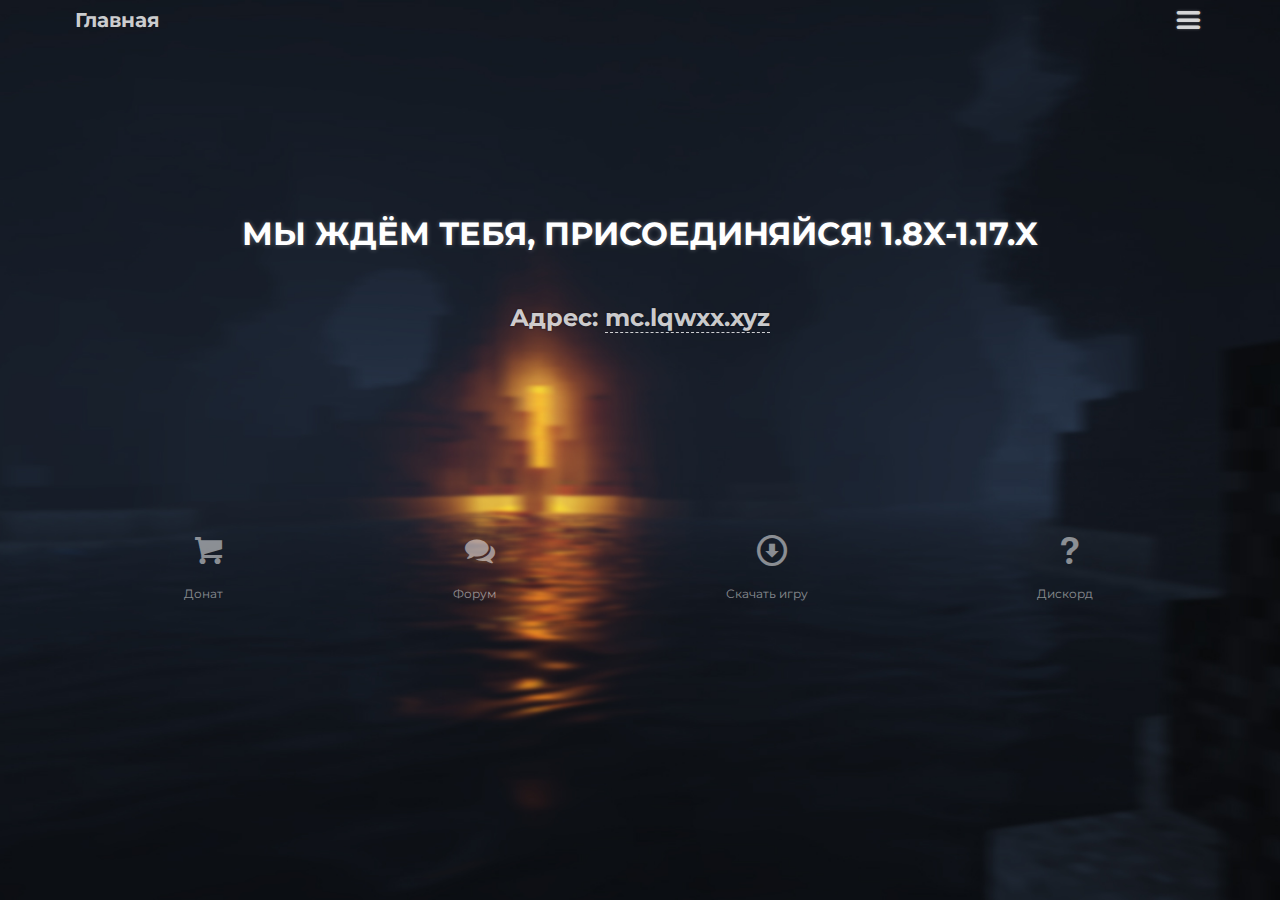
<file: main/index.html>
<!DOCTYPE html>
<html lang="ru">
	<head>
		<meta charset="utf-8">
		<meta name="viewport" content="width=device-width, initial-scale=1">

		<title>lqwxxworld - Покори мир майнкрафта вместе с нами!</title>

		<link rel="icon" href="assets/images/favicon.png">
		<link rel="stylesheet" href="assets/css/style.css">
		<link rel="stylesheet" href="assets/css/fontello.css">
		<link rel="stylesheet" href="https://fonts.googleapis.com/css?family=Montserrat:400,700">
	</head>
	<body class="body-main">
		<div class="header">
			<div class="container">
				<div class="top">
					<div class="logo">
						<a href="https://www.lqwxx.xyz/">Главная</a>
					</div>
					<div class="menu">
						<span class="tbs-icon-menu"></span>
					</div>
				</div>
				<div class="main">
					<div class="title">
						<h1>Мы ждём тебя, присоединяйся! 1.8x-1.17.x</h1>
						<div class="info">
							<h2>Адрес: <span class="ip">mc.lqwxx.xyz</span></h2>
						</div>
					</div>
				</div>
				<div class="links">
					<div class="donate">
						<a href="donate.html">
							<span class="tbs-icon-basket"></span><br>
							<small>Донат</small>
						</a>
					</div>
					<div class="forum">
						<a href="f/index.html" target="_blink">
							<span class="tbs-icon-chat"></span><br>
							<small>Форум</small>
						</a>
					</div>
					<div class="download">
						<a href="download.html">
							<span class="tbs-icon-download"></span><br>
							<small>Скачать игру</small>
						</a>
					</div>
					<div class="support">
						<a href="https://discord.gg/3NW4zNaunD">
							<span class="tbs-icon-help"></span><br>
							<small>Дискорд</small>
						</a>
					</div>
				</div>
			</div>
			<div class="menu-box">
				<div class="menu-main">
					<div class="menu-top">
						<div class="menu-title">
							<h2>Меню</h2>
						</div>
						<div class="menu-close">
							<span class="tbs-icon-cancel"></span>
						</div>
					</div>
					<div class="menu-links">
						<ul>
							<li><a href="donate.html"><span class="tbs-icon-basket"></span>Купить донат</a></li>
							<li><a href="forum/index.html" target="_blink"><span class="tbs-icon-chat"></span>Наш форум</a></li>			
							<li><a href="download.html"><span class="tbs-icon-download"></span>Скачать игру</a></li>
							<li><a href="#support"><span class="tbs-icon-help"></span>Поддержка</a></li>
						</ul>
					</div>
				</div>
			</div>
		</div>
		<script src="assets/js/jquery-3.3.1.min.js"></script>
		<script>
		$('.menu').click(function() {
			$('.menu-box').fadeIn('400', function() {
				$('.menu-box').addClass('menu-block');
			});
		});
		$('.menu-close').click(function() {
			$('.menu-box').fadeOut('400', function() {
				$('.menu-box').removeClass('menu-block');
			});
		});
		</script>
	</body>
</html>
</file>
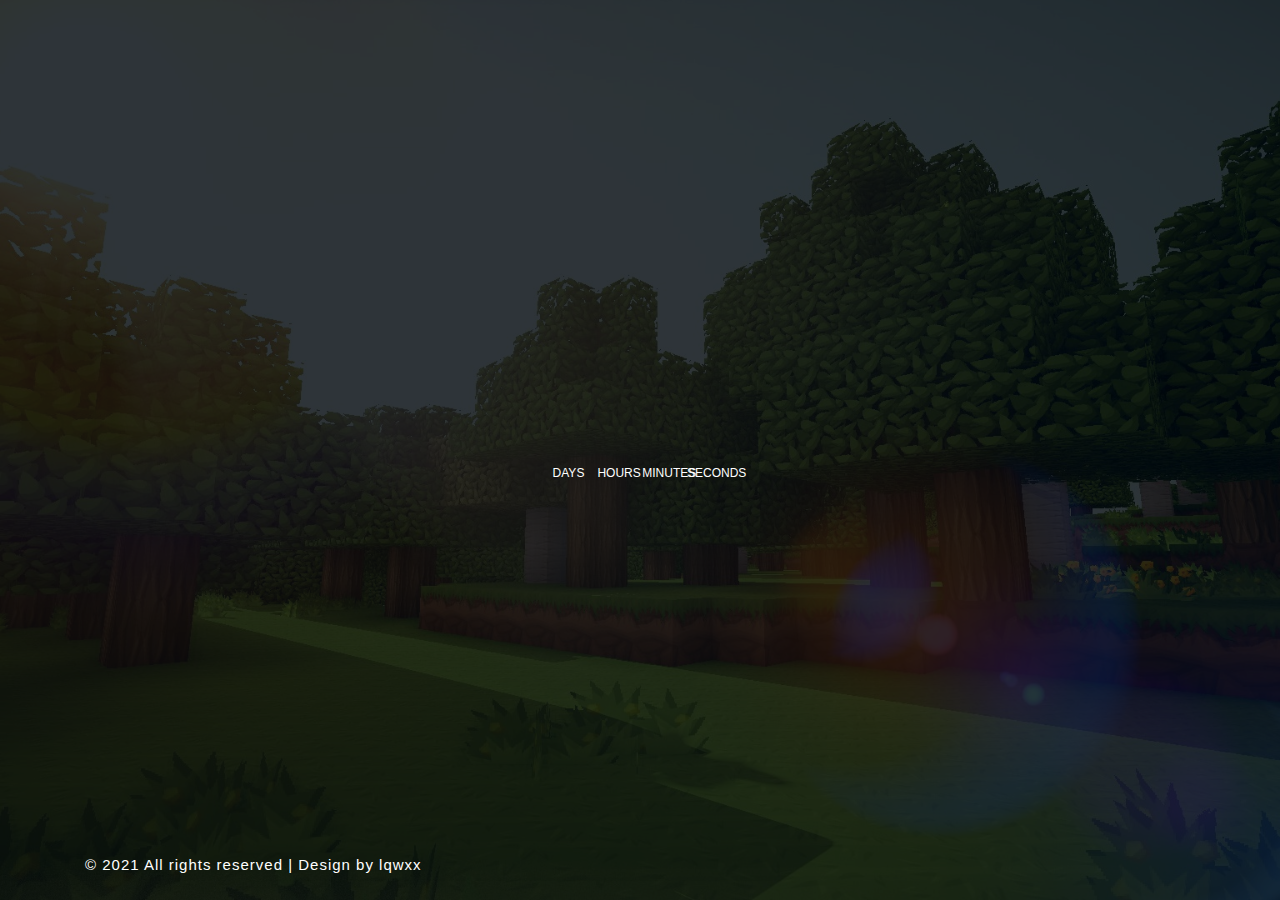
<file: main/f/index.html>
<!DOCTYPE html>
<html lang="en">

<head>
	<title>Форум - Скоро будет...</title>
	<!-- Meta tags -->
	<meta charset="UTF-8">
	<meta name="viewport" content="width=device-width, initial-scale=1.0">
	<meta http-equiv="X-UA-Compatible" content="ie=edge">
	
	<link rel="stylesheet" href="css/style.css" type="text/css" media="all" />
	<link href="css/font-awesome.css" rel="stylesheet">
</head>

<body>
	<section class="coming-61-w3l-vv-soon">
		<!-- /coming-61-w3l-vv-section -->
		<div class="coming-61-w3l-vv-mian">
			<div class="wrapper">
				<div class="coming-61-w3l-vv-top">
					<div class="coming-61-w3l-vv-info">
						<h1><strong></strong></h1>

						<ul class="counter-inner">
							<li><span id="days"></span>days</li>
							<li><span id="hours"></span>Hours</li>
							<li><span id="minutes"></span>Minutes</li>
							<li><span id="seconds"></span>Seconds</li>
						</ul>

					</div>

				</div>
				<div class="social-coming-soon">

					<div class="social-coming-button">
						<p class="copy-footer">© 2021 All rights reserved | Design by
							<a href="https://cloudminecraft.cf/" target="_blank">lqwxx</a></p>
					</div>
				</div>
			</div>
		</div>
		<script src="js/jquery-3.3.1.min.js"></script>
		<script>
			const second = 1000,
				minute = second * 60,
				hour = minute * 60,
				day = hour * 24;

			let countDown = new Date('May 22, 2022 00:00:00').getTime(),
				x = setInterval(function () {

					let now = new Date().getTime(),
						distance = countDown - now;

					document.getElementById('days').innerText = Math.floor(distance / (day)),
						document.getElementById('hours').innerText = Math.floor((distance % (day)) / (hour)),
						document.getElementById('minutes').innerText = Math.floor((distance % (hour)) / (minute)),
						document.getElementById('seconds').innerText = Math.floor((distance % (minute)) / second);

				}, second)
		</script>
	</section>


</body>

</html>
</file>
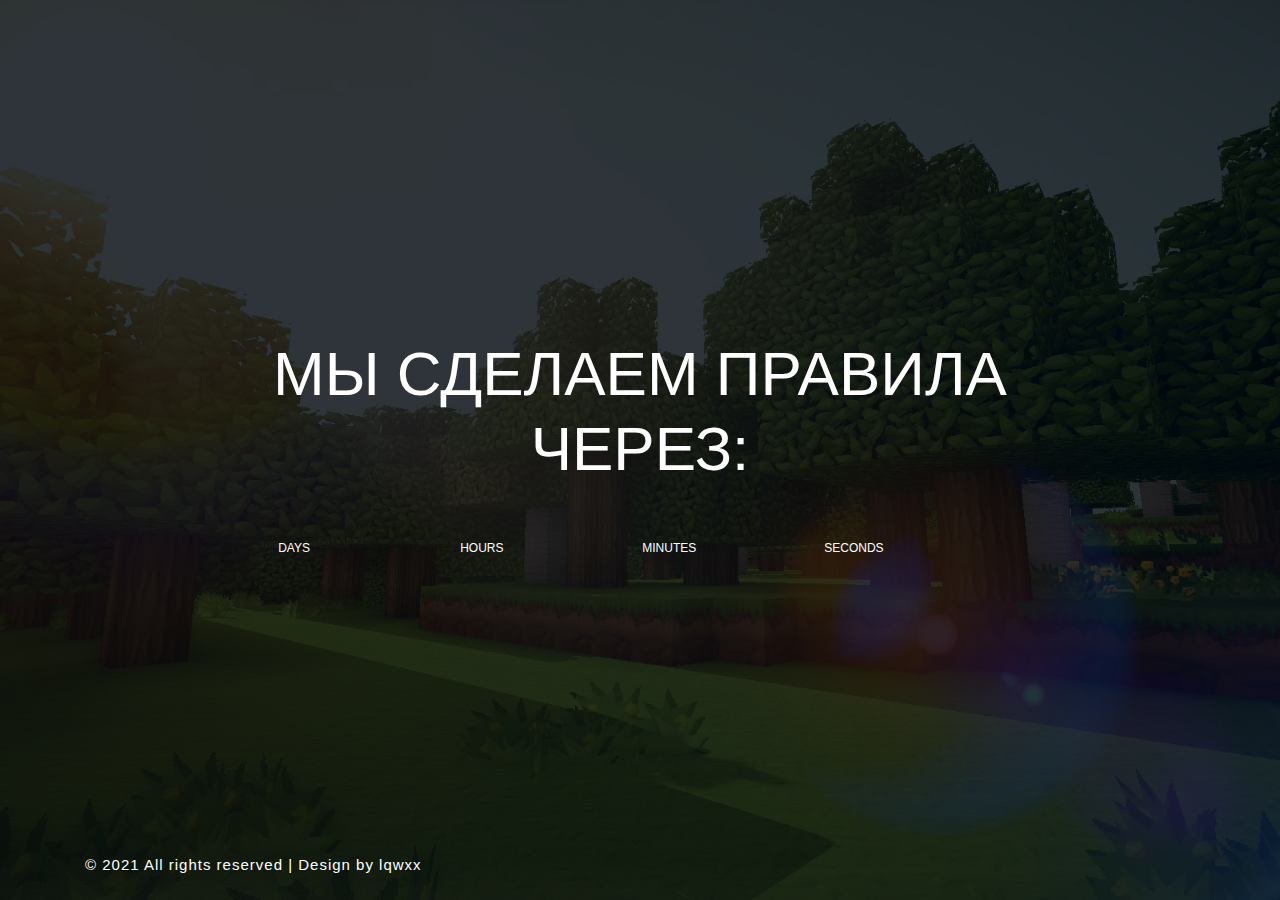
<file: rules/rules.html>
<!DOCTYPE html>
<html lang="en">

<head>
	<title>Правила - Скоро будет...</title>
	<!-- Meta tags -->
	<meta charset="UTF-8">
	<meta name="viewport" content="width=device-width, initial-scale=1.0">
	<meta http-equiv="X-UA-Compatible" content="ie=edge">
	
	<link rel="stylesheet" href="css/style.css" type="text/css" media="all" />
	<link href="css/font-awesome.css" rel="stylesheet">
</head>

<body>
	<section class="coming-61-w3l-vv-soon">
		<!-- /coming-61-w3l-vv-section -->
		<div class="coming-61-w3l-vv-mian">
			<div class="wrapper">
				<div class="coming-61-w3l-vv-top">
					<div class="coming-61-w3l-vv-info">
						<h1><strong>Мы сделаем правила через:</strong></h1>

						<ul class="counter-inner">
							<li><span id="days"></span>days</li>
							<li><span id="hours"></span>Hours</li>
							<li><span id="minutes"></span>Minutes</li>
							<li><span id="seconds"></span>Seconds</li>
						</ul>

					</div>

				</div>
				<div class="social-coming-soon">

					<div class="social-coming-button">
						<p class="copy-footer">© 2021 All rights reserved | Design by
							<a href="https://cloudminecraft.cf/" target="_blank">lqwxx</a></p>
					</div>
				</div>
			</div>
		</div>
		<script src="js/jquery-3.3.1.min.js"></script>
		<script>
			const second = 1000,
				minute = second * 60,
				hour = minute * 60,
				day = hour * 24;

			let countDown = new Date('May 22, 2022 00:00:00').getTime(),
				x = setInterval(function () {

					let now = new Date().getTime(),
						distance = countDown - now;

					document.getElementById('days').innerText = Math.floor(distance / (day)),
						document.getElementById('hours').innerText = Math.floor((distance % (day)) / (hour)),
						document.getElementById('minutes').innerText = Math.floor((distance % (hour)) / (minute)),
						document.getElementById('seconds').innerText = Math.floor((distance % (minute)) / second);

				}, second)
		</script>
	</section>


</body>

</html>
</file>
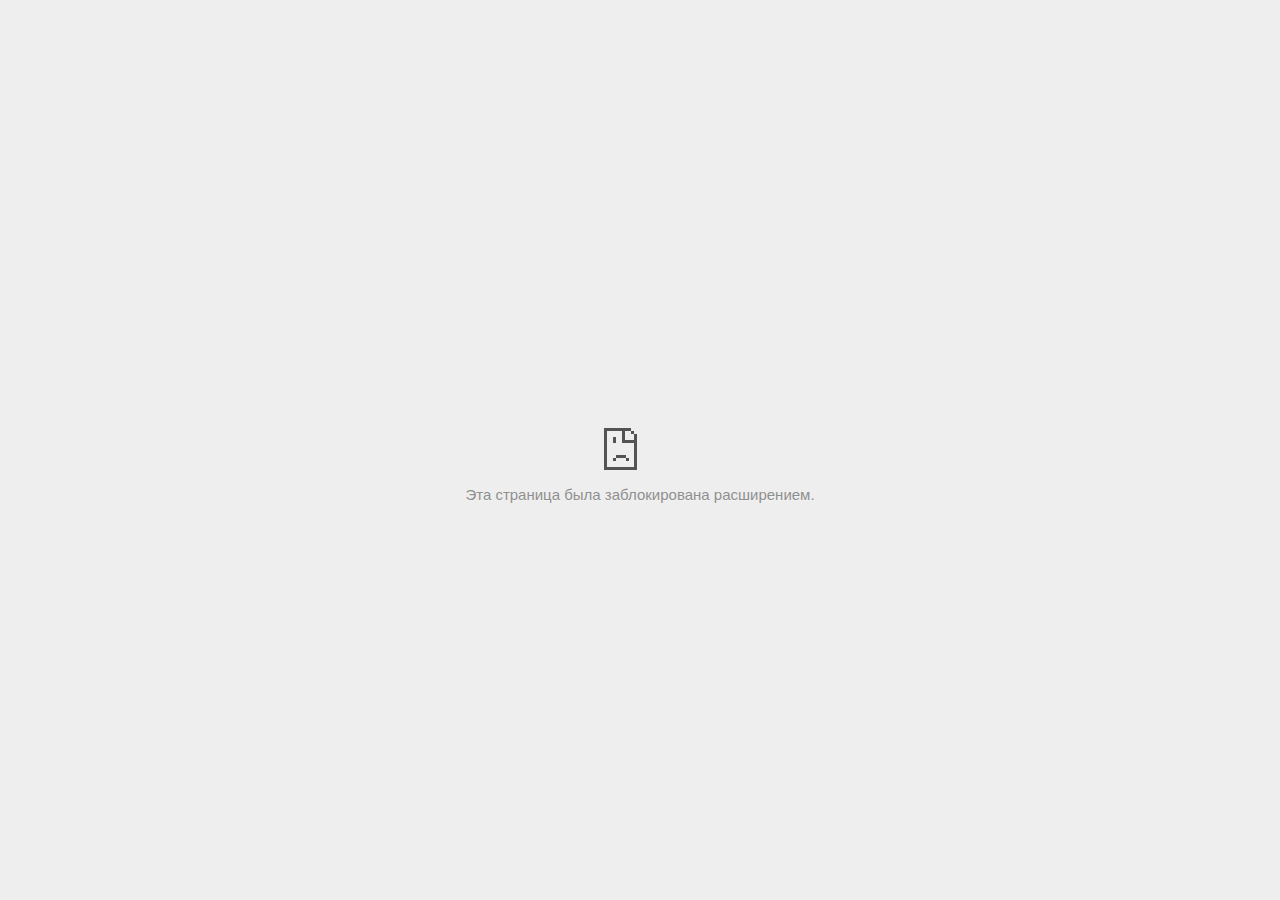
<file: main/lqwxx - Главная_files/globalstorage.html>
<!DOCTYPE html>
<!-- saved from url=(0029)chrome-error://chromewebdata/ -->
<html dir="ltr" lang="ru" subframe=""><head><meta http-equiv="Content-Type" content="text/html; charset=UTF-8">
  
  <meta name="color-scheme" content="light dark">
  <meta name="theme-color" content="#fff">
  <meta name="viewport" content="width=device-width, initial-scale=1.0,
                                 maximum-scale=1.0, user-scalable=no">
  <title>www.ciuvo.com</title>
  <style>/* Copyright 2017 The Chromium Authors. All rights reserved.
 * Use of this source code is governed by a BSD-style license that can be
 * found in the LICENSE file. */

a {
  color: var(--link-color);
}

body {
  --background-color: #fff;
  --error-code-color: var(--google-gray-700);
  --google-blue-100: rgb(210, 227, 252);
  --google-blue-300: rgb(138, 180, 248);
  --google-blue-600: rgb(26, 115, 232);
  --google-blue-700: rgb(25, 103, 210);
  --google-gray-100: rgb(241, 243, 244);
  --google-gray-300: rgb(218, 220, 224);
  --google-gray-500: rgb(154, 160, 166);
  --google-gray-50: rgb(248, 249, 250);
  --google-gray-600: rgb(128, 134, 139);
  --google-gray-700: rgb(95, 99, 104);
  --google-gray-800: rgb(60, 64, 67);
  --google-gray-900: rgb(32, 33, 36);
  --heading-color: var(--google-gray-900);
  --link-color: rgb(88, 88, 88);
  --popup-container-background-color: rgba(0,0,0,.65);
  --primary-button-fill-color-active: var(--google-blue-700);
  --primary-button-fill-color: var(--google-blue-600);
  --primary-button-text-color: #fff;
  --quiet-background-color: rgb(247, 247, 247);
  --secondary-button-border-color: var(--google-gray-500);
  --secondary-button-fill-color: #fff;
  --secondary-button-hover-border-color: var(--google-gray-600);
  --secondary-button-hover-fill-color: var(--google-gray-50);
  --secondary-button-text-color: var(--google-gray-700);
  --small-link-color: var(--google-gray-700);
  --text-color: var(--google-gray-700);
  background: var(--background-color);
  color: var(--text-color);
  word-wrap: break-word;
}

.nav-wrapper .secondary-button {
  background: var(--secondary-button-fill-color);
  border: 1px solid var(--secondary-button-border-color);
  color: var(--secondary-button-text-color);
  float: none;
  margin: 0;
  padding: 8px 16px;
}

.hidden {
  display: none;
}

html {
  -webkit-text-size-adjust: 100%;
  font-size: 125%;
}

.icon {
  background-repeat: no-repeat;
  background-size: 100%;
}

@media (prefers-color-scheme: dark) {
  body {
    --background-color: var(--google-gray-900);
    --error-code-color: var(--google-gray-500);
    --heading-color: var(--google-gray-500);
    --link-color: var(--google-blue-300);
    --primary-button-fill-color-active: rgb(129, 162, 208);
    --primary-button-fill-color: var(--google-blue-300);
    --primary-button-text-color: var(--google-gray-900);
    --quiet-background-color: var(--background-color);
    --secondary-button-border-color: var(--google-gray-700);
    --secondary-button-fill-color: var(--google-gray-900);
    --secondary-button-hover-fill-color: rgb(48, 51, 57);
    --secondary-button-text-color: var(--google-blue-300);
    --small-link-color: var(--google-blue-300);
    --text-color: var(--google-gray-500);
  }
}
</style>
  <style>/* Copyright 2014 The Chromium Authors. All rights reserved.
   Use of this source code is governed by a BSD-style license that can be
   found in the LICENSE file. */

button {
  border: 0;
  border-radius: 4px;
  box-sizing: border-box;
  color: var(--primary-button-text-color);
  cursor: pointer;
  float: right;
  font-size: .875em;
  margin: 0;
  padding: 8px 16px;
  transition: box-shadow 150ms cubic-bezier(0.4, 0, 0.2, 1);
  user-select: none;
}

[dir='rtl'] button {
  float: left;
}

.bad-clock button,
.captive-portal button,
.https-only button,
.insecure-form button,
.lookalike-url button,
.main-frame-blocked button,
.neterror button,
.pdf button,
.ssl button,
.safe-browsing-billing button {
  background: var(--primary-button-fill-color);
}

button:active {
  background: var(--primary-button-fill-color-active);
  outline: 0;
}

#debugging {
  display: inline;
  overflow: auto;
}

.debugging-content {
  line-height: 1em;
  margin-bottom: 0;
  margin-top: 1em;
}

.debugging-content-fixed-width {
  display: block;
  font-family: monospace;
  font-size: 1.2em;
  margin-top: 0.5em;
}

.debugging-title {
  font-weight: bold;
}

#details {
  margin: 0 0 50px;
}

#details p:not(:first-of-type) {
  margin-top: 20px;
}

.secondary-button:active {
  border-color: white;
  box-shadow: 0 1px 2px 0 rgba(60, 64, 67, .3),
      0 2px 6px 2px rgba(60, 64, 67, .15);
}

.secondary-button:hover {
  background: var(--secondary-button-hover-fill-color);
  border-color: var(--secondary-button-hover-border-color);
  text-decoration: none;
}

.error-code {
  color: var(--error-code-color);
  font-size: .8em;
  margin-top: 12px;
  text-transform: uppercase;
}

#error-debugging-info {
  font-size: 0.8em;
}

h1 {
  color: var(--heading-color);
  font-size: 1.6em;
  font-weight: normal;
  line-height: 1.25em;
  margin-bottom: 16px;
}

h2 {
  font-size: 1.2em;
  font-weight: normal;
}

.icon {
  height: 72px;
  margin: 0 0 40px;
  width: 72px;
}

input[type=checkbox] {
  opacity: 0;
}

input[type=checkbox]:focus ~ .checkbox::after {
  outline: -webkit-focus-ring-color auto 5px;
}

.interstitial-wrapper {
  box-sizing: border-box;
  font-size: 1em;
  line-height: 1.6em;
  margin: 14vh auto 0;
  max-width: 600px;
  width: 100%;
}

#main-message > p {
  display: inline;
}

#extended-reporting-opt-in {
  font-size: .875em;
  margin-top: 32px;
}

#extended-reporting-opt-in label {
  display: grid;
  grid-template-columns: 1.8em 1fr;
  position: relative;
}

#enhanced-protection-message {
  border-radius: 4px;
  font-size: 1em;
  margin-top: 32px;
  padding: 10px 5px;
}

#enhanced-protection-message label {
  display: grid;
  grid-template-columns: 2.5em 1fr;
  position: relative;
}

#enhanced-protection-message div {
  margin: 0.5em;
}

#enhanced-protection-message .icon {
  height: 1.5em;
  vertical-align: middle;
  width: 1.5em;
}

.nav-wrapper {
  margin-top: 51px;
}

.nav-wrapper::after {
  clear: both;
  content: '';
  display: table;
  width: 100%;
}

.small-link {
  color: var(--small-link-color);
  font-size: .875em;
}

.checkboxes {
  flex: 0 0 24px;
}

.checkbox {
  --padding: .9em;
  background: transparent;
  display: block;
  height: 1em;
  left: -1em;
  padding-inline-start: var(--padding);
  position: absolute;
  right: 0;
  top: -.5em;
  width: 1em;
}

.checkbox::after {
  border: 1px solid white;
  border-radius: 2px;
  content: '';
  height: 1em;
  left: var(--padding);
  position: absolute;
  top: var(--padding);
  width: 1em;
}

.checkbox::before {
  background: transparent;
  border: 2px solid white;
  border-inline-end-width: 0;
  border-top-width: 0;
  content: '';
  height: .2em;
  left: calc(.3em + var(--padding));
  opacity: 0;
  position: absolute;
  top: calc(.3em  + var(--padding));
  transform: rotate(-45deg);
  width: .5em;
}

input[type=checkbox]:checked ~ .checkbox::before {
  opacity: 1;
}

#recurrent-error-message {
  background: #ededed;
  border-radius: 4px;
  margin-bottom: 16px;
  margin-top: 12px;
  padding: 12px 16px;
}

.showing-recurrent-error-message #extended-reporting-opt-in {
  margin-top: 16px;
}

.showing-recurrent-error-message #enhanced-protection-message {
  margin-top: 16px;
}

@media (max-width: 700px) {
  .interstitial-wrapper {
    padding: 0 10%;
  }

  #error-debugging-info {
    overflow: auto;
  }
}

@media (max-width: 420px) {
  button,
  [dir='rtl'] button,
  .small-link {
    float: none;
    font-size: .825em;
    font-weight: 500;
    margin: 0;
    width: 100%;
  }

  button {
    padding: 16px 24px;
  }

  #details {
    margin: 20px 0 20px 0;
  }

  #details p:not(:first-of-type) {
    margin-top: 10px;
  }

  .secondary-button:not(.hidden) {
    display: block;
    margin-top: 20px;
    text-align: center;
    width: 100%;
  }

  .interstitial-wrapper {
    padding: 0 5%;
  }

  #extended-reporting-opt-in {
    margin-top: 24px;
  }

  #enhanced-protection-message {
    margin-top: 24px;
  }

  .nav-wrapper {
    margin-top: 30px;
  }
}

/**
 * Mobile specific styling.
 * Navigation buttons are anchored to the bottom of the screen.
 * Details message replaces the top content in its own scrollable area.
 */

@media (max-width: 420px) {
  .nav-wrapper .secondary-button {
    border: 0;
    margin: 16px 0 0;
    margin-inline-end: 0;
    padding-bottom: 16px;
    padding-top: 16px;
  }
}

/* Fixed nav. */
@media (min-width: 240px) and (max-width: 420px) and
       (min-height: 401px),
       (min-width: 421px) and (min-height: 240px) and
       (max-height: 560px) {
  body .nav-wrapper {
    background: var(--background-color);
    bottom: 0;
    box-shadow: 0 -12px 24px var(--background-color);
    left: 0;
    margin: 0 auto;
    max-width: 736px;
    padding-inline-end: 24px;
    padding-inline-start: 24px;
    position: fixed;
    right: 0;
    width: 100%;
    z-index: 2;
  }

  .interstitial-wrapper {
    max-width: 736px;
  }

  #details,
  #main-content {
    padding-bottom: 40px;
  }

  #details {
    padding-top: 5.5vh;
  }

  button.small-link {
    color: var(--google-blue-600);
  }
}

@media (max-width: 420px) and (orientation: portrait),
       (max-height: 560px) {
  body {
    margin: 0 auto;
  }

  button,
  [dir='rtl'] button,
  button.small-link,
  .nav-wrapper .secondary-button {
    font-family: Roboto-Regular,Helvetica;
    font-size: .933em;
    margin: 6px 0;
    transform: translatez(0);
  }

  .nav-wrapper {
    box-sizing: border-box;
    padding-bottom: 8px;
    width: 100%;
  }

  #details {
    box-sizing: border-box;
    height: auto;
    margin: 0;
    opacity: 1;
    transition: opacity 250ms cubic-bezier(0.4, 0, 0.2, 1);
  }

  #details.hidden,
  #main-content.hidden {
    height: 0;
    opacity: 0;
    overflow: hidden;
    padding-bottom: 0;
    transition: none;
  }

  h1 {
    font-size: 1.5em;
    margin-bottom: 8px;
  }

  .icon {
    margin-bottom: 5.69vh;
  }

  .interstitial-wrapper {
    box-sizing: border-box;
    margin: 7vh auto 12px;
    padding: 0 24px;
    position: relative;
  }

  .interstitial-wrapper p {
    font-size: .95em;
    line-height: 1.61em;
    margin-top: 8px;
  }

  #main-content {
    margin: 0;
    transition: opacity 100ms cubic-bezier(0.4, 0, 0.2, 1);
  }

  .small-link {
    border: 0;
  }

  .suggested-left > #control-buttons,
  .suggested-right > #control-buttons {
    float: none;
    margin: 0;
  }
}

@media (min-width: 421px) and (min-height: 500px) and (max-height: 560px) {
  .interstitial-wrapper {
    margin-top: 10vh;
  }
}

@media (min-height: 400px) and (orientation:portrait) {
  .interstitial-wrapper {
    margin-bottom: 145px;
  }
}

@media (min-height: 299px) {
  .nav-wrapper {
    padding-bottom: 16px;
  }
}

@media (max-height: 560px) and (min-height: 240px) and (orientation:landscape) {
  .extended-reporting-has-checkbox #details {
    padding-bottom: 80px;
  }
}

@media (min-height: 500px) and (max-height: 650px) and (max-width: 414px) and
       (orientation: portrait) {
  .interstitial-wrapper {
    margin-top: 7vh;
  }
}

@media (min-height: 650px) and (max-width: 414px) and (orientation: portrait) {
  .interstitial-wrapper {
    margin-top: 10vh;
  }
}

/* Small mobile screens. No fixed nav. */
@media (max-height: 400px) and (orientation: portrait),
       (max-height: 239px) and (orientation: landscape),
       (max-width: 419px) and (max-height: 399px) {
  .interstitial-wrapper {
    display: flex;
    flex-direction: column;
    margin-bottom: 0;
  }

  #details {
    flex: 1 1 auto;
    order: 0;
  }

  #main-content {
    flex: 1 1 auto;
    order: 0;
  }

  .nav-wrapper {
    flex: 0 1 auto;
    margin-top: 8px;
    order: 1;
    padding-inline-end: 0;
    padding-inline-start: 0;
    position: relative;
    width: 100%;
  }

  button,
  .nav-wrapper .secondary-button {
    padding: 16px 24px;
  }

  button.small-link {
    color: var(--google-blue-600);
  }
}

@media (max-width: 239px) and (orientation: portrait) {
  .nav-wrapper {
    padding-inline-end: 0;
    padding-inline-start: 0;
  }
}
</style>
  <style>/* Copyright 2013 The Chromium Authors. All rights reserved.
 * Use of this source code is governed by a BSD-style license that can be
 * found in the LICENSE file. */

/* Don't use the main frame div when the error is in a subframe. */
html[subframe] #main-frame-error {
  display: none;
}

/* Don't use the subframe error div when the error is in a main frame. */
html:not([subframe]) #sub-frame-error {
  display: none;
}

h1 {
  margin-top: 0;
  word-wrap: break-word;
}

h1 span {
  font-weight: 500;
}

a {
  text-decoration: none;
}

.icon {
  -webkit-user-select: none;
  display: inline-block;
}

.icon-generic {
  /* Can't access chrome://theme/IDR_ERROR_NETWORK_GENERIC from an untrusted
   * renderer process, so embed the resource manually. */
  content: -webkit-image-set(
      url([data-uri]) 1x,
      url([data-uri]) 2x);
}

.icon-offline {
  content: -webkit-image-set(
      url([data-uri]) 1x,
      url([data-uri]) 2x);
  position: relative;
}

.icon-disabled {
  content: -webkit-image-set(
      url([data-uri]) 1x,
      url([data-uri]) 2x);
  width: 112px;
}

.hidden {
  display: none;
}

#suggestions-list a {
  color: var(--google-blue-600);
}

#suggestions-list p {
  margin-block-end: 0;
}

#suggestions-list ul {
  margin-top: 0;
}

.single-suggestion {
  list-style-type: none;
  padding-inline-start: 0;
}

#error-information-button {
  content: url([data-uri]);
  height: 24px;
  vertical-align: -.15em;
  width: 24px;
}

.use-popup-container#error-information-popup-container
  #error-information-popup {
  align-items: center;
  background-color: var(--popup-container-background-color);
  display: flex;
  height: 100%;
  left: 0;
  position: fixed;
  top: 0;
  width: 100%;
  z-index: 100;
}

.use-popup-container#error-information-popup-container
  #error-information-popup-content > p {
  margin-bottom: 11px;
  margin-inline-start: 20px;
}

.use-popup-container#error-information-popup-container #suggestions-list ul {
  margin-inline-start: 15px;
}

.use-popup-container#error-information-popup-container
  #error-information-popup-box {
  background-color: var(--background-color);
  left: 5%;
  padding-bottom: 15px;
  padding-top: 15px;
  position: fixed;
  width: 90%;
  z-index: 101;
}

.use-popup-container#error-information-popup-container div.error-code {
  margin-inline-start: 20px;
}

.use-popup-container#error-information-popup-container #suggestions-list p {
  margin-inline-start: 20px;
}

:not(.use-popup-container)#error-information-popup-container
  #error-information-popup-close {
  display: none;
}

#error-information-popup-close {
  margin-bottom: 0;
  margin-inline-end: 35px;
  margin-top: 15px;
  text-align: end;
}

.link-button {
  color: rgb(66, 133, 244);
  display: inline-block;
  font-weight: bold;
  text-transform: uppercase;
}

#sub-frame-error-details {

  color: #8F8F8F;

  /* Not done on mobile for performance reasons. */
  text-shadow: 0 1px 0 rgba(255,255,255,0.3);

}

[jscontent=hostName],
[jscontent=failedUrl] {
  overflow-wrap: break-word;
}

.secondary-button {
  background: #d9d9d9;
  color: #696969;
  margin-inline-end: 16px;
}

.snackbar {
  background: #323232;
  border-radius: 2px;
  bottom: 24px;
  box-sizing: border-box;
  color: #fff;
  font-size: .87em;
  left: 24px;
  max-width: 568px;
  min-width: 288px;
  opacity: 0;
  padding: 16px 24px 12px;
  position: fixed;
  transform: translateY(90px);
  will-change: opacity, transform;
  z-index: 999;
}

.snackbar-show {
  -webkit-animation:
    show-snackbar 250ms cubic-bezier(0, 0, 0.2, 1) forwards,
    hide-snackbar 250ms cubic-bezier(0.4, 0, 1, 1) forwards 5s;
}

@-webkit-keyframes show-snackbar {
  100% {
    opacity: 1;
    transform: translateY(0);
  }
}

@-webkit-keyframes hide-snackbar {
  0% {
    opacity: 1;
    transform: translateY(0);
  }
  100% {
    opacity: 0;
    transform: translateY(90px);
  }
}

.suggestions {
  margin-top: 18px;
}

.suggestion-header {
  font-weight: bold;
  margin-bottom: 4px;
}

.suggestion-body {
  color: #777;
}

/* Decrease padding at low sizes. */
@media (max-width: 640px), (max-height: 640px) {
  h1 {
    margin: 0 0 15px;
  }
  .suggestions {
    margin-top: 10px;
  }
  .suggestion-header {
    margin-bottom: 0;
  }
}

#download-link,
#download-link-clicked {
  margin-bottom: 30px;
  margin-top: 30px;
}

#download-link-clicked {
  color: #BBB;
}

#download-link::before,
#download-link-clicked::before {
  content: url([data-uri]);
  display: inline-block;
  margin-inline-end: 4px;
  vertical-align: -webkit-baseline-middle;
}

#download-link-clicked::before {
  opacity: 0;
  width: 0;
}

#offline-content-list-visibility-card {
  border: 1px solid white;
  border-radius: 8px;
  display: flex;
  font-size: .8em;
  justify-content: space-between;
  line-height: 1;
}

#offline-content-list.list-hidden #offline-content-list-visibility-card {
  border-color: rgb(218, 220, 224);
}

#offline-content-list-visibility-card > div {
  padding: 1em;
}

#offline-content-list-title {
  color: var(--google-gray-700);
}

#offline-content-list-show-text,
#offline-content-list-hide-text {
  color: rgb(66, 133, 244);
}

/* Hides the "hide" text div when the offline content list is collapsed/hidden
 * and, alternatively, hides the "show" text div when the offline content list
 * is expanded/shown.
 */
#offline-content-list.list-hidden #offline-content-list-hide-text,
#offline-content-list:not(.list-hidden) #offline-content-list-show-text {
  display: none;
}

/* Controls the animation of the offline content list when it is expanded/shown.
 */
#offline-content-suggestions {
  /* Max-height has to be set for the height animation to work. The chosen value
   * is a little greater than the maximum height the list will have, when all
   * suggestions have images, so that it is never clamped. This makes so that
   * when the actual height is smaller then the animation is not as smooth.
   */
  max-height: 27em;
  transition: max-height 200ms ease-in, visibility 0s 200ms,
              opacity 200ms 200ms linear;
}

/* Controls the animation of the offline content list when it is
 * collapsed/hidden.
 */
#offline-content-list.list-hidden #offline-content-suggestions {
  max-height: 0;
  opacity: 0;
  transition: opacity 200ms linear, visibility 0s 200ms,
              max-height 200ms 200ms ease-out;
  visibility: hidden;
}

#offline-content-list {
  margin-inline-start: -5%;
  width: 110%;
}

/* The selectors below adjust the "overflow" of the suggestion cards contents
 * based on the same screen size based strategy used for the main frame, which
 * is applied by the `interstitial-wrapper` class. */
@media (max-width: 420px)  {
  #offline-content-list {
    margin-inline-start: -2.5%;
    width: 105%;
  }
}
@media (max-width: 420px) and (orientation: portrait),
       (max-height: 560px) {
  #offline-content-list {
    margin-inline-start: -12px;
    width: calc(100% + 24px);
  }
}

.suggestion-with-image .offline-content-suggestion-thumbnail {
  flex-basis: 8.2em;
  flex-shrink: 0;
}

.suggestion-with-image .offline-content-suggestion-thumbnail > img {
  height: 100%;
  width: 100%;
}

.suggestion-with-image #offline-content-list:not(.is-rtl)
.offline-content-suggestion-thumbnail > img {
  border-bottom-right-radius: 7px;
  border-top-right-radius: 7px;
}

.suggestion-with-image #offline-content-list.is-rtl
.offline-content-suggestion-thumbnail > img {
  border-bottom-left-radius: 7px;
  border-top-left-radius: 7px;
}

.suggestion-with-icon .offline-content-suggestion-thumbnail {
  align-items: center;
  display: flex;
  justify-content: center;
  min-height: 4.2em;
  min-width: 4.2em;
}

.suggestion-with-icon .offline-content-suggestion-thumbnail > div {
  align-items: center;
  background-color: rgb(241, 243, 244);
  border-radius: 50%;
  display: flex;
  height: 2.3em;
  justify-content: center;
  width: 2.3em;
}

.suggestion-with-icon .offline-content-suggestion-thumbnail > div > img {
  height: 1.45em;
  width: 1.45em;
}

.offline-content-suggestion-favicon {
  height: 1em;
  margin-inline-end: 0.4em;
  width: 1.4em;
}

.offline-content-suggestion-favicon > img {
  height: 1.4em;
  width: 1.4em;
}

.no-favicon .offline-content-suggestion-favicon {
  display: none;
}

.image-video {
  content: url([data-uri]);
}

.image-music-note {
  content: url([data-uri]);
}

.image-earth {
  content: url([data-uri]);
}

.image-file {
  content: url([data-uri]);
}

.offline-content-suggestion-texts {
  display: flex;
  flex-direction: column;
  justify-content: space-between;
  line-height: 1.3;
  padding: .9em;
  width: 100%;
}

.offline-content-suggestion-title {
  -webkit-box-orient: vertical;
  -webkit-line-clamp: 3;
  color: rgb(32, 33, 36);
  display: -webkit-box;
  font-size: 1.1em;
  overflow: hidden;
  text-overflow: ellipsis;
}

div.offline-content-suggestion {
  align-items: stretch;
  border: 1px solid rgb(218, 220, 224);
  border-radius: 8px;
  display: flex;
  justify-content: space-between;
  margin-bottom: .8em;
}

.suggestion-with-image {
  flex-direction: row;
  height: 8.2em;
  max-height: 8.2em;
}

.suggestion-with-icon {
  flex-direction: row-reverse;
  height: 4.2em;
  max-height: 4.2em;
}

.suggestion-with-icon .offline-content-suggestion-title {
  -webkit-line-clamp: 1;
  word-break: break-all;
}

.suggestion-with-icon .offline-content-suggestion-texts {
  padding-inline-start: 0;
}

.offline-content-suggestion-attribution-freshness {
  color: rgb(95, 99, 104);
  display: flex;
  font-size: .8em;
  line-height: 1.7em;
}

.offline-content-suggestion-attribution {
  -webkit-box-orient: vertical;
  -webkit-line-clamp: 1;
  display: -webkit-box;
  flex-shrink: 1;
  margin-inline-end: 0.3em;
  overflow: hidden;
  overflow-wrap: break-word;
  text-overflow: ellipsis;
  word-break: break-all;
}

.no-attribution .offline-content-suggestion-attribution {
  display: none;
}

.offline-content-suggestion-freshness::before {
  content: '-';
  display: inline-block;
  flex-shrink: 0;
  margin-inline-end: .1em;
  margin-inline-start: .1em;
}

.no-attribution .offline-content-suggestion-freshness::before {
  display: none;
}

.offline-content-suggestion-freshness {
  flex-shrink: 0;
}

.suggestion-with-image .offline-content-suggestion-pin-spacer {
  flex-grow: 100;
  flex-shrink: 1;
}

.suggestion-with-image .offline-content-suggestion-pin {
  content: url([data-uri]);
  flex-shrink: 0;
  height: 1.4em;
  margin-inline-start: .4em;
  width: 1.4em;
}

/* Controls the animation (and a bit more) of the launch-downloads-home action
 * button when the offline content list is expanded/shown.
 */
#offline-content-list-action {
  text-align: center;
  transition: visibility 0s 200ms, opacity 200ms 200ms linear;
}

/* Controls the animation of the launch-downloads-home action button when the
 * offline content list is collapsed/hidden.
 */
#offline-content-list.list-hidden #offline-content-list-action {
  opacity: 0;
  transition: opacity 200ms linear, visibility 0s 200ms;
  visibility: hidden;
}

#cancel-save-page-button {
  background-image: url([data-uri]);
  background-position: right 27px center;
  background-repeat: no-repeat;
  border: 1px solid var(--google-gray-300);
  border-radius: 5px;
  color: var(--google-gray-700);
  margin-bottom: 26px;
  padding-bottom: 16px;
  padding-inline-end: 88px;
  padding-inline-start: 16px;
  padding-top: 16px;
  text-align: start;
}

html[dir='rtl'] #cancel-save-page-button {
  background-position: left 27px center;
}

#save-page-for-later-button {
  display: flex;
  justify-content: start;
}

#save-page-for-later-button a::before {
  content: url([data-uri]);
  display: inline-block;
  margin-inline-end: 4px;
  vertical-align: -webkit-baseline-middle;
}

.hidden#save-page-for-later-button {
  display: none;
}

/* Don't allow overflow when in a subframe. */
html[subframe] body {
  overflow: hidden;
}

#sub-frame-error {
  -webkit-align-items: center;
  -webkit-flex-flow: column;
  -webkit-justify-content: center;
  background-color: #DDD;
  display: -webkit-flex;
  height: 100%;
  left: 0;
  position: absolute;
  text-align: center;
  top: 0;
  transition: background-color 200ms ease-in-out;
  width: 100%;
}

#sub-frame-error:hover {
  background-color: #EEE;
}

#sub-frame-error .icon-generic {
  margin: 0 0 16px;
}

#sub-frame-error-details {
  margin: 0 10px;
  text-align: center;
  visibility: hidden;
}

/* Show details only when hovering. */
#sub-frame-error:hover #sub-frame-error-details {
  visibility: visible;
}

/* If the iframe is too small, always hide the error code. */
/* TODO(mmenke): See if overflow: no-display works better, once supported. */
@media (max-width: 200px), (max-height: 95px) {
  #sub-frame-error-details {
    display: none;
  }
}

/* Adjust icon for small embedded frames in apps. */
@media (max-height: 100px) {
  #sub-frame-error .icon-generic {
    height: auto;
    margin: 0;
    padding-top: 0;
    width: 25px;
  }
}

/* details-button is special; it's a <button> element that looks like a link. */
#details-button {
  box-shadow: none;
  min-width: 0;
}

/* Styles for platform dependent separation of controls and details button. */
.suggested-left > #control-buttons,
.suggested-right > #details-button {
  float: left;
}

.suggested-right > #control-buttons,
.suggested-left > #details-button {
  float: right;
}

.suggested-left .secondary-button {
  margin-inline-end: 0;
  margin-inline-start: 16px;
}

#details-button.singular {
  float: none;
}

/* download-button shows both icon and text. */
#download-button {
  padding-bottom: 4px;
  padding-top: 4px;
  position: relative;
}

#download-button::before {
  background: -webkit-image-set(
      url([data-uri]) 1x,
      url([data-uri]) 2x)
    no-repeat;
  content: '';
  display: inline-block;
  height: 24px;
  margin-inline-end: 4px;
  margin-inline-start: -4px;
  vertical-align: middle;
  width: 24px;
}

#download-button:disabled {
  background: rgb(180, 206, 249);
  color: rgb(255, 255, 255);
}

#buttons::after {
  clear: both;
  content: '';
  display: block;
  width: 100%;
}

/* Offline page */
html[dir='rtl'] .runner-container,
html[dir='rtl'].offline .icon-offline {
  transform: scaleX(-1);
}

.offline {
  transition: filter 1.5s cubic-bezier(0.65, 0.05, 0.36, 1),
              background-color 1.5s cubic-bezier(0.65, 0.05, 0.36, 1);

  will-change: filter, background-color;

}

.offline body {
  transition: background-color 1.5s cubic-bezier(0.65, 0.05, 0.36, 1);
}

.offline #main-message > p {
  display: none;
}

.offline.inverted {
  background-color: #fff;
  filter: invert(1);
}

.offline.inverted body {
  background-color: #fff;
}

.offline .interstitial-wrapper {
  color: var(--text-color);
  font-size: 1em;
  line-height: 1.55;
  margin: 0 auto;
  max-width: 600px;
  padding-top: 100px;
  position: relative;
  width: 100%;
}

.offline .runner-container {
  direction: ltr;
  height: 150px;
  max-width: 600px;
  overflow: hidden;
  position: absolute;
  top: 35px;
  width: 44px;
}

.offline .runner-container:focus {
  outline: none;
}

.offline .runner-container:focus-visible {
  outline: 3px solid var(--google-blue-300);
}

.offline .runner-canvas {
  height: 150px;
  max-width: 600px;
  opacity: 1;
  overflow: hidden;
  position: absolute;
  top: 0;
  z-index: 10;
}

.offline .controller {
  height: 100vh;
  left: 0;
  position: absolute;
  top: 0;
  width: 100vw;
  z-index: 9;
}

#offline-resources {
  display: none;
}

#offline-instruction {
  image-rendering: pixelated;
  left: 0;
  margin: auto;
  position: absolute;
  right: 0;
  top: 60px;
  width: fit-content;
}

.offline-runner-live-region {
  bottom: 0;
  clip-path: polygon(0 0, 0 0, 0 0);
  color: var(--background-color);
  display: block;
  font-size: xx-small;
  overflow: hidden;
  position: absolute;
  text-align: center;
  transition: color 1.5s cubic-bezier(0.65, 0.05, 0.36, 1);
  user-select: none;
}

/* Custom toggle */
.slow-speed-option {
  align-items: center;
  background: var(--google-gray-50);
  border-radius: 24px/50%;
  bottom: 0;
  color: var(--error-code-color);
  display: inline-flex;
  font-size: 1em;
  left: 0;
  line-height: 1.1em;
  margin: 5px auto;
  padding: 2px 12px 3px 20px;
  position: absolute;
  right: 0;
  width: max-content;
  z-index: 999;
}

.slow-speed-option.hidden {
  display: none;
}

.slow-speed-option [type=checkbox] {
  opacity: 0;
  pointer-events: none;
  position: absolute;
}

.slow-speed-option .slow-speed-toggle {
  cursor: pointer;
  margin-inline-start: 8px;
  padding: 8px 4px;
  position: relative;
}

.slow-speed-option [type=checkbox]:disabled ~ .slow-speed-toggle {
  cursor: default;
}

.slow-speed-option-label [type=checkbox] {
  opacity: 0;
  pointer-events: none;
  position: absolute;
}

.slow-speed-option .slow-speed-toggle::before,
.slow-speed-option .slow-speed-toggle::after {
  content: '';
  display: block;
  margin: 0 3px;
  transition: all 100ms cubic-bezier(0.4, 0, 1, 1);
}

.slow-speed-option .slow-speed-toggle::before {
  background: rgb(189,193,198);
  border-radius: 0.65em;
  height: 0.9em;
  width: 2em;
}

.slow-speed-option .slow-speed-toggle::after {
  background: #fff;
  border-radius: 50%;
  box-shadow: 0 1px 3px 0 rgb(0 0 0 / 40%);
  height: 1.2em;
  position: absolute;
  top: 51%;
  transform: translate(-20%, -50%);
  width: 1.1em;
}

.slow-speed-option [type=checkbox]:focus + .slow-speed-toggle {
  box-shadow: 0 0 8px rgb(94, 158, 214);
  outline: 1px solid rgb(93, 157, 213);
}

.slow-speed-option [type=checkbox]:checked + .slow-speed-toggle::before {
  background: var(--google-blue-600);
  opacity: 0.5;
}

.slow-speed-option [type=checkbox]:checked + .slow-speed-toggle::after {
  background: var(--google-blue-600);
  transform: translate(calc(2em - 90%), -50%);
}

.slow-speed-option [type=checkbox]:checked:disabled +
  .slow-speed-toggle::before {
  background: rgb(189,193,198);
}

.slow-speed-option [type=checkbox]:checked:disabled +
  .slow-speed-toggle::after {
  background: var(--google-gray-50);
}

@media (max-width: 420px) {
  #download-button {
    padding-bottom: 12px;
    padding-top: 12px;
  }

  .suggested-left > #control-buttons,
  .suggested-right > #control-buttons {
    float: none;
  }

  .snackbar {
    border-radius: 0;
    bottom: 0;
    left: 0;
    width: 100%;
  }
}

@media (max-height: 350px) {
  h1 {
    margin: 0 0 15px;
  }

  .icon-offline {
    margin: 0 0 10px;
  }

  .interstitial-wrapper {
    margin-top: 5%;
  }

  .nav-wrapper {
    margin-top: 30px;
  }
}

@media (min-width: 420px) and (max-width: 736px) and
       (min-height: 240px) and (max-height: 420px) and
       (orientation:landscape) {
  .interstitial-wrapper {
    margin-bottom: 100px;
  }
}

@media (max-width: 360px) and (max-height: 480px) {
  .offline .interstitial-wrapper {
    padding-top: 60px;
  }

  .offline .runner-container {
    top: 8px;
  }
}

@media (min-height: 240px) and (orientation: landscape) {
  .offline .interstitial-wrapper {
    margin-bottom: 90px;
  }

  .icon-offline {
    margin-bottom: 20px;
  }
}

@media (max-height: 320px) and (orientation: landscape) {
  .icon-offline {
    margin-bottom: 0;
  }

  .offline .runner-container {
    top: 10px;
  }
}

@media (max-width: 240px) {
  button {
    padding-inline-end: 12px;
    padding-inline-start: 12px;
  }

  .interstitial-wrapper {
    overflow: inherit;
    padding: 0 8px;
  }
}

@media (max-width: 120px) {
  button {
    width: auto;
  }
}

.arcade-mode,
.arcade-mode .runner-container,
.arcade-mode .runner-canvas {
  image-rendering: pixelated;
  max-width: 100%;
  overflow: hidden;
}

.arcade-mode #buttons,
.arcade-mode #main-content {
  opacity: 0;
  overflow: hidden;
}

.arcade-mode .interstitial-wrapper {
  height: 100vh;
  max-width: 100%;
  overflow: hidden;
}

.arcade-mode .runner-container {
  left: 0;
  margin: auto;
  right: 0;
  transform-origin: top center;
  transition: transform 250ms cubic-bezier(0.4, 0, 1, 1) 400ms;
  z-index: 2;
}

@media (prefers-color-scheme: dark) {
  .icon {
    filter: invert(1);
  }

  .offline .runner-canvas {
    filter: invert(1);
  }

  .offline.inverted {
    background-color: var(--background-color);
    filter: invert(0);
  }

  .offline.inverted body {
    background-color: #fff;
  }

  .offline.inverted .offline-runner-live-region {
    color: #fff;
  }

  #suggestions-list a {
    color: var(--link-color);
  }

  #error-information-button {
    filter: invert(0.6);
  }

  .slow-speed-option {
    background: var(--google-gray-800);
    color: var(--google-gray-100);
  }

  .slow-speed-option .slow-speed-toggle::before,
  .slow-speed-option [type=checkbox]:checked:disabled +
    .slow-speed-toggle::before {
     background: rgb(189,193,198);
  }

  .slow-speed-option [type=checkbox]:checked + .slow-speed-toggle::after,
  .slow-speed-option [type=checkbox]:checked + .slow-speed-toggle::before {
    background: var(--google-blue-300);
  }
}
</style>
  <script>// Copyright 2013 The Chromium Authors. All rights reserved.
// Use of this source code is governed by a BSD-style license that can be
// found in the LICENSE file.

/**
 * @typedef {{
 *   downloadButtonClick: function(),
 *   reloadButtonClick: function(string),
 *   detailsButtonClick: function(),
 *   diagnoseErrorsButtonClick: function(),
 *   trackEasterEgg: function(),
 *   updateEasterEggHighScore: function(number),
 *   resetEasterEggHighScore: function(),
 *   launchOfflineItem: function(string, string),
 *   savePageForLater: function(),
 *   cancelSavePage: function(),
 *   listVisibilityChange: function(boolean),
 * }}
 */
// eslint-disable-next-line no-var
var errorPageController;

const HIDDEN_CLASS = 'hidden';

// Decodes a UTF16 string that is encoded as base64.
function decodeUTF16Base64ToString(encoded_text) {
  const data = atob(encoded_text);
  let result = '';
  for (let i = 0; i < data.length; i += 2) {
    result +=
        String.fromCharCode(data.charCodeAt(i) * 256 + data.charCodeAt(i + 1));
  }
  return result;
}

function toggleHelpBox() {
  const helpBoxOuter = document.getElementById('details');
  helpBoxOuter.classList.toggle(HIDDEN_CLASS);
  const detailsButton = document.getElementById('details-button');
  if (helpBoxOuter.classList.contains(HIDDEN_CLASS)) {
    /** @suppress {missingProperties} */
    detailsButton.innerText = detailsButton.detailsText;
  } else {
    /** @suppress {missingProperties} */
    detailsButton.innerText = detailsButton.hideDetailsText;
  }

  // Details appears over the main content on small screens.
  if (mobileNav) {
    document.getElementById('main-content').classList.toggle(HIDDEN_CLASS);
    const runnerContainer = document.querySelector('.runner-container');
    if (runnerContainer) {
      runnerContainer.classList.toggle(HIDDEN_CLASS);
    }
  }
}

function diagnoseErrors() {
  if (window.errorPageController) {
    errorPageController.diagnoseErrorsButtonClick();
  }
}

// Subframes use a different layout but the same html file.  This is to make it
// easier to support platforms that load the error page via different
// mechanisms (Currently just iOS). We also use the subframe style for portals
// as they are embedded like subframes and can't be interacted with by the user.
let isSubFrame = false;
if (window.top.location !== window.location || window.portalHost) {
  document.documentElement.setAttribute('subframe', '');
  isSubFrame = true;
}

// Re-renders the error page using |strings| as the dictionary of values.
// Used by NetErrorTabHelper to update DNS error pages with probe results.
function updateForDnsProbe(strings) {
  const context = new JsEvalContext(strings);
  jstProcess(context, document.getElementById('t'));
  onDocumentLoadOrUpdate();
}

// Adds an icon class to the list and removes classes previously set.
function updateIconClass(newClass) {
  const frameSelector = isSubFrame ? '#sub-frame-error' : '#main-frame-error';
  const iconEl = document.querySelector(frameSelector + ' .icon');

  if (iconEl.classList.contains(newClass)) {
    return;
  }

  iconEl.className = 'icon ' + newClass;
}

// Implements button clicks.  This function is needed during the transition
// between implementing these in trunk chromium and implementing them in iOS.
function reloadButtonClick(url) {
  if (window.errorPageController) {
    // 

    // 
    errorPageController.reloadButtonClick();
    // 
  } else {
    window.location = url;
  }
}

function downloadButtonClick() {
  if (window.errorPageController) {
    errorPageController.downloadButtonClick();
    const downloadButton = document.getElementById('download-button');
    downloadButton.disabled = true;
    /** @suppress {missingProperties} */
    downloadButton.textContent = downloadButton.disabledText;

    document.getElementById('download-link-wrapper')
        .classList.add(HIDDEN_CLASS);
    document.getElementById('download-link-clicked-wrapper')
        .classList.remove(HIDDEN_CLASS);
  }
}

function detailsButtonClick() {
  if (window.errorPageController) {
    errorPageController.detailsButtonClick();
  }
}

let primaryControlOnLeft = true;
// 

function setAutoFetchState(scheduled, can_schedule) {
  document.getElementById('cancel-save-page-button')
      .classList.toggle(HIDDEN_CLASS, !scheduled);
  document.getElementById('save-page-for-later-button')
      .classList.toggle(HIDDEN_CLASS, scheduled || !can_schedule);
}

function savePageLaterClick() {
  errorPageController.savePageForLater();
  // savePageForLater will eventually trigger a call to setAutoFetchState() when
  // it completes.
}

function cancelSavePageClick() {
  errorPageController.cancelSavePage();
  // setAutoFetchState is not called in response to cancelSavePage(), so do it
  // now.
  setAutoFetchState(false, true);
}

function toggleErrorInformationPopup() {
  document.getElementById('error-information-popup-container')
      .classList.toggle(HIDDEN_CLASS);
}

function launchOfflineItem(itemID, name_space) {
  errorPageController.launchOfflineItem(itemID, name_space);
}

function launchDownloadsPage() {
  errorPageController.launchDownloadsPage();
}

function getIconForSuggestedItem(item) {
  // Note: |item.content_type| contains the enum values from
  // chrome::mojom::AvailableContentType.
  switch (item.content_type) {
    case 1:  // kVideo
      return 'image-video';
    case 2:  // kAudio
      return 'image-music-note';
    case 0:  // kPrefetchedPage
    case 3:  // kOtherPage
      return 'image-earth';
  }
  return 'image-file';
}

function getSuggestedContentDiv(item, index) {
  // Note: See AvailableContentToValue in available_offline_content_helper.cc
  // for the data contained in an |item|.
  // TODO(carlosk): Present |snippet_base64| when that content becomes
  // available.
  let thumbnail = '';
  const extraContainerClasses = [];
  // html_inline.py will try to replace src attributes with data URIs using a
  // simple regex. The following is obfuscated slightly to avoid that.
  const source = 'src';
  if (item.thumbnail_data_uri) {
    extraContainerClasses.push('suggestion-with-image');
    thumbnail = `<img ${source}="${item.thumbnail_data_uri}">`;
  } else {
    extraContainerClasses.push('suggestion-with-icon');
    const iconClass = getIconForSuggestedItem(item);
    thumbnail = `<div><img class="${iconClass}"></div>`;
  }

  let favicon = '';
  if (item.favicon_data_uri) {
    favicon = `<img ${source}="${item.favicon_data_uri}">`;
  } else {
    extraContainerClasses.push('no-favicon');
  }

  if (!item.attribution_base64) {
    extraContainerClasses.push('no-attribution');
  }

  return `
  <div class="offline-content-suggestion ${extraContainerClasses.join(' ')}"
    onclick="launchOfflineItem('${item.ID}', '${item.name_space}')">
      <div class="offline-content-suggestion-texts">
        <div id="offline-content-suggestion-title-${index}"
             class="offline-content-suggestion-title">
        </div>
        <div class="offline-content-suggestion-attribution-freshness">
          <div id="offline-content-suggestion-favicon-${index}"
               class="offline-content-suggestion-favicon">
            ${favicon}
          </div>
          <div id="offline-content-suggestion-attribution-${index}"
               class="offline-content-suggestion-attribution">
          </div>
          <div class="offline-content-suggestion-freshness">
            ${item.date_modified}
          </div>
          <div class="offline-content-suggestion-pin-spacer"></div>
          <div class="offline-content-suggestion-pin"></div>
        </div>
      </div>
      <div class="offline-content-suggestion-thumbnail">
        ${thumbnail}
      </div>
  </div>`;
}

/**
 * @typedef {{
 *   ID: string,
 *   name_space: string,
 *   title_base64: string,
 *   snippet_base64: string,
 *   date_modified: string,
 *   attribution_base64: string,
 *   thumbnail_data_uri: string,
 *   favicon_data_uri: string,
 *   content_type: number,
 * }}
 */
let AvailableOfflineContent;

// Populates a list of suggested offline content.
// Note: For security reasons all content downloaded from the web is considered
// unsafe and must be securely handled to be presented on the dino page. Images
// have already been safely re-encoded but textual content -- like title and
// attribution -- must be properly handled here.
// @param {boolean} isShown
// @param {Array<AvailableOfflineContent>} suggestions
function offlineContentAvailable(isShown, suggestions) {
  if (!suggestions || !loadTimeData.valueExists('offlineContentList')) {
    return;
  }

  const suggestionsHTML = [];
  for (let index = 0; index < suggestions.length; index++) {
    suggestionsHTML.push(getSuggestedContentDiv(suggestions[index], index));
  }

  document.getElementById('offline-content-suggestions').innerHTML =
      suggestionsHTML.join('\n');

  // Sets textual web content using |textContent| to make sure it's handled as
  // plain text.
  for (let index = 0; index < suggestions.length; index++) {
    document.getElementById(`offline-content-suggestion-title-${index}`)
        .textContent =
        decodeUTF16Base64ToString(suggestions[index].title_base64);
    document.getElementById(`offline-content-suggestion-attribution-${index}`)
        .textContent =
        decodeUTF16Base64ToString(suggestions[index].attribution_base64);
  }

  const contentListElement = document.getElementById('offline-content-list');
  if (document.dir === 'rtl') {
    contentListElement.classList.add('is-rtl');
  }
  contentListElement.hidden = false;
  // The list is configured as hidden by default. Show it if needed.
  if (isShown) {
    toggleOfflineContentListVisibility(false);
  }
}

function toggleOfflineContentListVisibility(updatePref) {
  if (!loadTimeData.valueExists('offlineContentList')) {
    return;
  }

  const contentListElement = document.getElementById('offline-content-list');
  const isVisible = !contentListElement.classList.toggle('list-hidden');

  if (updatePref && window.errorPageController) {
    errorPageController.listVisibilityChanged(isVisible);
  }
}

// Called on document load, and from updateForDnsProbe().
function onDocumentLoadOrUpdate() {
  const downloadButtonVisible = loadTimeData.valueExists('downloadButton') &&
      loadTimeData.getValue('downloadButton').msg;
  const detailsButton = document.getElementById('details-button');

  // If offline content suggestions will be visible, the usual buttons will not
  // be presented.
  const offlineContentVisible =
      loadTimeData.valueExists('suggestedOfflineContentPresentation');
  if (offlineContentVisible) {
    document.querySelector('.nav-wrapper').classList.add(HIDDEN_CLASS);
    detailsButton.classList.add(HIDDEN_CLASS);

    document.getElementById('download-link').hidden = !downloadButtonVisible;
    document.getElementById('download-links-wrapper')
        .classList.remove(HIDDEN_CLASS);
    document.getElementById('error-information-popup-container')
        .classList.add('use-popup-container', HIDDEN_CLASS);
    document.getElementById('error-information-button')
        .classList.remove(HIDDEN_CLASS);
  }

  const attemptAutoFetch = loadTimeData.valueExists('attemptAutoFetch') &&
      loadTimeData.getValue('attemptAutoFetch');

  const reloadButtonVisible = loadTimeData.valueExists('reloadButton') &&
      loadTimeData.getValue('reloadButton').msg;

  const reloadButton = document.getElementById('reload-button');
  const downloadButton = document.getElementById('download-button');
  if (reloadButton.style.display === 'none' &&
      downloadButton.style.display === 'none') {
    detailsButton.classList.add('singular');
  }

  // Show or hide control buttons.
  const controlButtonDiv = document.getElementById('control-buttons');
  controlButtonDiv.hidden =
      offlineContentVisible || !(reloadButtonVisible || downloadButtonVisible);

  const iconClass = loadTimeData.valueExists('iconClass') &&
      loadTimeData.getValue('iconClass');

  updateIconClass(iconClass);

  if (!isSubFrame && iconClass === 'icon-offline') {
    document.documentElement.classList.add('offline');
    new Runner('.interstitial-wrapper');
  }
}

function onDocumentLoad() {
  // Sets up the proper button layout for the current platform.
  const buttonsDiv = document.getElementById('buttons');
  if (primaryControlOnLeft) {
    buttonsDiv.classList.add('suggested-left');
  } else {
    buttonsDiv.classList.add('suggested-right');
  }

  onDocumentLoadOrUpdate();
}

document.addEventListener('DOMContentLoaded', onDocumentLoad);
</script>
  <script>// Copyright 2015 The Chromium Authors. All rights reserved.
// Use of this source code is governed by a BSD-style license that can be
// found in the LICENSE file.

let mobileNav = false;

/**
 * For small screen mobile the navigation buttons are moved
 * below the advanced text.
 */
function onResize() {
  const helpOuterBox = document.querySelector('#details');
  const mainContent = document.querySelector('#main-content');
  const mediaQuery = '(min-width: 240px) and (max-width: 420px) and ' +
      '(min-height: 401px), ' +
      '(max-height: 560px) and (min-height: 240px) and ' +
      '(min-width: 421px)';

  const detailsHidden = helpOuterBox.classList.contains(HIDDEN_CLASS);
  const runnerContainer = document.querySelector('.runner-container');

  // Check for change in nav status.
  if (mobileNav !== window.matchMedia(mediaQuery).matches) {
    mobileNav = !mobileNav;

    // Handle showing the top content / details sections according to state.
    if (mobileNav) {
      mainContent.classList.toggle(HIDDEN_CLASS, !detailsHidden);
      helpOuterBox.classList.toggle(HIDDEN_CLASS, detailsHidden);
      if (runnerContainer) {
        runnerContainer.classList.toggle(HIDDEN_CLASS, !detailsHidden);
      }
    } else if (!detailsHidden) {
      // Non mobile nav with visible details.
      mainContent.classList.remove(HIDDEN_CLASS);
      helpOuterBox.classList.remove(HIDDEN_CLASS);
      if (runnerContainer) {
        runnerContainer.classList.remove(HIDDEN_CLASS);
      }
    }
  }
}

function setupMobileNav() {
  window.addEventListener('resize', onResize);
  onResize();
}

document.addEventListener('DOMContentLoaded', setupMobileNav);
</script>
  <script>// Copyright (c) 2014 The Chromium Authors. All rights reserved.
// Use of this source code is governed by a BSD-style license that can be
// found in the LICENSE file.

/**
 * T-Rex runner.
 * @param {string} outerContainerId Outer containing element id.
 * @param {!Object=} opt_config
 * @constructor
 * @implements {EventListener}
 * @export
 */
function Runner(outerContainerId, opt_config) {
  // Singleton
  if (Runner.instance_) {
    return Runner.instance_;
  }
  Runner.instance_ = this;

  this.outerContainerEl = document.querySelector(outerContainerId);
  this.containerEl = null;
  this.snackbarEl = null;
  // A div to intercept touch events. Only set while (playing && useTouch).
  this.touchController = null;

  this.config = opt_config || Object.assign(Runner.config, Runner.normalConfig);
  // Logical dimensions of the container.
  this.dimensions = Runner.defaultDimensions;

  this.gameType = null;
  Runner.spriteDefinition = Runner.spriteDefinitionByType['original'];

  this.altGameImageSprite = null;
  this.altGameModeActive = false;
  this.altGameModeFlashTimer = null;
  this.fadeInTimer = 0;

  this.canvas = null;
  this.canvasCtx = null;

  this.tRex = null;

  this.distanceMeter = null;
  this.distanceRan = 0;

  this.highestScore = 0;
  this.syncHighestScore = false;

  this.time = 0;
  this.runningTime = 0;
  this.msPerFrame = 1000 / FPS;
  this.currentSpeed = this.config.SPEED;
  Runner.slowDown = false;

  this.obstacles = [];

  this.activated = false; // Whether the easter egg has been activated.
  this.playing = false; // Whether the game is currently in play state.
  this.crashed = false;
  this.paused = false;
  this.inverted = false;
  this.invertTimer = 0;
  this.resizeTimerId_ = null;

  this.playCount = 0;

  // Sound FX.
  this.audioBuffer = null;

  /** @type {Object} */
  this.soundFx = {};
  this.generatedSoundFx = null;

  // Global web audio context for playing sounds.
  this.audioContext = null;

  // Images.
  this.images = {};
  this.imagesLoaded = 0;

  // Gamepad state.
  this.pollingGamepads = false;
  this.gamepadIndex = undefined;
  this.previousGamepad = null;

  if (this.isDisabled()) {
    this.setupDisabledRunner();
  } else {
    if (Runner.isAltGameModeEnabled()) {
      this.initAltGameType();
      Runner.gameType = this.gameType;
    }
    this.loadImages();

    window['initializeEasterEggHighScore'] =
        this.initializeHighScore.bind(this);
  }
}

/**
 * Default game width.
 * @const
 */
const DEFAULT_WIDTH = 600;

/**
 * Frames per second.
 * @const
 */
const FPS = 60;

/** @const */
const IS_HIDPI = window.devicePixelRatio > 1;

/** @const */
const IS_IOS = /CriOS/.test(window.navigator.userAgent);

/** @const */
const IS_MOBILE = /Android/.test(window.navigator.userAgent) || IS_IOS;

/** @const */
const IS_RTL = document.querySelector('html').dir == 'rtl';

/** @const */
const ARCADE_MODE_URL = 'chrome://dino/';

/** @const */
const RESOURCE_POSTFIX = 'offline-resources-';

/** @const */
const A11Y_STRINGS = {
  ariaLabel: 'dinoGameA11yAriaLabel',
  description: 'dinoGameA11yDescription',
  gameOver: 'dinoGameA11yGameOver',
  highScore: 'dinoGameA11yHighScore',
  jump: 'dinoGameA11yJump',
  started: 'dinoGameA11yStartGame',
  speedLabel: 'dinoGameA11ySpeedToggle'
};

/**
 * Default game configuration.
 * Shared config for all  versions of the game. Additional parameters are
 * defined in Runner.normalConfig and Runner.slowConfig.
 */
Runner.config = {
  AUDIOCUE_PROXIMITY_THRESHOLD: 190,
  AUDIOCUE_PROXIMITY_THRESHOLD_MOBILE_A11Y: 250,
  BG_CLOUD_SPEED: 0.2,
  BOTTOM_PAD: 10,
  // Scroll Y threshold at which the game can be activated.
  CANVAS_IN_VIEW_OFFSET: -10,
  CLEAR_TIME: 3000,
  CLOUD_FREQUENCY: 0.5,
  FADE_DURATION: 1,
  FLASH_DURATION: 1000,
  GAMEOVER_CLEAR_TIME: 1200,
  INITIAL_JUMP_VELOCITY: 12,
  INVERT_FADE_DURATION: 12000,
  MAX_BLINK_COUNT: 3,
  MAX_CLOUDS: 6,
  MAX_OBSTACLE_LENGTH: 3,
  MAX_OBSTACLE_DUPLICATION: 2,
  RESOURCE_TEMPLATE_ID: 'audio-resources',
  SPEED: 6,
  SPEED_DROP_COEFFICIENT: 3,
  ARCADE_MODE_INITIAL_TOP_POSITION: 35,
  ARCADE_MODE_TOP_POSITION_PERCENT: 0.1
};

Runner.normalConfig = {
  ACCELERATION: 0.001,
  AUDIOCUE_PROXIMITY_THRESHOLD: 190,
  AUDIOCUE_PROXIMITY_THRESHOLD_MOBILE_A11Y: 250,
  GAP_COEFFICIENT: 0.6,
  INVERT_DISTANCE: 700,
  MAX_SPEED: 13,
  MOBILE_SPEED_COEFFICIENT: 1.2,
  SPEED: 6
};


Runner.slowConfig = {
  ACCELERATION: 0.0005,
  AUDIOCUE_PROXIMITY_THRESHOLD: 170,
  AUDIOCUE_PROXIMITY_THRESHOLD_MOBILE_A11Y: 220,
  GAP_COEFFICIENT: 0.3,
  INVERT_DISTANCE: 350,
  MAX_SPEED: 9,
  MOBILE_SPEED_COEFFICIENT: 1.5,
  SPEED: 4.2
};


/**
 * Default dimensions.
 */
Runner.defaultDimensions = {
  WIDTH: DEFAULT_WIDTH,
  HEIGHT: 150
};


/**
 * CSS class names.
 * @enum {string}
 */
Runner.classes = {
  ARCADE_MODE: 'arcade-mode',
  CANVAS: 'runner-canvas',
  CONTAINER: 'runner-container',
  CRASHED: 'crashed',
  ICON: 'icon-offline',
  INVERTED: 'inverted',
  SNACKBAR: 'snackbar',
  SNACKBAR_SHOW: 'snackbar-show',
  TOUCH_CONTROLLER: 'controller'
};


/**
 * Sound FX. Reference to the ID of the audio tag on interstitial page.
 * @enum {string}
 */
Runner.sounds = {
  BUTTON_PRESS: 'offline-sound-press',
  HIT: 'offline-sound-hit',
  SCORE: 'offline-sound-reached'
};


/**
 * Key code mapping.
 * @enum {Object}
 */
Runner.keycodes = {
  JUMP: {'38': 1, '32': 1},  // Up, spacebar
  DUCK: {'40': 1},  // Down
  RESTART: {'13': 1}  // Enter
};


/**
 * Runner event names.
 * @enum {string}
 */
Runner.events = {
  ANIM_END: 'webkitAnimationEnd',
  CLICK: 'click',
  KEYDOWN: 'keydown',
  KEYUP: 'keyup',
  POINTERDOWN: 'pointerdown',
  POINTERUP: 'pointerup',
  RESIZE: 'resize',
  TOUCHEND: 'touchend',
  TOUCHSTART: 'touchstart',
  VISIBILITY: 'visibilitychange',
  BLUR: 'blur',
  FOCUS: 'focus',
  LOAD: 'load',
  GAMEPADCONNECTED: 'gamepadconnected',
};

Runner.prototype = {
  /**
   * Initialize alternative game type.
   */
  initAltGameType() {
    if (GAME_TYPE.length > 0) {
      this.gameType = loadTimeData && loadTimeData.valueExists('altGameType') ?
          GAME_TYPE[parseInt(loadTimeData.getValue('altGameType'), 10) - 1] :
          '';
    }
  },

  /**
   * Whether the easter egg has been disabled. CrOS enterprise enrolled devices.
   * @return {boolean}
   */
  isDisabled() {
    return loadTimeData && loadTimeData.valueExists('disabledEasterEgg');
  },

  /**
   * For disabled instances, set up a snackbar with the disabled message.
   */
  setupDisabledRunner() {
    this.containerEl = document.createElement('div');
    this.containerEl.className = Runner.classes.SNACKBAR;
    this.containerEl.textContent = loadTimeData.getValue('disabledEasterEgg');
    this.outerContainerEl.appendChild(this.containerEl);

    // Show notification when the activation key is pressed.
    document.addEventListener(Runner.events.KEYDOWN, function(e) {
      if (Runner.keycodes.JUMP[e.keyCode]) {
        this.containerEl.classList.add(Runner.classes.SNACKBAR_SHOW);
        document.querySelector('.icon').classList.add('icon-disabled');
      }
    }.bind(this));
  },

  /**
   * Setting individual settings for debugging.
   * @param {string} setting
   * @param {number|string} value
   */
  updateConfigSetting(setting, value) {
    if (setting in this.config && value !== undefined) {
      this.config[setting] = value;

      switch (setting) {
        case 'GRAVITY':
        case 'MIN_JUMP_HEIGHT':
        case 'SPEED_DROP_COEFFICIENT':
          this.tRex.config[setting] = value;
          break;
        case 'INITIAL_JUMP_VELOCITY':
          this.tRex.setJumpVelocity(value);
          break;
        case 'SPEED':
          this.setSpeed(/** @type {number} */ (value));
          break;
      }
    }
  },

  /**
   * Creates an on page image element from the base 64 encoded string source.
   * @param {string} resourceName Name in data object,
   * @return {HTMLImageElement} The created element.
   */
  createImageElement(resourceName) {
    const imgSrc = loadTimeData && loadTimeData.valueExists(resourceName) ?
        loadTimeData.getString(resourceName) :
        null;

    if (imgSrc) {
      const el =
          /** @type {HTMLImageElement} */ (document.createElement('img'));
      el.id = resourceName;
      el.src = imgSrc;
      document.getElementById('offline-resources').appendChild(el);
      return el;
    }
    return null;
  },

  /**
   * Cache the appropriate image sprite from the page and get the sprite sheet
   * definition.
   */
  loadImages() {
    let scale = '1x';
    this.spriteDef = Runner.spriteDefinition.LDPI;
    if (IS_HIDPI) {
      scale = '2x';
      this.spriteDef = Runner.spriteDefinition.HDPI;
    }

    Runner.imageSprite = /** @type {HTMLImageElement} */
        (document.getElementById(RESOURCE_POSTFIX + scale));

    if (this.gameType) {
      Runner.altGameImageSprite = /** @type {HTMLImageElement} */
          (this.createImageElement('altGameSpecificImage' + scale));
      Runner.altCommonImageSprite = /** @type {HTMLImageElement} */
          (this.createImageElement('altGameCommonImage' + scale));
    }
    Runner.origImageSprite = Runner.imageSprite;

    // Disable the alt game mode if the sprites can't be loaded.
    if (!Runner.altGameImageSprite || !Runner.altCommonImageSprite) {
      Runner.isAltGameModeEnabled = () => false;
      this.altGameModeActive = false;
    }

    if (Runner.imageSprite.complete) {
      this.init();
    } else {
      // If the images are not yet loaded, add a listener.
      Runner.imageSprite.addEventListener(Runner.events.LOAD,
          this.init.bind(this));
    }
  },

  /**
   * Load and decode base 64 encoded sounds.
   */
  loadSounds() {
    if (!IS_IOS) {
      this.audioContext = new AudioContext();

      const resourceTemplate =
          document.getElementById(this.config.RESOURCE_TEMPLATE_ID).content;

      for (const sound in Runner.sounds) {
        let soundSrc =
            resourceTemplate.getElementById(Runner.sounds[sound]).src;
        soundSrc = soundSrc.substr(soundSrc.indexOf(',') + 1);
        const buffer = decodeBase64ToArrayBuffer(soundSrc);

        // Async, so no guarantee of order in array.
        this.audioContext.decodeAudioData(buffer, function(index, audioData) {
            this.soundFx[index] = audioData;
          }.bind(this, sound));
      }
    }
  },

  /**
   * Sets the game speed. Adjust the speed accordingly if on a smaller screen.
   * @param {number=} opt_speed
   */
  setSpeed(opt_speed) {
    const speed = opt_speed || this.currentSpeed;

    // Reduce the speed on smaller mobile screens.
    if (this.dimensions.WIDTH < DEFAULT_WIDTH) {
      const mobileSpeed = Runner.slowDown ? speed :
                                            speed * this.dimensions.WIDTH /
              DEFAULT_WIDTH * this.config.MOBILE_SPEED_COEFFICIENT;
      this.currentSpeed = mobileSpeed > speed ? speed : mobileSpeed;
    } else if (opt_speed) {
      this.currentSpeed = opt_speed;
    }
  },

  /**
   * Game initialiser.
   */
  init() {
    // Hide the static icon.
    document.querySelector('.' + Runner.classes.ICON).style.visibility =
        'hidden';

    this.adjustDimensions();
    this.setSpeed();

    const ariaLabel = getA11yString(A11Y_STRINGS.ariaLabel);
    this.containerEl = document.createElement('div');
    this.containerEl.setAttribute('role', IS_MOBILE ? 'button' : 'application');
    this.containerEl.setAttribute('tabindex', '0');
    this.containerEl.setAttribute('title', ariaLabel);

    this.containerEl.className = Runner.classes.CONTAINER;

    // Player canvas container.
    this.canvas = createCanvas(this.containerEl, this.dimensions.WIDTH,
        this.dimensions.HEIGHT);

    // Live region for game status updates.
    this.a11yStatusEl = document.createElement('span');
    this.a11yStatusEl.className = 'offline-runner-live-region';
    this.a11yStatusEl.setAttribute('aria-live', 'assertive');
    this.a11yStatusEl.textContent = '';
    Runner.a11yStatusEl = this.a11yStatusEl;

    // Add checkbox to slow down the game.
    this.slowSpeedCheckboxLabel = document.createElement('label');
    this.slowSpeedCheckboxLabel.className = 'slow-speed-option hidden';
    this.slowSpeedCheckboxLabel.textContent =
        getA11yString(A11Y_STRINGS.speedLabel);

    this.slowSpeedCheckbox = document.createElement('input');
    this.slowSpeedCheckbox.setAttribute('type', 'checkbox');
    this.slowSpeedCheckbox.setAttribute(
        'title', getA11yString(A11Y_STRINGS.speedLabel));
    this.slowSpeedCheckbox.setAttribute('tabindex', '0');
    this.slowSpeedCheckbox.setAttribute('checked', 'checked');

    this.slowSpeedToggleEl = document.createElement('span');
    this.slowSpeedToggleEl.className = 'slow-speed-toggle';

    this.slowSpeedCheckboxLabel.appendChild(this.slowSpeedCheckbox);
    this.slowSpeedCheckboxLabel.appendChild(this.slowSpeedToggleEl);

    if (IS_IOS) {
      this.outerContainerEl.appendChild(this.a11yStatusEl);
    } else {
      this.containerEl.appendChild(this.a11yStatusEl);
    }

    announcePhrase(getA11yString(A11Y_STRINGS.description));

    this.generatedSoundFx = new GeneratedSoundFx();

    this.canvasCtx =
        /** @type {CanvasRenderingContext2D} */ (this.canvas.getContext('2d'));
    this.canvasCtx.fillStyle = '#f7f7f7';
    this.canvasCtx.fill();
    Runner.updateCanvasScaling(this.canvas);

    // Horizon contains clouds, obstacles and the ground.
    this.horizon = new Horizon(this.canvas, this.spriteDef, this.dimensions,
        this.config.GAP_COEFFICIENT);

    // Distance meter
    this.distanceMeter = new DistanceMeter(this.canvas,
          this.spriteDef.TEXT_SPRITE, this.dimensions.WIDTH);

    // Draw t-rex
    this.tRex = new Trex(this.canvas, this.spriteDef.TREX);

    this.outerContainerEl.appendChild(this.containerEl);
    this.outerContainerEl.appendChild(this.slowSpeedCheckboxLabel);

    this.startListening();
    this.update();

    window.addEventListener(Runner.events.RESIZE,
        this.debounceResize.bind(this));

    // Handle dark mode
    const darkModeMediaQuery =
        window.matchMedia('(prefers-color-scheme: dark)');
    this.isDarkMode = darkModeMediaQuery && darkModeMediaQuery.matches;
    darkModeMediaQuery.addListener((e) => {
      this.isDarkMode = e.matches;
    });
  },

  /**
   * Create the touch controller. A div that covers whole screen.
   */
  createTouchController() {
    this.touchController = document.createElement('div');
    this.touchController.className = Runner.classes.TOUCH_CONTROLLER;
    this.touchController.addEventListener(Runner.events.TOUCHSTART, this);
    this.touchController.addEventListener(Runner.events.TOUCHEND, this);
    this.outerContainerEl.appendChild(this.touchController);
  },

  /**
   * Debounce the resize event.
   */
  debounceResize() {
    if (!this.resizeTimerId_) {
      this.resizeTimerId_ =
          setInterval(this.adjustDimensions.bind(this), 250);
    }
  },

  /**
   * Adjust game space dimensions on resize.
   */
  adjustDimensions() {
    clearInterval(this.resizeTimerId_);
    this.resizeTimerId_ = null;

    const boxStyles = window.getComputedStyle(this.outerContainerEl);
    const padding = Number(boxStyles.paddingLeft.substr(0,
        boxStyles.paddingLeft.length - 2));

    this.dimensions.WIDTH = this.outerContainerEl.offsetWidth - padding * 2;
    if (this.isArcadeMode()) {
      this.dimensions.WIDTH = Math.min(DEFAULT_WIDTH, this.dimensions.WIDTH);
      if (this.activated) {
        this.setArcadeModeContainerScale();
      }
    }

    // Redraw the elements back onto the canvas.
    if (this.canvas) {
      this.canvas.width = this.dimensions.WIDTH;
      this.canvas.height = this.dimensions.HEIGHT;

      Runner.updateCanvasScaling(this.canvas);

      this.distanceMeter.calcXPos(this.dimensions.WIDTH);
      this.clearCanvas();
      this.horizon.update(0, 0, true);
      this.tRex.update(0);

      // Outer container and distance meter.
      if (this.playing || this.crashed || this.paused) {
        this.containerEl.style.width = this.dimensions.WIDTH + 'px';
        this.containerEl.style.height = this.dimensions.HEIGHT + 'px';
        this.distanceMeter.update(0, Math.ceil(this.distanceRan));
        this.stop();
      } else {
        this.tRex.draw(0, 0);
      }

      // Game over panel.
      if (this.crashed && this.gameOverPanel) {
        this.gameOverPanel.updateDimensions(this.dimensions.WIDTH);
        this.gameOverPanel.draw(this.altGameModeActive, this.tRex);
      }
    }
  },

  /**
   * Play the game intro.
   * Canvas container width expands out to the full width.
   */
  playIntro() {
    if (!this.activated && !this.crashed) {
      this.playingIntro = true;
      this.tRex.playingIntro = true;

      // CSS animation definition.
      const keyframes = '@-webkit-keyframes intro { ' +
            'from { width:' + Trex.config.WIDTH + 'px }' +
            'to { width: ' + this.dimensions.WIDTH + 'px }' +
          '}';
      document.styleSheets[0].insertRule(keyframes, 0);

      this.containerEl.addEventListener(Runner.events.ANIM_END,
          this.startGame.bind(this));

      this.containerEl.style.webkitAnimation = 'intro .4s ease-out 1 both';
      this.containerEl.style.width = this.dimensions.WIDTH + 'px';

      this.setPlayStatus(true);
      this.activated = true;
    } else if (this.crashed) {
      this.restart();
    }
  },


  /**
   * Update the game status to started.
   */
  startGame() {
    if (this.isArcadeMode()) {
      this.setArcadeMode();
    }
    this.toggleSpeed();
    this.runningTime = 0;
    this.playingIntro = false;
    this.tRex.playingIntro = false;
    this.containerEl.style.webkitAnimation = '';
    this.playCount++;
    this.generatedSoundFx.background();
    announcePhrase(getA11yString(A11Y_STRINGS.started));

    if (Runner.audioCues) {
      this.containerEl.setAttribute('title', getA11yString(A11Y_STRINGS.jump));
    }

    // Handle tabbing off the page. Pause the current game.
    document.addEventListener(Runner.events.VISIBILITY,
          this.onVisibilityChange.bind(this));

    window.addEventListener(Runner.events.BLUR,
          this.onVisibilityChange.bind(this));

    window.addEventListener(Runner.events.FOCUS,
          this.onVisibilityChange.bind(this));
  },

  clearCanvas() {
    this.canvasCtx.clearRect(0, 0, this.dimensions.WIDTH,
        this.dimensions.HEIGHT);
  },

  /**
   * Checks whether the canvas area is in the viewport of the browser
   * through the current scroll position.
   * @return boolean.
   */
  isCanvasInView() {
    return this.containerEl.getBoundingClientRect().top >
        Runner.config.CANVAS_IN_VIEW_OFFSET;
  },

  /**
   * Enable the alt game mode. Switching out the sprites.
   */
  enableAltGameMode() {
    Runner.imageSprite = Runner.altGameImageSprite;
    Runner.spriteDefinition = Runner.spriteDefinitionByType[Runner.gameType];

    if (IS_HIDPI) {
      this.spriteDef = Runner.spriteDefinition.HDPI;
    } else {
      this.spriteDef = Runner.spriteDefinition.LDPI;
    }

    this.altGameModeActive = true;
    this.tRex.enableAltGameMode(this.spriteDef.TREX);
    this.horizon.enableAltGameMode(this.spriteDef);
    this.generatedSoundFx.background();
  },

  /**
   * Update the game frame and schedules the next one.
   */
  update() {
    this.updatePending = false;

    const now = getTimeStamp();
    let deltaTime = now - (this.time || now);

    // Flashing when switching game modes.
    if (this.altGameModeFlashTimer < 0 || this.altGameModeFlashTimer === 0) {
      this.altGameModeFlashTimer = null;
      this.tRex.setFlashing(false);
      this.enableAltGameMode();
    } else if (this.altGameModeFlashTimer > 0) {
      this.altGameModeFlashTimer -= deltaTime;
      this.tRex.update(deltaTime);
      deltaTime = 0;
    }

    this.time = now;

    if (this.playing) {
      this.clearCanvas();

      // Additional fade in - Prevents jump when switching sprites
      if (this.altGameModeActive &&
          this.fadeInTimer <= this.config.FADE_DURATION) {
        this.fadeInTimer += deltaTime / 1000;
        this.canvasCtx.globalAlpha = this.fadeInTimer;
      } else {
        this.canvasCtx.globalAlpha = 1;
      }

      if (this.tRex.jumping) {
        this.tRex.updateJump(deltaTime);
      }

      this.runningTime += deltaTime;
      const hasObstacles = this.runningTime > this.config.CLEAR_TIME;

      // First jump triggers the intro.
      if (this.tRex.jumpCount === 1 && !this.playingIntro) {
        this.playIntro();
      }

      // The horizon doesn't move until the intro is over.
      if (this.playingIntro) {
        this.horizon.update(0, this.currentSpeed, hasObstacles);
      } else if (!this.crashed) {
        const showNightMode = this.isDarkMode ^ this.inverted;
        deltaTime = !this.activated ? 0 : deltaTime;
        this.horizon.update(
            deltaTime, this.currentSpeed, hasObstacles, showNightMode);
      }

      // Check for collisions.
      let collision = hasObstacles &&
          checkForCollision(this.horizon.obstacles[0], this.tRex);

      // For a11y, audio cues.
      if (Runner.audioCues && hasObstacles) {
        const jumpObstacle =
            this.horizon.obstacles[0].typeConfig.type != 'COLLECTABLE';

        if (!this.horizon.obstacles[0].jumpAlerted) {
          const threshold = Runner.isMobileMouseInput ?
              Runner.config.AUDIOCUE_PROXIMITY_THRESHOLD_MOBILE_A11Y :
              Runner.config.AUDIOCUE_PROXIMITY_THRESHOLD;
          const adjProximityThreshold = threshold +
              (threshold * Math.log10(this.currentSpeed / Runner.config.SPEED));

          if (this.horizon.obstacles[0].xPos < adjProximityThreshold) {
            if (jumpObstacle) {
              this.generatedSoundFx.jump();
            }
            this.horizon.obstacles[0].jumpAlerted = true;
          }
        }
      }

      // Activated alt game mode.
      if (Runner.isAltGameModeEnabled() && collision &&
          this.horizon.obstacles[0].typeConfig.type == 'COLLECTABLE') {
        this.horizon.removeFirstObstacle();
        this.tRex.setFlashing(true);
        collision = false;
        this.altGameModeFlashTimer = this.config.FLASH_DURATION;
        this.runningTime = 0;
        this.generatedSoundFx.collect();
      }

      if (!collision) {
        this.distanceRan += this.currentSpeed * deltaTime / this.msPerFrame;

        if (this.currentSpeed < this.config.MAX_SPEED) {
          this.currentSpeed += this.config.ACCELERATION;
        }
      } else {
        this.gameOver();
      }

      const playAchievementSound = this.distanceMeter.update(deltaTime,
          Math.ceil(this.distanceRan));

      if (!Runner.audioCues && playAchievementSound) {
        this.playSound(this.soundFx.SCORE);
      }

      // Night mode.
      if (!Runner.isAltGameModeEnabled()) {
        if (this.invertTimer > this.config.INVERT_FADE_DURATION) {
          this.invertTimer = 0;
          this.invertTrigger = false;
          this.invert(false);
        } else if (this.invertTimer) {
          this.invertTimer += deltaTime;
        } else {
          const actualDistance =
              this.distanceMeter.getActualDistance(Math.ceil(this.distanceRan));

          if (actualDistance > 0) {
            this.invertTrigger =
                !(actualDistance % this.config.INVERT_DISTANCE);

            if (this.invertTrigger && this.invertTimer === 0) {
              this.invertTimer += deltaTime;
              this.invert(false);
            }
          }
        }
      }
    }

    if (this.playing || (!this.activated &&
        this.tRex.blinkCount < Runner.config.MAX_BLINK_COUNT)) {
      this.tRex.update(deltaTime);
      this.scheduleNextUpdate();
    }
  },

  /**
   * Event handler.
   * @param {Event} e
   */
  handleEvent(e) {
    return (function(evtType, events) {
      switch (evtType) {
        case events.KEYDOWN:
        case events.TOUCHSTART:
        case events.POINTERDOWN:
          this.onKeyDown(e);
          break;
        case events.KEYUP:
        case events.TOUCHEND:
        case events.POINTERUP:
          this.onKeyUp(e);
          break;
        case events.GAMEPADCONNECTED:
          this.onGamepadConnected(e);
          break;
      }
    }.bind(this))(e.type, Runner.events);
  },

  /**
   * Initialize audio cues if activated by focus on the canvas element.
   * @param {Event} e
   */
  handleCanvasKeyPress(e) {
    if (!this.activated && !Runner.audioCues) {
      this.toggleSpeed();
      Runner.audioCues = true;
      this.generatedSoundFx.init();
      Runner.generatedSoundFx = this.generatedSoundFx;
      Runner.config.CLEAR_TIME *= 1.2;
    } else if (e.keyCode && Runner.keycodes.JUMP[e.keyCode]) {
      this.onKeyDown(e);
    }
  },

  /**
   * Prevent space key press from scrolling.
   * @param {Event} e
   */
  preventScrolling(e) {
    if (e.keyCode === 32) {
      e.preventDefault();
    }
  },

  /**
   * Toggle speed setting if toggle is shown.
   */
  toggleSpeed() {
    if (Runner.audioCues) {
      const speedChange = Runner.slowDown != this.slowSpeedCheckbox.checked;

      if (speedChange) {
        Runner.slowDown = this.slowSpeedCheckbox.checked;
        const updatedConfig =
            Runner.slowDown ? Runner.slowConfig : Runner.normalConfig;

        Runner.config = Object.assign(Runner.config, updatedConfig);
        this.currentSpeed = updatedConfig.SPEED;
        this.tRex.enableSlowConfig();
        this.horizon.adjustObstacleSpeed();
      }
      if (this.playing) {
        this.disableSpeedToggle(true);
      }
    }
  },

  /**
   * Show the speed toggle.
   * From focus event or when audio cues are activated.
   * @param {Event=} e
   */
  showSpeedToggle(e) {
    const isFocusEvent = e && e.type == 'focus';
    if (Runner.audioCues || isFocusEvent) {
      this.slowSpeedCheckboxLabel.classList.toggle(
          HIDDEN_CLASS, isFocusEvent ? false : !this.crashed);
    }
  },

  /**
   * Disable the speed toggle.
   * @param {boolean} disable
   */
  disableSpeedToggle(disable) {
    if (disable) {
      this.slowSpeedCheckbox.setAttribute('disabled', 'disabled');
    } else {
      this.slowSpeedCheckbox.removeAttribute('disabled');
    }
  },

  /**
   * Bind relevant key / mouse / touch listeners.
   */
  startListening() {
    // A11y keyboard / screen reader activation.
    this.containerEl.addEventListener(
        Runner.events.KEYDOWN, this.handleCanvasKeyPress.bind(this));
    if (!IS_MOBILE) {
      this.containerEl.addEventListener(
          Runner.events.FOCUS, this.showSpeedToggle.bind(this));
    }
    this.canvas.addEventListener(
        Runner.events.KEYDOWN, this.preventScrolling.bind(this));
    this.canvas.addEventListener(
        Runner.events.KEYUP, this.preventScrolling.bind(this));

    // Keys.
    document.addEventListener(Runner.events.KEYDOWN, this);
    document.addEventListener(Runner.events.KEYUP, this);

    // Touch / pointer.
    this.containerEl.addEventListener(Runner.events.TOUCHSTART, this);
    document.addEventListener(Runner.events.POINTERDOWN, this);
    document.addEventListener(Runner.events.POINTERUP, this);

    if (this.isArcadeMode()) {
      // Gamepad
      window.addEventListener(Runner.events.GAMEPADCONNECTED, this);
    }
  },

  /**
   * Remove all listeners.
   */
  stopListening() {
    document.removeEventListener(Runner.events.KEYDOWN, this);
    document.removeEventListener(Runner.events.KEYUP, this);

    if (this.touchController) {
      this.touchController.removeEventListener(Runner.events.TOUCHSTART, this);
      this.touchController.removeEventListener(Runner.events.TOUCHEND, this);
    }

    this.containerEl.removeEventListener(Runner.events.TOUCHSTART, this);
    document.removeEventListener(Runner.events.POINTERDOWN, this);
    document.removeEventListener(Runner.events.POINTERUP, this);

    if (this.isArcadeMode()) {
      window.removeEventListener(Runner.events.GAMEPADCONNECTED, this);
    }
  },

  /**
   * Process keydown.
   * @param {Event} e
   */
  onKeyDown(e) {
    // Prevent native page scrolling whilst tapping on mobile.
    if (IS_MOBILE && this.playing) {
      e.preventDefault();
    }

    if (this.isCanvasInView()) {
      // Allow toggling of speed toggle.
      if (Runner.keycodes.JUMP[e.keyCode] &&
          e.target == this.slowSpeedCheckbox) {
        return;
      }

      if (!this.crashed && !this.paused) {
        // For a11y, screen reader activation.
        const isMobileMouseInput = IS_MOBILE &&
                e.type === Runner.events.POINTERDOWN &&
                e.pointerType == 'mouse' && e.target == this.containerEl ||
            (IS_IOS && e.pointerType == 'touch' &&
             document.activeElement == this.containerEl);

        if (Runner.keycodes.JUMP[e.keyCode] ||
            e.type === Runner.events.TOUCHSTART || isMobileMouseInput ||
            (Runner.keycodes.DUCK[e.keyCode] && this.altGameModeActive)) {
          e.preventDefault();
          // Starting the game for the first time.
          if (!this.playing) {
            // Started by touch so create a touch controller.
            if (!this.touchController && e.type === Runner.events.TOUCHSTART) {
              this.createTouchController();
            }

            if (isMobileMouseInput) {
              this.handleCanvasKeyPress(e);
            }
            this.loadSounds();
            this.setPlayStatus(true);
            this.update();
            if (window.errorPageController) {
              errorPageController.trackEasterEgg();
            }
          }
          // Start jump.
          if (!this.tRex.jumping && !this.tRex.ducking) {
            if (Runner.audioCues) {
              this.generatedSoundFx.cancelFootSteps();
            } else {
              this.playSound(this.soundFx.BUTTON_PRESS);
            }
            this.tRex.startJump(this.currentSpeed);
          }
          // Ducking is disabled on alt game modes.
        } else if (
            !this.altGameModeActive && this.playing &&
            Runner.keycodes.DUCK[e.keyCode]) {
          e.preventDefault();
          if (this.tRex.jumping) {
            // Speed drop, activated only when jump key is not pressed.
            this.tRex.setSpeedDrop();
          } else if (!this.tRex.jumping && !this.tRex.ducking) {
            // Duck.
            this.tRex.setDuck(true);
          }
        }
      }
    }
  },

  /**
   * Process key up.
   * @param {Event} e
   */
  onKeyUp(e) {
    const keyCode = String(e.keyCode);
    const isjumpKey = Runner.keycodes.JUMP[keyCode] ||
        e.type === Runner.events.TOUCHEND || e.type === Runner.events.POINTERUP;

    if (this.isRunning() && isjumpKey) {
      this.tRex.endJump();
    } else if (Runner.keycodes.DUCK[keyCode]) {
      this.tRex.speedDrop = false;
      this.tRex.setDuck(false);
    } else if (this.crashed) {
      // Check that enough time has elapsed before allowing jump key to restart.
      const deltaTime = getTimeStamp() - this.time;

      if (this.isCanvasInView() &&
          (Runner.keycodes.RESTART[keyCode] || this.isLeftClickOnCanvas(e) ||
          (deltaTime >= this.config.GAMEOVER_CLEAR_TIME &&
          Runner.keycodes.JUMP[keyCode]))) {
        this.handleGameOverClicks(e);
      }
    } else if (this.paused && isjumpKey) {
      // Reset the jump state
      this.tRex.reset();
      this.play();
    }
  },

  /**
   * Process gamepad connected event.
   * @param {Event} e
   */
  onGamepadConnected(e) {
    if (!this.pollingGamepads) {
      this.pollGamepadState();
    }
  },

  /**
   * rAF loop for gamepad polling.
   */
  pollGamepadState() {
    const gamepads = navigator.getGamepads();
    this.pollActiveGamepad(gamepads);

    this.pollingGamepads = true;
    requestAnimationFrame(this.pollGamepadState.bind(this));
  },

  /**
   * Polls for a gamepad with the jump button pressed. If one is found this
   * becomes the "active" gamepad and all others are ignored.
   * @param {!Array<Gamepad>} gamepads
   */
  pollForActiveGamepad(gamepads) {
    for (let i = 0; i < gamepads.length; ++i) {
      if (gamepads[i] && gamepads[i].buttons.length > 0 &&
          gamepads[i].buttons[0].pressed) {
        this.gamepadIndex = i;
        this.pollActiveGamepad(gamepads);
        return;
      }
    }
  },

  /**
   * Polls the chosen gamepad for button presses and generates KeyboardEvents
   * to integrate with the rest of the game logic.
   * @param {!Array<Gamepad>} gamepads
   */
  pollActiveGamepad(gamepads) {
    if (this.gamepadIndex === undefined) {
      this.pollForActiveGamepad(gamepads);
      return;
    }

    const gamepad = gamepads[this.gamepadIndex];
    if (!gamepad) {
      this.gamepadIndex = undefined;
      this.pollForActiveGamepad(gamepads);
      return;
    }

    // The gamepad specification defines the typical mapping of physical buttons
    // to button indicies: https://w3c.github.io/gamepad/#remapping
    this.pollGamepadButton(gamepad, 0, 38);  // Jump
    if (gamepad.buttons.length >= 2) {
      this.pollGamepadButton(gamepad, 1, 40);  // Duck
    }
    if (gamepad.buttons.length >= 10) {
      this.pollGamepadButton(gamepad, 9, 13);  // Restart
    }

    this.previousGamepad = gamepad;
  },

  /**
   * Generates a key event based on a gamepad button.
   * @param {!Gamepad} gamepad
   * @param {number} buttonIndex
   * @param {number} keyCode
   */
  pollGamepadButton(gamepad, buttonIndex, keyCode) {
    const state = gamepad.buttons[buttonIndex].pressed;
    let previousState = false;
    if (this.previousGamepad) {
      previousState = this.previousGamepad.buttons[buttonIndex].pressed;
    }
    // Generate key events on the rising and falling edge of a button press.
    if (state !== previousState) {
      const e = new KeyboardEvent(state ? Runner.events.KEYDOWN
                                      : Runner.events.KEYUP,
                                { keyCode: keyCode });
      document.dispatchEvent(e);
    }
  },

  /**
   * Handle interactions on the game over screen state.
   * A user is able to tap the high score twice to reset it.
   * @param {Event} e
   */
  handleGameOverClicks(e) {
    if (e.target != this.slowSpeedCheckbox) {
      e.preventDefault();
      if (this.distanceMeter.hasClickedOnHighScore(e) && this.highestScore) {
        if (this.distanceMeter.isHighScoreFlashing()) {
          // Subsequent click, reset the high score.
          this.saveHighScore(0, true);
          this.distanceMeter.resetHighScore();
        } else {
          // First click, flash the high score.
          this.distanceMeter.startHighScoreFlashing();
        }
      } else {
        this.distanceMeter.cancelHighScoreFlashing();
        this.restart();
      }
    }
  },

  /**
   * Returns whether the event was a left click on canvas.
   * On Windows right click is registered as a click.
   * @param {Event} e
   * @return {boolean}
   */
  isLeftClickOnCanvas(e) {
    return e.button != null && e.button < 2 &&
        e.type === Runner.events.POINTERUP &&
        (e.target === this.canvas ||
         (IS_MOBILE && Runner.audioCues && e.target === this.containerEl));
  },

  /**
   * RequestAnimationFrame wrapper.
   */
  scheduleNextUpdate() {
    if (!this.updatePending) {
      this.updatePending = true;
      this.raqId = requestAnimationFrame(this.update.bind(this));
    }
  },

  /**
   * Whether the game is running.
   * @return {boolean}
   */
  isRunning() {
    return !!this.raqId;
  },

  /**
   * Set the initial high score as stored in the user's profile.
   * @param {number} highScore
   */
  initializeHighScore(highScore) {
    this.syncHighestScore = true;
    highScore = Math.ceil(highScore);
    if (highScore < this.highestScore) {
      if (window.errorPageController) {
        errorPageController.updateEasterEggHighScore(this.highestScore);
      }
      return;
    }
    this.highestScore = highScore;
    this.distanceMeter.setHighScore(this.highestScore);
  },

  /**
   * Sets the current high score and saves to the profile if available.
   * @param {number} distanceRan Total distance ran.
   * @param {boolean=} opt_resetScore Whether to reset the score.
   */
  saveHighScore(distanceRan, opt_resetScore) {
    this.highestScore = Math.ceil(distanceRan);
    this.distanceMeter.setHighScore(this.highestScore);

    // Store the new high score in the profile.
    if (this.syncHighestScore && window.errorPageController) {
      if (opt_resetScore) {
        errorPageController.resetEasterEggHighScore();
      } else {
        errorPageController.updateEasterEggHighScore(this.highestScore);
      }
    }
  },

  /**
   * Game over state.
   */
  gameOver() {
    this.playSound(this.soundFx.HIT);
    vibrate(200);

    this.stop();
    this.crashed = true;
    this.distanceMeter.achievement = false;

    this.tRex.update(100, Trex.status.CRASHED);

    // Game over panel.
    if (!this.gameOverPanel) {
      const origSpriteDef = IS_HIDPI ?
          Runner.spriteDefinitionByType.original.HDPI :
          Runner.spriteDefinitionByType.original.LDPI;

      if (this.canvas) {
        if (Runner.isAltGameModeEnabled) {
          this.gameOverPanel = new GameOverPanel(
              this.canvas, origSpriteDef.TEXT_SPRITE, origSpriteDef.RESTART,
              this.dimensions, origSpriteDef.ALT_GAME_END,
              this.altGameModeActive);
        } else {
          this.gameOverPanel = new GameOverPanel(
              this.canvas, origSpriteDef.TEXT_SPRITE, origSpriteDef.RESTART,
              this.dimensions);
        }
      }
    }

    this.gameOverPanel.draw(this.altGameModeActive, this.tRex);

    // Update the high score.
    if (this.distanceRan > this.highestScore) {
      this.saveHighScore(this.distanceRan);
    }

    // Reset the time clock.
    this.time = getTimeStamp();

    if (Runner.audioCues) {
      this.generatedSoundFx.stopAll();
      announcePhrase(
          getA11yString(A11Y_STRINGS.gameOver)
              .replace(
                  '$1',
                  this.distanceMeter.getActualDistance(this.distanceRan)
                      .toString()) +
          ' ' +
          getA11yString(A11Y_STRINGS.highScore)
              .replace(
                  '$1',

                  this.distanceMeter.getActualDistance(this.highestScore)
                      .toString()));
      this.containerEl.setAttribute(
          'title', getA11yString(A11Y_STRINGS.ariaLabel));
    }
    this.showSpeedToggle();
    this.disableSpeedToggle(false);
  },

  stop() {
    this.setPlayStatus(false);
    this.paused = true;
    cancelAnimationFrame(this.raqId);
    this.raqId = 0;
    this.generatedSoundFx.stopAll();
  },

  play() {
    if (!this.crashed) {
      this.setPlayStatus(true);
      this.paused = false;
      this.tRex.update(0, Trex.status.RUNNING);
      this.time = getTimeStamp();
      this.update();
      this.generatedSoundFx.background();
    }
  },

  restart() {
    if (!this.raqId) {
      this.playCount++;
      this.runningTime = 0;
      this.setPlayStatus(true);
      this.toggleSpeed();
      this.paused = false;
      this.crashed = false;
      this.distanceRan = 0;
      this.setSpeed(this.config.SPEED);
      this.time = getTimeStamp();
      this.containerEl.classList.remove(Runner.classes.CRASHED);
      this.clearCanvas();
      this.distanceMeter.reset();
      this.horizon.reset();
      this.tRex.reset();
      this.playSound(this.soundFx.BUTTON_PRESS);
      this.invert(true);
      this.flashTimer = null;
      this.update();
      this.gameOverPanel.reset();
      this.generatedSoundFx.background();
      this.containerEl.setAttribute('title', getA11yString(A11Y_STRINGS.jump));
      announcePhrase(getA11yString(A11Y_STRINGS.started));
    }
  },

  setPlayStatus(isPlaying) {
    if (this.touchController) {
      this.touchController.classList.toggle(HIDDEN_CLASS, !isPlaying);
    }
    this.playing = isPlaying;
  },

  /**
   * Whether the game should go into arcade mode.
   * @return {boolean}
   */
  isArcadeMode() {
    // In RTL languages the title is wrapped with the left to right mark
    // control characters &#x202A; and &#x202C but are invisible.
    return IS_RTL ? document.title.indexOf(ARCADE_MODE_URL) == 1 :
                    document.title === ARCADE_MODE_URL;
  },

  /**
   * Hides offline messaging for a fullscreen game only experience.
   */
  setArcadeMode() {
    document.body.classList.add(Runner.classes.ARCADE_MODE);
    this.setArcadeModeContainerScale();
  },

  /**
   * Sets the scaling for arcade mode.
   */
  setArcadeModeContainerScale() {
    const windowHeight = window.innerHeight;
    const scaleHeight = windowHeight / this.dimensions.HEIGHT;
    const scaleWidth = window.innerWidth / this.dimensions.WIDTH;
    const scale = Math.max(1, Math.min(scaleHeight, scaleWidth));
    const scaledCanvasHeight = this.dimensions.HEIGHT * scale;
    // Positions the game container at 10% of the available vertical window
    // height minus the game container height.
    const translateY = Math.ceil(Math.max(0, (windowHeight - scaledCanvasHeight -
        Runner.config.ARCADE_MODE_INITIAL_TOP_POSITION) *
        Runner.config.ARCADE_MODE_TOP_POSITION_PERCENT)) *
        window.devicePixelRatio;

    const cssScale = IS_RTL ? -scale + ',' + scale : scale;
    this.containerEl.style.transform =
        'scale(' + cssScale + ') translateY(' + translateY + 'px)';
  },

  /**
   * Pause the game if the tab is not in focus.
   */
  onVisibilityChange(e) {
    if (document.hidden || document.webkitHidden || e.type === 'blur' ||
        document.visibilityState !== 'visible') {
      this.stop();
    } else if (!this.crashed) {
      this.tRex.reset();
      this.play();
    }
  },

  /**
   * Play a sound.
   * @param {AudioBuffer} soundBuffer
   */
  playSound(soundBuffer) {
    if (soundBuffer) {
      const sourceNode = this.audioContext.createBufferSource();
      sourceNode.buffer = soundBuffer;
      sourceNode.connect(this.audioContext.destination);
      sourceNode.start(0);
    }
  },

  /**
   * Inverts the current page / canvas colors.
   * @param {boolean} reset Whether to reset colors.
   */
  invert(reset) {
    const htmlEl = document.firstElementChild;

    if (reset) {
      htmlEl.classList.toggle(Runner.classes.INVERTED,
          false);
      this.invertTimer = 0;
      this.inverted = false;
    } else {
      this.inverted = htmlEl.classList.toggle(
          Runner.classes.INVERTED, this.invertTrigger);
    }
  }
};


/**
 * Updates the canvas size taking into
 * account the backing store pixel ratio and
 * the device pixel ratio.
 *
 * See article by Paul Lewis:
 * http://www.html5rocks.com/en/tutorials/canvas/hidpi/
 *
 * @param {HTMLCanvasElement} canvas
 * @param {number=} opt_width
 * @param {number=} opt_height
 * @return {boolean} Whether the canvas was scaled.
 */
Runner.updateCanvasScaling = function(canvas, opt_width, opt_height) {
  const context =
      /** @type {CanvasRenderingContext2D} */ (canvas.getContext('2d'));

  // Query the various pixel ratios
  const devicePixelRatio = Math.floor(window.devicePixelRatio) || 1;
  /** @suppress {missingProperties} */
  const backingStoreRatio =
      Math.floor(context.webkitBackingStorePixelRatio) || 1;
  const ratio = devicePixelRatio / backingStoreRatio;

  // Upscale the canvas if the two ratios don't match
  if (devicePixelRatio !== backingStoreRatio) {
    const oldWidth = opt_width || canvas.width;
    const oldHeight = opt_height || canvas.height;

    canvas.width = oldWidth * ratio;
    canvas.height = oldHeight * ratio;

    canvas.style.width = oldWidth + 'px';
    canvas.style.height = oldHeight + 'px';

    // Scale the context to counter the fact that we've manually scaled
    // our canvas element.
    context.scale(ratio, ratio);
    return true;
  } else if (devicePixelRatio === 1) {
    // Reset the canvas width / height. Fixes scaling bug when the page is
    // zoomed and the devicePixelRatio changes accordingly.
    canvas.style.width = canvas.width + 'px';
    canvas.style.height = canvas.height + 'px';
  }
  return false;
};


/**
 * Whether events are enabled.
 * @return {boolean}
 */
Runner.isAltGameModeEnabled = function() {
  return loadTimeData && loadTimeData.valueExists('enableAltGameMode');
};


/**
 * Generated sound FX class for audio cues.
 * @constructor
 */
function GeneratedSoundFx() {
  this.audioCues = false;
  this.context = null;
  this.panner = null;
}

GeneratedSoundFx.prototype = {
  init() {
    this.audioCues = true;
    if (!this.context) {
      // iOS only supports the webkit version.
      this.context = window.webkitAudioContext ? new webkitAudioContext() :
                                                 new AudioContext();
      if (IS_IOS) {
        this.context.onstatechange = (function() {
                                       if (this.context.state != 'running') {
                                         this.context.resume();
                                       }
                                     }).bind(this);
        this.context.resume();
      }
      this.panner = this.context.createStereoPanner ?
          this.context.createStereoPanner() :
          null;
    }
  },

  stopAll() {
    this.cancelFootSteps();
  },

  /**
   * Play oscillators at certain frequency and for a certain time.
   * @param {number} frequency
   * @param {number} startTime
   * @param {number} duration
   * @param {?number=} opt_vol
   * @param {number=} opt_pan
   */
  playNote(frequency, startTime, duration, opt_vol, opt_pan) {
    const osc1 = this.context.createOscillator();
    const osc2 = this.context.createOscillator();
    const volume = this.context.createGain();

    // Set oscillator wave type
    osc1.type = 'triangle';
    osc2.type = 'triangle';
    volume.gain.value = 0.1;

    // Set up node routing
    if (this.panner) {
      this.panner.pan.value = opt_pan || 0;
      osc1.connect(volume).connect(this.panner);
      osc2.connect(volume).connect(this.panner);
      this.panner.connect(this.context.destination);
    } else {
      osc1.connect(volume);
      osc2.connect(volume);
      volume.connect(this.context.destination);
    }

    // Detune oscillators for chorus effect
    osc1.frequency.value = frequency + 1;
    osc2.frequency.value = frequency - 2;

    // Fade out
    volume.gain.setValueAtTime(opt_vol || 0.01, startTime + duration - 0.05);
    volume.gain.linearRampToValueAtTime(0.00001, startTime + duration);

    // Start oscillators
    osc1.start(startTime);
    osc2.start(startTime);
    // Stop oscillators
    osc1.stop(startTime + duration);
    osc2.stop(startTime + duration);
  },

  background() {
    if (this.audioCues) {
      const now = this.context.currentTime;
      this.playNote(493.883, now, 0.116);
      this.playNote(659.255, now + 0.116, 0.232);
      this.loopFootSteps();
    }
  },

  loopFootSteps() {
    if (this.audioCues && !this.bgSoundIntervalId) {
      this.bgSoundIntervalId = setInterval(function() {
        this.playNote(73.42, this.context.currentTime, 0.05, 0.16);
        this.playNote(69.30, this.context.currentTime + 0.116, 0.116, 0.16);
      }.bind(this), 280);
    }
  },

  cancelFootSteps() {
    if (this.audioCues && this.bgSoundIntervalId) {
      clearInterval(this.bgSoundIntervalId);
      this.bgSoundIntervalId = null;
      this.playNote(103.83, this.context.currentTime, 0.232, 0.02);
      this.playNote(116.54, this.context.currentTime + 0.116, 0.232, 0.02);
    }
  },

  collect() {
    if (this.audioCues) {
      this.cancelFootSteps();
      const now = this.context.currentTime;
      this.playNote(830.61, now, 0.116);
      this.playNote(1318.51, now + 0.116, 0.232);
    }
  },

  jump() {
    if (this.audioCues) {
      const now = this.context.currentTime;
      this.playNote(659.25, now, 0.116, 0.3, -0.6);
      this.playNote(880, now + 0.116, 0.232, 0.3, -0.6);
    }
  },
};


/**
 * Speak a phrase using Speech Synthesis API for a11y.
 * @param {string} phrase Sentence to speak.
 */
function speakPhrase(phrase) {
  if ('speechSynthesis' in window) {
    const msg = new SpeechSynthesisUtterance(phrase);
    const voices = window.speechSynthesis.getVoices();
    msg.text = phrase;
    speechSynthesis.speak(msg);
  }
}


/**
 * For screen readers make an announcement to the live region.
 * @param {string} phrase Sentence to speak.
 */
function announcePhrase(phrase) {
  if (Runner.a11yStatusEl) {
    Runner.a11yStatusEl.textContent = '';
    Runner.a11yStatusEl.textContent = phrase;
  }
}


/**
 * Returns a string from loadTimeData data object.
 * @param {string} stringName
 * @return {string}
 */
function getA11yString(stringName) {
  return loadTimeData && loadTimeData.valueExists(stringName) ?
      loadTimeData.getString(stringName) :
      '';
}


/**
 * Get random number.
 * @param {number} min
 * @param {number} max
 */
function getRandomNum(min, max) {
  return Math.floor(Math.random() * (max - min + 1)) + min;
}


/**
 * Vibrate on mobile devices.
 * @param {number} duration Duration of the vibration in milliseconds.
 */
function vibrate(duration) {
  if (IS_MOBILE && window.navigator.vibrate) {
    window.navigator.vibrate(duration);
  }
}


/**
 * Create canvas element.
 * @param {Element} container Element to append canvas to.
 * @param {number} width
 * @param {number} height
 * @param {string=} opt_classname
 * @return {HTMLCanvasElement}
 */
function createCanvas(container, width, height, opt_classname) {
  const canvas =
      /** @type {!HTMLCanvasElement} */ (document.createElement('canvas'));
  canvas.className = opt_classname ? Runner.classes.CANVAS + ' ' +
      opt_classname : Runner.classes.CANVAS;
  canvas.width = width;
  canvas.height = height;
  container.appendChild(canvas);

  return canvas;
}


/**
 * Decodes the base 64 audio to ArrayBuffer used by Web Audio.
 * @param {string} base64String
 */
function decodeBase64ToArrayBuffer(base64String) {
  const len = (base64String.length / 4) * 3;
  const str = atob(base64String);
  const arrayBuffer = new ArrayBuffer(len);
  const bytes = new Uint8Array(arrayBuffer);

  for (let i = 0; i < len; i++) {
    bytes[i] = str.charCodeAt(i);
  }
  return bytes.buffer;
}


/**
 * Return the current timestamp.
 * @return {number}
 */
function getTimeStamp() {
  return IS_IOS ? new Date().getTime() : performance.now();
}


//******************************************************************************


/**
 * Game over panel.
 * @param {!HTMLCanvasElement} canvas
 * @param {Object} textImgPos
 * @param {Object} restartImgPos
 * @param {!Object} dimensions Canvas dimensions.
 * @param {Object=} opt_altGameEndImgPos
 * @param {boolean=} opt_altGameActive
 * @constructor
 */
function GameOverPanel(
    canvas, textImgPos, restartImgPos, dimensions, opt_altGameEndImgPos,
    opt_altGameActive) {
  this.canvas = canvas;
  this.canvasCtx =
      /** @type {CanvasRenderingContext2D} */ (canvas.getContext('2d'));
  this.canvasDimensions = dimensions;
  this.textImgPos = textImgPos;
  this.restartImgPos = restartImgPos;
  this.altGameEndImgPos = opt_altGameEndImgPos;
  this.altGameModeActive = opt_altGameActive;

  // Retry animation.
  this.frameTimeStamp = 0;
  this.animTimer = 0;
  this.currentFrame = 0;

  this.gameOverRafId = null;

  this.flashTimer = 0;
  this.flashCounter = 0;
  this.originalText = true;
}

GameOverPanel.RESTART_ANIM_DURATION = 875;
GameOverPanel.LOGO_PAUSE_DURATION = 875;
GameOverPanel.FLASH_ITERATIONS = 5;

/**
 * Animation frames spec.
 */
GameOverPanel.animConfig = {
  frames: [0, 36, 72, 108, 144, 180, 216, 252],
  msPerFrame: GameOverPanel.RESTART_ANIM_DURATION / 8
};

/**
 * Dimensions used in the panel.
 * @enum {number}
 */
GameOverPanel.dimensions = {
  TEXT_X: 0,
  TEXT_Y: 13,
  TEXT_WIDTH: 191,
  TEXT_HEIGHT: 11,
  RESTART_WIDTH: 36,
  RESTART_HEIGHT: 32
};


GameOverPanel.prototype = {
  /**
   * Update the panel dimensions.
   * @param {number} width New canvas width.
   * @param {number} opt_height Optional new canvas height.
   */
  updateDimensions(width, opt_height) {
    this.canvasDimensions.WIDTH = width;
    if (opt_height) {
      this.canvasDimensions.HEIGHT = opt_height;
    }
    this.currentFrame = GameOverPanel.animConfig.frames.length - 1;
  },

  drawGameOverText(dimensions, opt_useAltText) {
    const centerX = this.canvasDimensions.WIDTH / 2;
    let textSourceX = dimensions.TEXT_X;
    let textSourceY = dimensions.TEXT_Y;
    let textSourceWidth = dimensions.TEXT_WIDTH;
    let textSourceHeight = dimensions.TEXT_HEIGHT;

    const textTargetX = Math.round(centerX - (dimensions.TEXT_WIDTH / 2));
    const textTargetY = Math.round((this.canvasDimensions.HEIGHT - 25) / 3);
    const textTargetWidth = dimensions.TEXT_WIDTH;
    const textTargetHeight = dimensions.TEXT_HEIGHT;

    if (IS_HIDPI) {
      textSourceY *= 2;
      textSourceX *= 2;
      textSourceWidth *= 2;
      textSourceHeight *= 2;
    }

    if (!opt_useAltText) {
      textSourceX += this.textImgPos.x;
      textSourceY += this.textImgPos.y;
    }

    const spriteSource =
        opt_useAltText ? Runner.altCommonImageSprite : Runner.origImageSprite;

    this.canvasCtx.save();

    if (IS_RTL) {
      this.canvasCtx.translate(this.canvasDimensions.WIDTH, 0);
      this.canvasCtx.scale(-1, 1);
    }

    // Game over text from sprite.
    this.canvasCtx.drawImage(
        spriteSource, textSourceX, textSourceY, textSourceWidth,
        textSourceHeight, textTargetX, textTargetY, textTargetWidth,
        textTargetHeight);

    this.canvasCtx.restore();
  },

  /**
   * Draw additional adornments for alternative game types.
   */
  drawAltGameElements(tRex) {
    // Additional adornments.
    if (this.altGameModeActive && Runner.spriteDefinition.ALT_GAME_END_CONFIG) {
      const altGameEndConfig = Runner.spriteDefinition.ALT_GAME_END_CONFIG;

      let altGameEndSourceWidth = altGameEndConfig.WIDTH;
      let altGameEndSourceHeight = altGameEndConfig.HEIGHT;
      const altGameEndTargetX = tRex.xPos + altGameEndConfig.X_OFFSET;
      const altGameEndTargetY = tRex.yPos + altGameEndConfig.Y_OFFSET;

      if (IS_HIDPI) {
        altGameEndSourceWidth *= 2;
        altGameEndSourceHeight *= 2;
      }

      this.canvasCtx.drawImage(
          Runner.altCommonImageSprite, this.altGameEndImgPos.x,
          this.altGameEndImgPos.y, altGameEndSourceWidth,
          altGameEndSourceHeight, altGameEndTargetX, altGameEndTargetY,
          altGameEndConfig.WIDTH, altGameEndConfig.HEIGHT);
    }
  },

  /**
   * Draw restart button.
   */
  drawRestartButton() {
    const dimensions = GameOverPanel.dimensions;
    let framePosX = GameOverPanel.animConfig.frames[this.currentFrame];
    let restartSourceWidth = dimensions.RESTART_WIDTH;
    let restartSourceHeight = dimensions.RESTART_HEIGHT;
    const restartTargetX =
        (this.canvasDimensions.WIDTH / 2) - (dimensions.RESTART_WIDTH / 2);
    const restartTargetY = this.canvasDimensions.HEIGHT / 2;

    if (IS_HIDPI) {
      restartSourceWidth *= 2;
      restartSourceHeight *= 2;
      framePosX *= 2;
    }

    this.canvasCtx.save();

    if (IS_RTL) {
      this.canvasCtx.translate(this.canvasDimensions.WIDTH, 0);
      this.canvasCtx.scale(-1, 1);
    }

    this.canvasCtx.drawImage(
        Runner.origImageSprite, this.restartImgPos.x + framePosX,
        this.restartImgPos.y, restartSourceWidth, restartSourceHeight,
        restartTargetX, restartTargetY, dimensions.RESTART_WIDTH,
        dimensions.RESTART_HEIGHT);
    this.canvasCtx.restore();
  },


  /**
   * Draw the panel.
   * @param {boolean} opt_altGameModeActive
   * @param {!Trex} opt_tRex
   */
  draw(opt_altGameModeActive, opt_tRex) {
    if (opt_altGameModeActive) {
      this.altGameModeActive = opt_altGameModeActive;
    }

    this.drawGameOverText(GameOverPanel.dimensions, false);
    this.drawRestartButton();
    this.drawAltGameElements(opt_tRex);
    this.update();
  },

  /**
   * Update animation frames.
   */
  update() {
    const now = getTimeStamp();
    const deltaTime = now - (this.frameTimeStamp || now);

    this.frameTimeStamp = now;
    this.animTimer += deltaTime;
    this.flashTimer += deltaTime;

    // Restart Button
    if (this.currentFrame == 0 &&
        this.animTimer > GameOverPanel.LOGO_PAUSE_DURATION) {
      this.animTimer = 0;
      this.currentFrame++;
      this.drawRestartButton();
    } else if (
        this.currentFrame > 0 &&
        this.currentFrame < GameOverPanel.animConfig.frames.length) {
      if (this.animTimer >= GameOverPanel.animConfig.msPerFrame) {
        this.currentFrame++;
        this.drawRestartButton();
      }
    } else if (
        !this.altGameModeActive &&
        this.currentFrame == GameOverPanel.animConfig.frames.length) {
      this.reset();
      return;
    }

    // Game over text
    if (this.altGameModeActive &&
        Runner.spriteDefinitionByType.original.ALT_GAME_OVER_TEXT_CONFIG) {
      const altTextConfig =
          Runner.spriteDefinitionByType.original.ALT_GAME_OVER_TEXT_CONFIG;

      if (this.flashCounter < GameOverPanel.FLASH_ITERATIONS &&
          this.flashTimer > altTextConfig.FLASH_DURATION) {
        this.flashTimer = 0;
        this.originalText = !this.originalText;

        this.clearGameOverTextBounds();
        if (this.originalText) {
          this.drawGameOverText(GameOverPanel.dimensions, false);
          this.flashCounter++;
        } else {
          this.drawGameOverText(altTextConfig, true);
        }
      } else if (this.flashCounter >= GameOverPanel.FLASH_ITERATIONS) {
        this.reset();
        return;
      }
    }

    this.gameOverRafId = requestAnimationFrame(this.update.bind(this));
  },

  /**
   * Clear game over text.
   */
  clearGameOverTextBounds() {
    this.canvasCtx.save();

    this.canvasCtx.clearRect(
        Math.round(
            this.canvasDimensions.WIDTH / 2 -
            (GameOverPanel.dimensions.TEXT_WIDTH / 2)),
        Math.round((this.canvasDimensions.HEIGHT - 25) / 3),
        GameOverPanel.dimensions.TEXT_WIDTH,
        GameOverPanel.dimensions.TEXT_HEIGHT + 4);
    this.canvasCtx.restore();
  },

  reset() {
    if (this.gameOverRafId) {
      cancelAnimationFrame(this.gameOverRafId);
      this.gameOverRafId = null;
    }
    this.animTimer = 0;
    this.frameTimeStamp = 0;
    this.currentFrame = 0;
    this.flashTimer = 0;
    this.flashCounter = 0;
    this.originalText = true;
  }
};


//******************************************************************************

/**
 * Check for a collision.
 * @param {!Obstacle} obstacle
 * @param {!Trex} tRex T-rex object.
 * @param {CanvasRenderingContext2D=} opt_canvasCtx Optional canvas context for
 *    drawing collision boxes.
 * @return {Array<CollisionBox>|undefined}
 */
function checkForCollision(obstacle, tRex, opt_canvasCtx) {
  const obstacleBoxXPos = Runner.defaultDimensions.WIDTH + obstacle.xPos;

  // Adjustments are made to the bounding box as there is a 1 pixel white
  // border around the t-rex and obstacles.
  const tRexBox = new CollisionBox(
      tRex.xPos + 1,
      tRex.yPos + 1,
      tRex.config.WIDTH - 2,
      tRex.config.HEIGHT - 2);

  const obstacleBox = new CollisionBox(
      obstacle.xPos + 1,
      obstacle.yPos + 1,
      obstacle.typeConfig.width * obstacle.size - 2,
      obstacle.typeConfig.height - 2);

  // Debug outer box
  if (opt_canvasCtx) {
    drawCollisionBoxes(opt_canvasCtx, tRexBox, obstacleBox);
  }

  // Simple outer bounds check.
  if (boxCompare(tRexBox, obstacleBox)) {
    const collisionBoxes = obstacle.collisionBoxes;
    let tRexCollisionBoxes = [];

    if (Runner.isAltGameModeEnabled()) {
      tRexCollisionBoxes = Runner.spriteDefinition.TREX.COLLISION_BOXES;
    } else {
      tRexCollisionBoxes = tRex.ducking ? Trex.collisionBoxes.DUCKING :
                                          Trex.collisionBoxes.RUNNING;
    }

    // Detailed axis aligned box check.
    for (let t = 0; t < tRexCollisionBoxes.length; t++) {
      for (let i = 0; i < collisionBoxes.length; i++) {
        // Adjust the box to actual positions.
        const adjTrexBox =
            createAdjustedCollisionBox(tRexCollisionBoxes[t], tRexBox);
        const adjObstacleBox =
            createAdjustedCollisionBox(collisionBoxes[i], obstacleBox);
        const crashed = boxCompare(adjTrexBox, adjObstacleBox);

        // Draw boxes for debug.
        if (opt_canvasCtx) {
          drawCollisionBoxes(opt_canvasCtx, adjTrexBox, adjObstacleBox);
        }

        if (crashed) {
          return [adjTrexBox, adjObstacleBox];
        }
      }
    }
  }
}


/**
 * Adjust the collision box.
 * @param {!CollisionBox} box The original box.
 * @param {!CollisionBox} adjustment Adjustment box.
 * @return {CollisionBox} The adjusted collision box object.
 */
function createAdjustedCollisionBox(box, adjustment) {
  return new CollisionBox(
      box.x + adjustment.x,
      box.y + adjustment.y,
      box.width,
      box.height);
}


/**
 * Draw the collision boxes for debug.
 */
function drawCollisionBoxes(canvasCtx, tRexBox, obstacleBox) {
  canvasCtx.save();
  canvasCtx.strokeStyle = '#f00';
  canvasCtx.strokeRect(tRexBox.x, tRexBox.y, tRexBox.width, tRexBox.height);

  canvasCtx.strokeStyle = '#0f0';
  canvasCtx.strokeRect(obstacleBox.x, obstacleBox.y,
      obstacleBox.width, obstacleBox.height);
  canvasCtx.restore();
}


/**
 * Compare two collision boxes for a collision.
 * @param {CollisionBox} tRexBox
 * @param {CollisionBox} obstacleBox
 * @return {boolean} Whether the boxes intersected.
 */
function boxCompare(tRexBox, obstacleBox) {
  let crashed = false;
  const tRexBoxX = tRexBox.x;
  const tRexBoxY = tRexBox.y;

  const obstacleBoxX = obstacleBox.x;
  const obstacleBoxY = obstacleBox.y;

  // Axis-Aligned Bounding Box method.
  if (tRexBox.x < obstacleBoxX + obstacleBox.width &&
      tRexBox.x + tRexBox.width > obstacleBoxX &&
      tRexBox.y < obstacleBox.y + obstacleBox.height &&
      tRexBox.height + tRexBox.y > obstacleBox.y) {
    crashed = true;
  }

  return crashed;
}


//******************************************************************************

/**
 * Collision box object.
 * @param {number} x X position.
 * @param {number} y Y Position.
 * @param {number} w Width.
 * @param {number} h Height.
 * @constructor
 */
function CollisionBox(x, y, w, h) {
  this.x = x;
  this.y = y;
  this.width = w;
  this.height = h;
}


//******************************************************************************

/**
 * Obstacle.
 * @param {CanvasRenderingContext2D} canvasCtx
 * @param {ObstacleType} type
 * @param {Object} spriteImgPos Obstacle position in sprite.
 * @param {Object} dimensions
 * @param {number} gapCoefficient Mutipler in determining the gap.
 * @param {number} speed
 * @param {number=} opt_xOffset
 * @param {boolean=} opt_isAltGameMode
 * @constructor
 */
function Obstacle(
    canvasCtx, type, spriteImgPos, dimensions, gapCoefficient, speed,
    opt_xOffset, opt_isAltGameMode) {
  this.canvasCtx = canvasCtx;
  this.spritePos = spriteImgPos;
  this.typeConfig = type;
  this.gapCoefficient = Runner.slowDown ? gapCoefficient * 2 : gapCoefficient;
  this.size = getRandomNum(1, Obstacle.MAX_OBSTACLE_LENGTH);
  this.dimensions = dimensions;
  this.remove = false;
  this.xPos = dimensions.WIDTH + (opt_xOffset || 0);
  this.yPos = 0;
  this.width = 0;
  this.collisionBoxes = [];
  this.gap = 0;
  this.speedOffset = 0;
  this.altGameModeActive = opt_isAltGameMode;
  this.imageSprite = this.typeConfig.type == 'COLLECTABLE' ?
      Runner.altCommonImageSprite :
      this.altGameModeActive ? Runner.altGameImageSprite : Runner.imageSprite;

  // For animated obstacles.
  this.currentFrame = 0;
  this.timer = 0;

  this.init(speed);
}

/**
 * Coefficient for calculating the maximum gap.
 */
Obstacle.MAX_GAP_COEFFICIENT = 1.5;

/**
 * Maximum obstacle grouping count.
 */
Obstacle.MAX_OBSTACLE_LENGTH = 3;


Obstacle.prototype = {
  /**
   * Initialise the DOM for the obstacle.
   * @param {number} speed
   */
  init(speed) {
    this.cloneCollisionBoxes();

    // Only allow sizing if we're at the right speed.
    if (this.size > 1 && this.typeConfig.multipleSpeed > speed) {
      this.size = 1;
    }

    this.width = this.typeConfig.width * this.size;

    // Check if obstacle can be positioned at various heights.
    if (Array.isArray(this.typeConfig.yPos)) {
      const yPosConfig =
          IS_MOBILE ? this.typeConfig.yPosMobile : this.typeConfig.yPos;
      this.yPos = yPosConfig[getRandomNum(0, yPosConfig.length - 1)];
    } else {
      this.yPos = this.typeConfig.yPos;
    }

    this.draw();

    // Make collision box adjustments,
    // Central box is adjusted to the size as one box.
    //      ____        ______        ________
    //    _|   |-|    _|     |-|    _|       |-|
    //   | |<->| |   | |<--->| |   | |<----->| |
    //   | | 1 | |   | |  2  | |   | |   3   | |
    //   |_|___|_|   |_|_____|_|   |_|_______|_|
    //
    if (this.size > 1) {
      this.collisionBoxes[1].width = this.width - this.collisionBoxes[0].width -
          this.collisionBoxes[2].width;
      this.collisionBoxes[2].x = this.width - this.collisionBoxes[2].width;
    }

    // For obstacles that go at a different speed from the horizon.
    if (this.typeConfig.speedOffset) {
      this.speedOffset = Math.random() > 0.5 ? this.typeConfig.speedOffset :
                                               -this.typeConfig.speedOffset;
    }

    this.gap = this.getGap(this.gapCoefficient, speed);

    // Increase gap for audio cues enabled.
    if (Runner.audioCues) {
      this.gap *= 2;
    }
  },

  /**
   * Draw and crop based on size.
   */
  draw() {
    let sourceWidth = this.typeConfig.width;
    let sourceHeight = this.typeConfig.height;

    if (IS_HIDPI) {
      sourceWidth = sourceWidth * 2;
      sourceHeight = sourceHeight * 2;
    }

    // X position in sprite.
    let sourceX =
        (sourceWidth * this.size) * (0.5 * (this.size - 1)) + this.spritePos.x;

    // Animation frames.
    if (this.currentFrame > 0) {
      sourceX += sourceWidth * this.currentFrame;
    }

    this.canvasCtx.drawImage(
        this.imageSprite, sourceX, this.spritePos.y, sourceWidth * this.size,
        sourceHeight, this.xPos, this.yPos, this.typeConfig.width * this.size,
        this.typeConfig.height);
  },

  /**
   * Obstacle frame update.
   * @param {number} deltaTime
   * @param {number} speed
   */
  update(deltaTime, speed) {
    if (!this.remove) {
      if (this.typeConfig.speedOffset) {
        speed += this.speedOffset;
      }
      this.xPos -= Math.floor((speed * FPS / 1000) * deltaTime);

      // Update frame
      if (this.typeConfig.numFrames) {
        this.timer += deltaTime;
        if (this.timer >= this.typeConfig.frameRate) {
          this.currentFrame =
              this.currentFrame === this.typeConfig.numFrames - 1 ?
              0 :
              this.currentFrame + 1;
          this.timer = 0;
        }
      }
      this.draw();

      if (!this.isVisible()) {
        this.remove = true;
      }
    }
  },

  /**
   * Calculate a random gap size.
   * - Minimum gap gets wider as speed increses
   * @param {number} gapCoefficient
   * @param {number} speed
   * @return {number} The gap size.
   */
  getGap(gapCoefficient, speed) {
    const minGap = Math.round(
        this.width * speed + this.typeConfig.minGap * gapCoefficient);
    const maxGap = Math.round(minGap * Obstacle.MAX_GAP_COEFFICIENT);
    return getRandomNum(minGap, maxGap);
  },

  /**
   * Check if obstacle is visible.
   * @return {boolean} Whether the obstacle is in the game area.
   */
  isVisible() {
    return this.xPos + this.width > 0;
  },

  /**
   * Make a copy of the collision boxes, since these will change based on
   * obstacle type and size.
   */
  cloneCollisionBoxes() {
    const collisionBoxes = this.typeConfig.collisionBoxes;

    for (let i = collisionBoxes.length - 1; i >= 0; i--) {
      this.collisionBoxes[i] = new CollisionBox(
          collisionBoxes[i].x, collisionBoxes[i].y, collisionBoxes[i].width,
          collisionBoxes[i].height);
    }
  }
};


//******************************************************************************
/**
 * T-rex game character.
 * @param {HTMLCanvasElement} canvas
 * @param {Object} spritePos Positioning within image sprite.
 * @constructor
 */
function Trex(canvas, spritePos) {
  this.canvas = canvas;
  this.canvasCtx =
      /** @type {CanvasRenderingContext2D} */ (canvas.getContext('2d'));
  this.spritePos = spritePos;
  this.xPos = 0;
  this.yPos = 0;
  this.xInitialPos = 0;
  // Position when on the ground.
  this.groundYPos = 0;
  this.currentFrame = 0;
  this.currentAnimFrames = [];
  this.blinkDelay = 0;
  this.blinkCount = 0;
  this.animStartTime = 0;
  this.timer = 0;
  this.msPerFrame = 1000 / FPS;
  this.config = Object.assign(Trex.config, Trex.normalJumpConfig);
  // Current status.
  this.status = Trex.status.WAITING;
  this.jumping = false;
  this.ducking = false;
  this.jumpVelocity = 0;
  this.reachedMinHeight = false;
  this.speedDrop = false;
  this.jumpCount = 0;
  this.jumpspotX = 0;
  this.altGameModeEnabled = false;
  this.flashing = false;

  this.init();
}


/**
 * T-rex player config.
 */
Trex.config = {
  DROP_VELOCITY: -5,
  FLASH_OFF: 175,
  FLASH_ON: 100,
  HEIGHT: 47,
  HEIGHT_DUCK: 25,
  INTRO_DURATION: 1500,
  SPEED_DROP_COEFFICIENT: 3,
  SPRITE_WIDTH: 262,
  START_X_POS: 50,
  WIDTH: 44,
  WIDTH_DUCK: 59
};

Trex.slowJumpConfig = {
  GRAVITY: 0.25,
  MAX_JUMP_HEIGHT: 50,
  MIN_JUMP_HEIGHT: 45,
  INITIAL_JUMP_VELOCITY: -20,
};

Trex.normalJumpConfig = {
  GRAVITY: 0.6,
  MAX_JUMP_HEIGHT: 30,
  MIN_JUMP_HEIGHT: 30,
  INITIAL_JUMP_VELOCITY: -10,
};

/**
 * Used in collision detection.
 * @enum {Array<CollisionBox>}
 */
Trex.collisionBoxes = {
  DUCKING: [new CollisionBox(1, 18, 55, 25)],
  RUNNING: [
    new CollisionBox(22, 0, 17, 16), new CollisionBox(1, 18, 30, 9),
    new CollisionBox(10, 35, 14, 8), new CollisionBox(1, 24, 29, 5),
    new CollisionBox(5, 30, 21, 4), new CollisionBox(9, 34, 15, 4)
  ]
};


/**
 * Animation states.
 * @enum {string}
 */
Trex.status = {
  CRASHED: 'CRASHED',
  DUCKING: 'DUCKING',
  JUMPING: 'JUMPING',
  RUNNING: 'RUNNING',
  WAITING: 'WAITING'
};

/**
 * Blinking coefficient.
 * @const
 */
Trex.BLINK_TIMING = 7000;


/**
 * Animation config for different states.
 * @enum {Object}
 */
Trex.animFrames = {
  WAITING: {
    frames: [44, 0],
    msPerFrame: 1000 / 3
  },
  RUNNING: {
    frames: [88, 132],
    msPerFrame: 1000 / 12
  },
  CRASHED: {
    frames: [220],
    msPerFrame: 1000 / 60
  },
  JUMPING: {
    frames: [0],
    msPerFrame: 1000 / 60
  },
  DUCKING: {
    frames: [264, 323],
    msPerFrame: 1000 / 8
  }
};


Trex.prototype = {
  /**
   * T-rex player initaliser.
   * Sets the t-rex to blink at random intervals.
   */
  init() {
    this.groundYPos = Runner.defaultDimensions.HEIGHT - this.config.HEIGHT -
        Runner.config.BOTTOM_PAD;
    this.yPos = this.groundYPos;
    this.minJumpHeight = this.groundYPos - this.config.MIN_JUMP_HEIGHT;

    this.draw(0, 0);
    this.update(0, Trex.status.WAITING);
  },

  /**
   * Assign the appropriate jump parameters based on the game speed.
   */
  enableSlowConfig: function() {
    const jumpConfig =
        Runner.slowDown ? Trex.slowJumpConfig : Trex.normalJumpConfig;
    Trex.config = Object.assign(Trex.config, jumpConfig);

    this.adjustAltGameConfigForSlowSpeed();
  },

  /**
   * Enables the alternative game. Redefines the dino config.
   * @param {Object} spritePos New positioning within image sprite.
   */
  enableAltGameMode: function(spritePos) {
    this.altGameModeEnabled = true;
    this.spritePos = spritePos;
    const spriteDefinition = Runner.spriteDefinition['TREX'];

    // Update animation frames.
    Trex.animFrames.RUNNING.frames =
        [spriteDefinition.RUNNING_1.x, spriteDefinition.RUNNING_2.x];
    Trex.animFrames.CRASHED.frames = [spriteDefinition.CRASHED.x];

    if (typeof spriteDefinition.JUMPING.x == 'object') {
      Trex.animFrames.JUMPING.frames = spriteDefinition.JUMPING.x;
    } else {
      Trex.animFrames.JUMPING.frames = [spriteDefinition.JUMPING.x];
    }

    Trex.animFrames.DUCKING.frames =
        [spriteDefinition.RUNNING_1.x, spriteDefinition.RUNNING_2.x];

    // Update Trex config
    Trex.config.GRAVITY = spriteDefinition.GRAVITY || Trex.config.GRAVITY;
    Trex.config.HEIGHT = spriteDefinition.RUNNING_1.h,
    Trex.config.INITIAL_JUMP_VELOCITY = spriteDefinition.INITIAL_JUMP_VELOCITY;
    Trex.config.MAX_JUMP_HEIGHT = spriteDefinition.MAX_JUMP_HEIGHT;
    Trex.config.MIN_JUMP_HEIGHT = spriteDefinition.MIN_JUMP_HEIGHT;
    Trex.config.WIDTH = spriteDefinition.RUNNING_1.w;
    Trex.config.WIDTH_JUMP = spriteDefinition.JUMPING.w;
    Trex.config.INVERT_JUMP = spriteDefinition.INVERT_JUMP;

    this.adjustAltGameConfigForSlowSpeed(spriteDefinition.GRAVITY);
    this.config = Trex.config;

    // Adjust bottom horizon placement.
    this.groundYPos = Runner.defaultDimensions.HEIGHT - this.config.HEIGHT -
        Runner.spriteDefinition['BOTTOM_PAD'];
    this.yPos = this.groundYPos;
    this.reset();
  },

  /**
   * Slow speeds adjustments for the alt game modes.
   * @param {number=} opt_gravityValue
   */
  adjustAltGameConfigForSlowSpeed: function(opt_gravityValue) {
    if (Runner.slowDown) {
      if (opt_gravityValue) {
        Trex.config.GRAVITY = opt_gravityValue / 1.5;
      }
      Trex.config.MIN_JUMP_HEIGHT *= 1.5;
      Trex.config.MAX_JUMP_HEIGHT *= 1.5;
      Trex.config.INITIAL_JUMP_VELOCITY =
          Trex.config.INITIAL_JUMP_VELOCITY * 1.5;
    }
  },

  /**
   * Setter whether dino is flashing.
   * @param {boolean} status
   */
  setFlashing: function(status) {
    this.flashing = status;
  },

  /**
   * Setter for the jump velocity.
   * The approriate drop velocity is also set.
   * @param {number} setting
   */
  setJumpVelocity(setting) {
    this.config.INITIAL_JUMP_VELOCITY = -setting;
    this.config.DROP_VELOCITY = -setting / 2;
  },

  /**
   * Set the animation status.
   * @param {!number} deltaTime
   * @param {Trex.status=} opt_status Optional status to switch to.
   */
  update(deltaTime, opt_status) {
    this.timer += deltaTime;

    // Update the status.
    if (opt_status) {
      this.status = opt_status;
      this.currentFrame = 0;
      this.msPerFrame = Trex.animFrames[opt_status].msPerFrame;
      this.currentAnimFrames = Trex.animFrames[opt_status].frames;

      if (opt_status === Trex.status.WAITING) {
        this.animStartTime = getTimeStamp();
        this.setBlinkDelay();
      }
    }
    // Game intro animation, T-rex moves in from the left.
    if (this.playingIntro && this.xPos < this.config.START_X_POS) {
      this.xPos += Math.round((this.config.START_X_POS /
          this.config.INTRO_DURATION) * deltaTime);
      this.xInitialPos = this.xPos;
    }

    if (this.status === Trex.status.WAITING) {
      this.blink(getTimeStamp());
    } else {
      this.draw(this.currentAnimFrames[this.currentFrame], 0);
    }

    // Update the frame position.
    if (!this.flashing && this.timer >= this.msPerFrame) {
      this.currentFrame = this.currentFrame ==
          this.currentAnimFrames.length - 1 ? 0 : this.currentFrame + 1;
      this.timer = 0;
    }

    if (!this.altGameModeEnabled) {
      // Speed drop becomes duck if the down key is still being pressed.
      if (this.speedDrop && this.yPos === this.groundYPos) {
        this.speedDrop = false;
        this.setDuck(true);
      }
    }
  },

  /**
   * Draw the t-rex to a particular position.
   * @param {number} x
   * @param {number} y
   */
  draw(x, y) {
    let sourceX = x;
    let sourceY = y;
    let sourceWidth = this.ducking && this.status !== Trex.status.CRASHED ?
        this.config.WIDTH_DUCK :
        this.config.WIDTH;
    let sourceHeight = this.config.HEIGHT;
    const outputHeight = sourceHeight;

    let jumpOffset = Runner.spriteDefinition.TREX.JUMPING.xOffset;

    // Width of sprite changes on jump.
    if (this.altGameModeEnabled && this.jumping &&
        this.status !== Trex.status.CRASHED) {
      sourceWidth = this.config.WIDTH_JUMP;
    }

    if (IS_HIDPI) {
      sourceX *= 2;
      sourceY *= 2;
      sourceWidth *= 2;
      sourceHeight *= 2;
      jumpOffset *= 2;
    }

    // Adjustments for sprite sheet position.
    sourceX += this.spritePos.x;
    sourceY += this.spritePos.y;

    // Flashing.
    if (this.flashing) {
      if (this.timer < this.config.FLASH_ON) {
        this.canvasCtx.globalAlpha = 0.5;
      } else if (this.timer > this.config.FLASH_OFF) {
        this.timer = 0;
      }
    }

    // Ducking.
    if (!this.altGameModeEnabled && this.ducking &&
        this.status !== Trex.status.CRASHED) {
      this.canvasCtx.drawImage(Runner.imageSprite, sourceX, sourceY,
          sourceWidth, sourceHeight,
          this.xPos, this.yPos,
          this.config.WIDTH_DUCK, outputHeight);
    } else if (
        this.altGameModeEnabled && this.jumping &&
        this.status !== Trex.status.CRASHED) {
      // Jumping with adjustments.
      this.canvasCtx.drawImage(
          Runner.imageSprite, sourceX, sourceY, sourceWidth, sourceHeight,
          this.xPos - jumpOffset, this.yPos, this.config.WIDTH_JUMP,
          outputHeight);
    } else {
      // Crashed whilst ducking. Trex is standing up so needs adjustment.
      if (this.ducking && this.status === Trex.status.CRASHED) {
        this.xPos++;
      }
      // Standing / running
      this.canvasCtx.drawImage(Runner.imageSprite, sourceX, sourceY,
          sourceWidth, sourceHeight,
          this.xPos, this.yPos,
          this.config.WIDTH, outputHeight);
    }
    this.canvasCtx.globalAlpha = 1;
  },

  /**
   * Sets a random time for the blink to happen.
   */
  setBlinkDelay() {
    this.blinkDelay = Math.ceil(Math.random() * Trex.BLINK_TIMING);
  },

  /**
   * Make t-rex blink at random intervals.
   * @param {number} time Current time in milliseconds.
   */
  blink(time) {
    const deltaTime = time - this.animStartTime;

    if (deltaTime >= this.blinkDelay) {
      this.draw(this.currentAnimFrames[this.currentFrame], 0);

      if (this.currentFrame === 1) {
        // Set new random delay to blink.
        this.setBlinkDelay();
        this.animStartTime = time;
        this.blinkCount++;
      }
    }
  },

  /**
   * Initialise a jump.
   * @param {number} speed
   */
  startJump(speed) {
    if (!this.jumping) {
      this.update(0, Trex.status.JUMPING);
      // Tweak the jump velocity based on the speed.
      this.jumpVelocity = this.config.INITIAL_JUMP_VELOCITY - (speed / 10);
      this.jumping = true;
      this.reachedMinHeight = false;
      this.speedDrop = false;

      if (this.config.INVERT_JUMP) {
        this.minJumpHeight = this.groundYPos + this.config.MIN_JUMP_HEIGHT;
      }
    }
  },

  /**
   * Jump is complete, falling down.
   */
  endJump() {
    if (this.reachedMinHeight &&
        this.jumpVelocity < this.config.DROP_VELOCITY) {
      this.jumpVelocity = this.config.DROP_VELOCITY;
    }
  },

  /**
   * Update frame for a jump.
   * @param {number} deltaTime
   */
  updateJump(deltaTime) {
    const msPerFrame = Trex.animFrames[this.status].msPerFrame;
    const framesElapsed = deltaTime / msPerFrame;

    // Speed drop makes Trex fall faster.
    if (this.speedDrop) {
      this.yPos += Math.round(this.jumpVelocity *
          this.config.SPEED_DROP_COEFFICIENT * framesElapsed);
    } else if (this.config.INVERT_JUMP) {
      this.yPos -= Math.round(this.jumpVelocity * framesElapsed);
    } else {
      this.yPos += Math.round(this.jumpVelocity * framesElapsed);
    }

    this.jumpVelocity += this.config.GRAVITY * framesElapsed;

    // Minimum height has been reached.
    if (this.config.INVERT_JUMP && (this.yPos > this.minJumpHeight) ||
        !this.config.INVERT_JUMP && (this.yPos < this.minJumpHeight) ||
        this.speedDrop) {
      this.reachedMinHeight = true;
    }

    // Reached max height.
    if (this.config.INVERT_JUMP && (this.yPos > -this.config.MAX_JUMP_HEIGHT) ||
        !this.config.INVERT_JUMP && (this.yPos < this.config.MAX_JUMP_HEIGHT) ||
        this.speedDrop) {
      this.endJump();
    }

    // Back down at ground level. Jump completed.
    if ((this.config.INVERT_JUMP && this.yPos) < this.groundYPos ||
        (!this.config.INVERT_JUMP && this.yPos) > this.groundYPos) {
      this.reset();
      this.jumpCount++;

      if (Runner.audioCues) {
        Runner.generatedSoundFx.loopFootSteps();
      }
    }
  },

  /**
   * Set the speed drop. Immediately cancels the current jump.
   */
  setSpeedDrop() {
    this.speedDrop = true;
    this.jumpVelocity = 1;
  },

  /**
   * @param {boolean} isDucking
   */
  setDuck(isDucking) {
    if (isDucking && this.status !== Trex.status.DUCKING) {
      this.update(0, Trex.status.DUCKING);
      this.ducking = true;
    } else if (this.status === Trex.status.DUCKING) {
      this.update(0, Trex.status.RUNNING);
      this.ducking = false;
    }
  },

  /**
   * Reset the t-rex to running at start of game.
   */
  reset() {
    this.xPos = this.xInitialPos;
    this.yPos = this.groundYPos;
    this.jumpVelocity = 0;
    this.jumping = false;
    this.ducking = false;
    this.update(0, Trex.status.RUNNING);
    this.midair = false;
    this.speedDrop = false;
    this.jumpCount = 0;
  }
};


//******************************************************************************

/**
 * Handles displaying the distance meter.
 * @param {!HTMLCanvasElement} canvas
 * @param {Object} spritePos Image position in sprite.
 * @param {number} canvasWidth
 * @constructor
 */
function DistanceMeter(canvas, spritePos, canvasWidth) {
  this.canvas = canvas;
  this.canvasCtx =
      /** @type {CanvasRenderingContext2D} */ (canvas.getContext('2d'));
  this.image = Runner.imageSprite;
  this.spritePos = spritePos;
  this.x = 0;
  this.y = 5;

  this.currentDistance = 0;
  this.maxScore = 0;
  this.highScore = '0';
  this.container = null;

  this.digits = [];
  this.achievement = false;
  this.defaultString = '';
  this.flashTimer = 0;
  this.flashIterations = 0;
  this.invertTrigger = false;
  this.flashingRafId = null;
  this.highScoreBounds = {};
  this.highScoreFlashing = false;

  this.config = DistanceMeter.config;
  this.maxScoreUnits = this.config.MAX_DISTANCE_UNITS;
  this.canvasWidth = canvasWidth;
  this.init(canvasWidth);
}


/**
 * @enum {number}
 */
DistanceMeter.dimensions = {
  WIDTH: 10,
  HEIGHT: 13,
  DEST_WIDTH: 11
};


/**
 * Y positioning of the digits in the sprite sheet.
 * X position is always 0.
 * @type {Array<number>}
 */
DistanceMeter.yPos = [0, 13, 27, 40, 53, 67, 80, 93, 107, 120];


/**
 * Distance meter config.
 * @enum {number}
 */
DistanceMeter.config = {
  // Number of digits.
  MAX_DISTANCE_UNITS: 5,

  // Distance that causes achievement animation.
  ACHIEVEMENT_DISTANCE: 100,

  // Used for conversion from pixel distance to a scaled unit.
  COEFFICIENT: 0.025,

  // Flash duration in milliseconds.
  FLASH_DURATION: 1000 / 4,

  // Flash iterations for achievement animation.
  FLASH_ITERATIONS: 3,

  // Padding around the high score hit area.
  HIGH_SCORE_HIT_AREA_PADDING: 4
};


DistanceMeter.prototype = {
  /**
   * Initialise the distance meter to '00000'.
   * @param {number} width Canvas width in px.
   */
  init(width) {
    let maxDistanceStr = '';

    this.calcXPos(width);
    this.maxScore = this.maxScoreUnits;
    for (let i = 0; i < this.maxScoreUnits; i++) {
      this.draw(i, 0);
      this.defaultString += '0';
      maxDistanceStr += '9';
    }

    this.maxScore = parseInt(maxDistanceStr, 10);
  },

  /**
   * Calculate the xPos in the canvas.
   * @param {number} canvasWidth
   */
  calcXPos(canvasWidth) {
    this.x = canvasWidth - (DistanceMeter.dimensions.DEST_WIDTH *
        (this.maxScoreUnits + 1));
  },

  /**
   * Draw a digit to canvas.
   * @param {number} digitPos Position of the digit.
   * @param {number} value Digit value 0-9.
   * @param {boolean=} opt_highScore Whether drawing the high score.
   */
  draw(digitPos, value, opt_highScore) {
    let sourceWidth = DistanceMeter.dimensions.WIDTH;
    let sourceHeight = DistanceMeter.dimensions.HEIGHT;
    let sourceX = DistanceMeter.dimensions.WIDTH * value;
    let sourceY = 0;

    const targetX = digitPos * DistanceMeter.dimensions.DEST_WIDTH;
    const targetY = this.y;
    const targetWidth = DistanceMeter.dimensions.WIDTH;
    const targetHeight = DistanceMeter.dimensions.HEIGHT;

    // For high DPI we 2x source values.
    if (IS_HIDPI) {
      sourceWidth *= 2;
      sourceHeight *= 2;
      sourceX *= 2;
    }

    sourceX += this.spritePos.x;
    sourceY += this.spritePos.y;

    this.canvasCtx.save();

    if (IS_RTL) {
      if (opt_highScore) {
        this.canvasCtx.translate(
            this.canvasWidth -
                (DistanceMeter.dimensions.WIDTH * (this.maxScoreUnits + 3)),
            this.y);
      } else {
        this.canvasCtx.translate(
            this.canvasWidth - DistanceMeter.dimensions.WIDTH, this.y);
      }
      this.canvasCtx.scale(-1, 1);
    } else {
      const highScoreX =
          this.x - (this.maxScoreUnits * 2) * DistanceMeter.dimensions.WIDTH;
      if (opt_highScore) {
        this.canvasCtx.translate(highScoreX, this.y);
      } else {
        this.canvasCtx.translate(this.x, this.y);
      }
    }

    this.canvasCtx.drawImage(this.image, sourceX, sourceY,
        sourceWidth, sourceHeight,
        targetX, targetY,
        targetWidth, targetHeight
      );

    this.canvasCtx.restore();
  },

  /**
   * Covert pixel distance to a 'real' distance.
   * @param {number} distance Pixel distance ran.
   * @return {number} The 'real' distance ran.
   */
  getActualDistance(distance) {
    return distance ? Math.round(distance * this.config.COEFFICIENT) : 0;
  },

  /**
   * Update the distance meter.
   * @param {number} distance
   * @param {number} deltaTime
   * @return {boolean} Whether the acheivement sound fx should be played.
   */
  update(deltaTime, distance) {
    let paint = true;
    let playSound = false;

    if (!this.achievement) {
      distance = this.getActualDistance(distance);
      // Score has gone beyond the initial digit count.
      if (distance > this.maxScore && this.maxScoreUnits ==
        this.config.MAX_DISTANCE_UNITS) {
        this.maxScoreUnits++;
        this.maxScore = parseInt(this.maxScore + '9', 10);
      } else {
        this.distance = 0;
      }

      if (distance > 0) {
        // Achievement unlocked.
        if (distance % this.config.ACHIEVEMENT_DISTANCE === 0) {
          // Flash score and play sound.
          this.achievement = true;
          this.flashTimer = 0;
          playSound = true;
        }

        // Create a string representation of the distance with leading 0.
        const distanceStr = (this.defaultString +
            distance).substr(-this.maxScoreUnits);
        this.digits = distanceStr.split('');
      } else {
        this.digits = this.defaultString.split('');
      }
    } else {
      // Control flashing of the score on reaching acheivement.
      if (this.flashIterations <= this.config.FLASH_ITERATIONS) {
        this.flashTimer += deltaTime;

        if (this.flashTimer < this.config.FLASH_DURATION) {
          paint = false;
        } else if (this.flashTimer > this.config.FLASH_DURATION * 2) {
          this.flashTimer = 0;
          this.flashIterations++;
        }
      } else {
        this.achievement = false;
        this.flashIterations = 0;
        this.flashTimer = 0;
      }
    }

    // Draw the digits if not flashing.
    if (paint) {
      for (let i = this.digits.length - 1; i >= 0; i--) {
        this.draw(i, parseInt(this.digits[i], 10));
      }
    }

    this.drawHighScore();
    return playSound;
  },

  /**
   * Draw the high score.
   */
  drawHighScore() {
    if (parseInt(this.highScore, 10) > 0) {
      this.canvasCtx.save();
      this.canvasCtx.globalAlpha = .8;
      for (let i = this.highScore.length - 1; i >= 0; i--) {
        this.draw(i, parseInt(this.highScore[i], 10), true);
      }
      this.canvasCtx.restore();
    }
  },

  /**
   * Set the highscore as a array string.
   * Position of char in the sprite: H - 10, I - 11.
   * @param {number} distance Distance ran in pixels.
   */
  setHighScore(distance) {
    distance = this.getActualDistance(distance);
    const highScoreStr = (this.defaultString +
        distance).substr(-this.maxScoreUnits);

    this.highScore = ['10', '11', ''].concat(highScoreStr.split(''));
  },


  /**
   * Whether a clicked is in the high score area.
   * @param {Event} e Event object.
   * @return {boolean} Whether the click was in the high score bounds.
   */
  hasClickedOnHighScore(e) {
    let x = 0;
    let y = 0;

    if (e.touches) {
      // Bounds for touch differ from pointer.
      const canvasBounds = this.canvas.getBoundingClientRect();
      x = e.touches[0].clientX - canvasBounds.left;
      y = e.touches[0].clientY - canvasBounds.top;
    } else {
      x = e.offsetX;
      y = e.offsetY;
    }

    this.highScoreBounds = this.getHighScoreBounds();
    return x >= this.highScoreBounds.x && x <=
        this.highScoreBounds.x + this.highScoreBounds.width &&
        y >= this.highScoreBounds.y && y <=
        this.highScoreBounds.y + this.highScoreBounds.height;
  },

  /**
   * Get the bounding box for the high score.
   * @return {Object} Object with x, y, width and height properties.
   */
  getHighScoreBounds() {
    return {
      x: (this.x - (this.maxScoreUnits * 2) *
          DistanceMeter.dimensions.WIDTH) -
          DistanceMeter.config.HIGH_SCORE_HIT_AREA_PADDING,
      y: this.y,
      width: DistanceMeter.dimensions.WIDTH * (this.highScore.length + 1) +
          DistanceMeter.config.HIGH_SCORE_HIT_AREA_PADDING,
      height: DistanceMeter.dimensions.HEIGHT +
          (DistanceMeter.config.HIGH_SCORE_HIT_AREA_PADDING * 2)
    };
  },

  /**
   * Animate flashing the high score to indicate ready for resetting.
   * The flashing stops following this.config.FLASH_ITERATIONS x 2 flashes.
   */
  flashHighScore() {
    const now = getTimeStamp();
    const deltaTime = now - (this.frameTimeStamp || now);
    let paint = true;
    this.frameTimeStamp = now;

    // Reached the max number of flashes.
    if (this.flashIterations > this.config.FLASH_ITERATIONS * 2) {
      this.cancelHighScoreFlashing();
      return;
    }

    this.flashTimer += deltaTime;

    if (this.flashTimer < this.config.FLASH_DURATION) {
      paint = false;
    } else if (this.flashTimer > this.config.FLASH_DURATION * 2) {
      this.flashTimer = 0;
      this.flashIterations++;
    }

    if (paint) {
      this.drawHighScore();
    } else {
      this.clearHighScoreBounds();
    }
    // Frame update.
    this.flashingRafId =
        requestAnimationFrame(this.flashHighScore.bind(this));
  },

  /**
   * Draw empty rectangle over high score.
   */
  clearHighScoreBounds() {
    this.canvasCtx.save();
    this.canvasCtx.fillStyle = '#fff';
    this.canvasCtx.rect(this.highScoreBounds.x, this.highScoreBounds.y,
        this.highScoreBounds.width, this.highScoreBounds.height);
    this.canvasCtx.fill();
    this.canvasCtx.restore();
  },

  /**
   * Starts the flashing of the high score.
   */
  startHighScoreFlashing() {
    this.highScoreFlashing = true;
    this.flashHighScore();
  },

  /**
   * Whether high score is flashing.
   * @return {boolean}
   */
  isHighScoreFlashing() {
    return this.highScoreFlashing;
  },

  /**
   * Stop flashing the high score.
   */
  cancelHighScoreFlashing() {
    if (this.flashingRafId) {
      cancelAnimationFrame(this.flashingRafId);
    }
    this.flashIterations = 0;
    this.flashTimer = 0;
    this.highScoreFlashing = false;
    this.clearHighScoreBounds();
    this.drawHighScore();
  },

  /**
   * Clear the high score.
   */
  resetHighScore() {
    this.setHighScore(0);
    this.cancelHighScoreFlashing();
  },

  /**
   * Reset the distance meter back to '00000'.
   */
  reset() {
    this.update(0, 0);
    this.achievement = false;
  }
};


//******************************************************************************

/**
 * Cloud background item.
 * Similar to an obstacle object but without collision boxes.
 * @param {HTMLCanvasElement} canvas Canvas element.
 * @param {Object} spritePos Position of image in sprite.
 * @param {number} containerWidth
 * @constructor
 */
function Cloud(canvas, spritePos, containerWidth) {
  this.canvas = canvas;
  this.canvasCtx =
      /** @type {CanvasRenderingContext2D} */ (this.canvas.getContext('2d'));
  this.spritePos = spritePos;
  this.containerWidth = containerWidth;
  this.xPos = containerWidth;
  this.yPos = 0;
  this.remove = false;
  this.gap =
      getRandomNum(Cloud.config.MIN_CLOUD_GAP, Cloud.config.MAX_CLOUD_GAP);

  this.init();
}


/**
 * Cloud object config.
 * @enum {number}
 */
Cloud.config = {
  HEIGHT: 14,
  MAX_CLOUD_GAP: 400,
  MAX_SKY_LEVEL: 30,
  MIN_CLOUD_GAP: 100,
  MIN_SKY_LEVEL: 71,
  WIDTH: 46
};


Cloud.prototype = {
  /**
   * Initialise the cloud. Sets the Cloud height.
   */
  init() {
    this.yPos = getRandomNum(Cloud.config.MAX_SKY_LEVEL,
        Cloud.config.MIN_SKY_LEVEL);
    this.draw();
  },

  /**
   * Draw the cloud.
   */
  draw() {
    this.canvasCtx.save();
    let sourceWidth = Cloud.config.WIDTH;
    let sourceHeight = Cloud.config.HEIGHT;
    const outputWidth = sourceWidth;
    const outputHeight = sourceHeight;
    if (IS_HIDPI) {
      sourceWidth = sourceWidth * 2;
      sourceHeight = sourceHeight * 2;
    }

    this.canvasCtx.drawImage(Runner.imageSprite, this.spritePos.x,
        this.spritePos.y,
        sourceWidth, sourceHeight,
        this.xPos, this.yPos,
        outputWidth, outputHeight);

    this.canvasCtx.restore();
  },

  /**
   * Update the cloud position.
   * @param {number} speed
   */
  update(speed) {
    if (!this.remove) {
      this.xPos -= Math.ceil(speed);
      this.draw();

      // Mark as removeable if no longer in the canvas.
      if (!this.isVisible()) {
        this.remove = true;
      }
    }
  },

  /**
   * Check if the cloud is visible on the stage.
   * @return {boolean}
   */
  isVisible() {
    return this.xPos + Cloud.config.WIDTH > 0;
  }
};


/**
 * Background item.
 * Similar to cloud, without random y position.
 * @param {HTMLCanvasElement} canvas Canvas element.
 * @param {Object} spritePos Position of image in sprite.
 * @param {number} containerWidth
 * @param {string} type Element type.
 * @constructor
 */
function BackgroundEl(canvas, spritePos, containerWidth, type) {
  this.canvas = canvas;
  this.canvasCtx =
      /** @type {CanvasRenderingContext2D} */ (this.canvas.getContext('2d'));
  this.spritePos = spritePos;
  this.containerWidth = containerWidth;
  this.xPos = containerWidth;
  this.yPos = 0;
  this.remove = false;
  this.type = type;
  this.gap =
      getRandomNum(BackgroundEl.config.MIN_GAP, BackgroundEl.config.MAX_GAP);
  this.animTimer = 0;
  this.switchFrames = false;

  this.spriteConfig = {};
  this.init();
}

/**
 * Background element object config.
 * Real values assigned when game type changes.
 * @enum {number}
 */
BackgroundEl.config = {
  MAX_BG_ELS: 0,
  MAX_GAP: 0,
  MIN_GAP: 0,
  POS: 0,
  SPEED: 0,
  Y_POS: 0,
  MS_PER_FRAME: 0  // only needed when BACKGROUND_EL.FIXED is true
};


BackgroundEl.prototype = {
  /**
   * Initialise the element setting the y position.
   */
  init() {
    this.spriteConfig = Runner.spriteDefinition.BACKGROUND_EL[this.type];
    if (this.spriteConfig.FIXED) {
      this.xPos = this.spriteConfig.FIXED_X_POS;
    }
    this.yPos = BackgroundEl.config.Y_POS - this.spriteConfig.HEIGHT +
        this.spriteConfig.OFFSET;
    this.draw();
  },

  /**
   * Draw the element.
   */
  draw() {
    this.canvasCtx.save();
    let sourceWidth = this.spriteConfig.WIDTH;
    let sourceHeight = this.spriteConfig.HEIGHT;
    let sourceX = this.spriteConfig.X_POS;
    const outputWidth = sourceWidth;
    const outputHeight = sourceHeight;

    if (IS_HIDPI) {
      sourceWidth *= 2;
      sourceHeight *= 2;
      sourceX *= 2;
    }

    this.canvasCtx.drawImage(
        Runner.imageSprite, sourceX, this.spritePos.y, sourceWidth,
        sourceHeight, this.xPos, this.yPos, outputWidth, outputHeight);

    this.canvasCtx.restore();
  },

  /**
   * Update the background element position.
   * @param {number} speed
   */
  update(speed) {
    if (!this.remove) {
      if (this.spriteConfig.FIXED) {
        this.animTimer += speed;
        if (this.animTimer > BackgroundEl.config.MS_PER_FRAME) {
          this.animTimer = 0;
          this.switchFrames = !this.switchFrames;
        }

        if (this.spriteConfig.FIXED_Y_POS_1 &&
            this.spriteConfig.FIXED_Y_POS_2) {
          this.yPos = this.switchFrames ? this.spriteConfig.FIXED_Y_POS_1 :
                                          this.spriteConfig.FIXED_Y_POS_2;
        }
      } else {
        // Fixed speed, regardless of actual game speed.
        this.xPos -= BackgroundEl.config.SPEED;
      }
      this.draw();

      // Mark as removable if no longer in the canvas.
      if (!this.isVisible()) {
        this.remove = true;
      }
    }
  },

  /**
   * Check if the element is visible on the stage.
   * @return {boolean}
   */
  isVisible() {
    return this.xPos + this.spriteConfig.WIDTH > 0;
  }
};



//******************************************************************************

/**
 * Nightmode shows a moon and stars on the horizon.
 * @param {HTMLCanvasElement} canvas
 * @param {number} spritePos
 * @param {number} containerWidth
 * @constructor
 */
function NightMode(canvas, spritePos, containerWidth) {
  this.spritePos = spritePos;
  this.canvas = canvas;
  this.canvasCtx =
      /** @type {CanvasRenderingContext2D} */ (canvas.getContext('2d'));
  this.xPos = containerWidth - 50;
  this.yPos = 30;
  this.currentPhase = 0;
  this.opacity = 0;
  this.containerWidth = containerWidth;
  this.stars = [];
  this.drawStars = false;
  this.placeStars();
}

/**
 * @enum {number}
 */
NightMode.config = {
  FADE_SPEED: 0.035,
  HEIGHT: 40,
  MOON_SPEED: 0.25,
  NUM_STARS: 2,
  STAR_SIZE: 9,
  STAR_SPEED: 0.3,
  STAR_MAX_Y: 70,
  WIDTH: 20
};

NightMode.phases = [140, 120, 100, 60, 40, 20, 0];

NightMode.prototype = {
  /**
   * Update moving moon, changing phases.
   * @param {boolean} activated Whether night mode is activated.
   */
  update(activated) {
    // Moon phase.
    if (activated && this.opacity === 0) {
      this.currentPhase++;

      if (this.currentPhase >= NightMode.phases.length) {
        this.currentPhase = 0;
      }
    }

    // Fade in / out.
    if (activated && (this.opacity < 1 || this.opacity === 0)) {
      this.opacity += NightMode.config.FADE_SPEED;
    } else if (this.opacity > 0) {
      this.opacity -= NightMode.config.FADE_SPEED;
    }

    // Set moon positioning.
    if (this.opacity > 0) {
      this.xPos = this.updateXPos(this.xPos, NightMode.config.MOON_SPEED);

      // Update stars.
      if (this.drawStars) {
        for (let i = 0; i < NightMode.config.NUM_STARS; i++) {
          this.stars[i].x =
              this.updateXPos(this.stars[i].x, NightMode.config.STAR_SPEED);
        }
      }
      this.draw();
    } else {
      this.opacity = 0;
      this.placeStars();
    }
    this.drawStars = true;
  },

  updateXPos(currentPos, speed) {
    if (currentPos < -NightMode.config.WIDTH) {
      currentPos = this.containerWidth;
    } else {
      currentPos -= speed;
    }
    return currentPos;
  },

  draw() {
    let moonSourceWidth = this.currentPhase === 3 ? NightMode.config.WIDTH * 2 :
                                                    NightMode.config.WIDTH;
    let moonSourceHeight = NightMode.config.HEIGHT;
    let moonSourceX = this.spritePos.x + NightMode.phases[this.currentPhase];
    const moonOutputWidth = moonSourceWidth;
    let starSize = NightMode.config.STAR_SIZE;
    let starSourceX = Runner.spriteDefinitionByType.original.LDPI.STAR.x;

    if (IS_HIDPI) {
      moonSourceWidth *= 2;
      moonSourceHeight *= 2;
      moonSourceX = this.spritePos.x +
          (NightMode.phases[this.currentPhase] * 2);
      starSize *= 2;
      starSourceX = Runner.spriteDefinitionByType.original.HDPI.STAR.x;
    }

    this.canvasCtx.save();
    this.canvasCtx.globalAlpha = this.opacity;

    // Stars.
    if (this.drawStars) {
      for (let i = 0; i < NightMode.config.NUM_STARS; i++) {
        this.canvasCtx.drawImage(
            Runner.origImageSprite, starSourceX, this.stars[i].sourceY,
            starSize, starSize, Math.round(this.stars[i].x), this.stars[i].y,
            NightMode.config.STAR_SIZE, NightMode.config.STAR_SIZE);
      }
    }

    // Moon.
    this.canvasCtx.drawImage(
        Runner.origImageSprite, moonSourceX, this.spritePos.y, moonSourceWidth,
        moonSourceHeight, Math.round(this.xPos), this.yPos, moonOutputWidth,
        NightMode.config.HEIGHT);

    this.canvasCtx.globalAlpha = 1;
    this.canvasCtx.restore();
  },

  // Do star placement.
  placeStars() {
    const segmentSize = Math.round(this.containerWidth /
        NightMode.config.NUM_STARS);

    for (let i = 0; i < NightMode.config.NUM_STARS; i++) {
      this.stars[i] = {};
      this.stars[i].x = getRandomNum(segmentSize * i, segmentSize * (i + 1));
      this.stars[i].y = getRandomNum(0, NightMode.config.STAR_MAX_Y);

      if (IS_HIDPI) {
        this.stars[i].sourceY =
            Runner.spriteDefinitionByType.original.HDPI.STAR.y +
            NightMode.config.STAR_SIZE * 2 * i;
      } else {
        this.stars[i].sourceY =
            Runner.spriteDefinitionByType.original.LDPI.STAR.y +
            NightMode.config.STAR_SIZE * i;
      }
    }
  },

  reset() {
    this.currentPhase = 0;
    this.opacity = 0;
    this.update(false);
  }

};


//******************************************************************************

/**
 * Horizon Line.
 * Consists of two connecting lines. Randomly assigns a flat / bumpy horizon.
 * @param {HTMLCanvasElement} canvas
 * @param {Object} lineConfig Configuration object.
 * @constructor
 */
function HorizonLine(canvas, lineConfig) {
  let sourceX = lineConfig.SOURCE_X;
  let sourceY = lineConfig.SOURCE_Y;

  if (IS_HIDPI) {
    sourceX *= 2;
    sourceY *= 2;
  }

  this.spritePos = {x: sourceX, y: sourceY};
  this.canvas = canvas;
  this.canvasCtx =
      /** @type {CanvasRenderingContext2D} */ (canvas.getContext('2d'));
  this.sourceDimensions = {};
  this.dimensions = lineConfig;

  this.sourceXPos = [this.spritePos.x, this.spritePos.x +
      this.dimensions.WIDTH];
  this.xPos = [];
  this.yPos = 0;
  this.bumpThreshold = 0.5;

  this.setSourceDimensions(lineConfig);
  this.draw();
}


/**
 * Horizon line dimensions.
 * @enum {number}
 */
HorizonLine.dimensions = {
  WIDTH: 600,
  HEIGHT: 12,
  YPOS: 127
};


HorizonLine.prototype = {
  /**
   * Set the source dimensions of the horizon line.
   */
  setSourceDimensions(newDimensions) {
    for (const dimension in newDimensions) {
      if (dimension !== 'SOURCE_X' && dimension !== 'SOURCE_Y') {
        if (IS_HIDPI) {
          if (dimension !== 'YPOS') {
            this.sourceDimensions[dimension] = newDimensions[dimension] * 2;
          }
        } else {
          this.sourceDimensions[dimension] = newDimensions[dimension];
        }
        this.dimensions[dimension] = newDimensions[dimension];
      }
    }

    this.xPos = [0, newDimensions.WIDTH];
    this.yPos = newDimensions.YPOS;
  },

  /**
   * Return the crop x position of a type.
   */
  getRandomType() {
    return Math.random() > this.bumpThreshold ? this.dimensions.WIDTH : 0;
  },

  /**
   * Draw the horizon line.
   */
  draw() {
    this.canvasCtx.drawImage(Runner.imageSprite, this.sourceXPos[0],
        this.spritePos.y,
        this.sourceDimensions.WIDTH, this.sourceDimensions.HEIGHT,
        this.xPos[0], this.yPos,
        this.dimensions.WIDTH, this.dimensions.HEIGHT);

    this.canvasCtx.drawImage(Runner.imageSprite, this.sourceXPos[1],
        this.spritePos.y,
        this.sourceDimensions.WIDTH, this.sourceDimensions.HEIGHT,
        this.xPos[1], this.yPos,
        this.dimensions.WIDTH, this.dimensions.HEIGHT);
  },

  /**
   * Update the x position of an indivdual piece of the line.
   * @param {number} pos Line position.
   * @param {number} increment
   */
  updateXPos(pos, increment) {
    const line1 = pos;
    const line2 = pos === 0 ? 1 : 0;

    this.xPos[line1] -= increment;
    this.xPos[line2] = this.xPos[line1] + this.dimensions.WIDTH;

    if (this.xPos[line1] <= -this.dimensions.WIDTH) {
      this.xPos[line1] += this.dimensions.WIDTH * 2;
      this.xPos[line2] = this.xPos[line1] - this.dimensions.WIDTH;
      this.sourceXPos[line1] = this.getRandomType() + this.spritePos.x;
    }
  },

  /**
   * Update the horizon line.
   * @param {number} deltaTime
   * @param {number} speed
   */
  update(deltaTime, speed) {
    const increment = Math.floor(speed * (FPS / 1000) * deltaTime);

    if (this.xPos[0] <= 0) {
      this.updateXPos(0, increment);
    } else {
      this.updateXPos(1, increment);
    }
    this.draw();
  },

  /**
   * Reset horizon to the starting position.
   */
  reset() {
    this.xPos[0] = 0;
    this.xPos[1] = this.dimensions.WIDTH;
  }
};


//******************************************************************************

/**
 * Horizon background class.
 * @param {HTMLCanvasElement} canvas
 * @param {Object} spritePos Sprite positioning.
 * @param {Object} dimensions Canvas dimensions.
 * @param {number} gapCoefficient
 * @constructor
 */
function Horizon(canvas, spritePos, dimensions, gapCoefficient) {
  this.canvas = canvas;
  this.canvasCtx =
      /** @type {CanvasRenderingContext2D} */ (this.canvas.getContext('2d'));
  this.config = Horizon.config;
  this.dimensions = dimensions;
  this.gapCoefficient = gapCoefficient;
  this.obstacles = [];
  this.obstacleHistory = [];
  this.horizonOffsets = [0, 0];
  this.cloudFrequency = this.config.CLOUD_FREQUENCY;
  this.spritePos = spritePos;
  this.nightMode = null;
  this.altGameModeActive = false;

  // Cloud
  this.clouds = [];
  this.cloudSpeed = this.config.BG_CLOUD_SPEED;

  // Background elements
  this.backgroundEls = [];
  this.lastEl = null;
  this.backgroundSpeed = this.config.BG_CLOUD_SPEED;

  // Horizon
  this.horizonLine = null;
  this.horizonLines = [];
  this.init();
}


/**
 * Horizon config.
 * @enum {number}
 */
Horizon.config = {
  BG_CLOUD_SPEED: 0.2,
  BUMPY_THRESHOLD: .3,
  CLOUD_FREQUENCY: .5,
  HORIZON_HEIGHT: 16,
  MAX_CLOUDS: 6
};


Horizon.prototype = {
  /**
   * Initialise the horizon. Just add the line and a cloud. No obstacles.
   */
  init() {
    Obstacle.types = Runner.spriteDefinitionByType.original.OBSTACLES;
    this.addCloud();
    // Multiple Horizon lines
    for (let i = 0; i < Runner.spriteDefinition.LINES.length; i++) {
      this.horizonLines.push(
          new HorizonLine(this.canvas, Runner.spriteDefinition.LINES[i]));
    }

    this.nightMode = new NightMode(this.canvas, this.spritePos.MOON,
        this.dimensions.WIDTH);
  },

  /**
   * Update obstacle definitions based on the speed of the game.
   */
  adjustObstacleSpeed: function() {
    for (let i = 0; i < Obstacle.types.length; i++) {
      if (Runner.slowDown) {
        Obstacle.types[i].multipleSpeed = Obstacle.types[i].multipleSpeed / 2;
        Obstacle.types[i].minGap *= 1.5;
        Obstacle.types[i].minSpeed = Obstacle.types[i].minSpeed / 2;

        // Convert variable y position obstacles to fixed.
        if (typeof (Obstacle.types[i].yPos) == 'object') {
          Obstacle.types[i].yPos = Obstacle.types[i].yPos[0];
          Obstacle.types[i].yPosMobile = Obstacle.types[i].yPos[0];
        }
      }
    }
  },

  /**
   * Update sprites to correspond to change in sprite sheet.
   * @param {number} spritePos
   */
  enableAltGameMode: function(spritePos) {
    // Clear existing horizon objects.
    this.clouds = [];
    this.backgroundEls = [];

    this.altGameModeActive = true;
    this.spritePos = spritePos;

    Obstacle.types = Runner.spriteDefinition.OBSTACLES;
    this.adjustObstacleSpeed();

    Obstacle.MAX_GAP_COEFFICIENT = Runner.spriteDefinition.MAX_GAP_COEFFICIENT;
    Obstacle.MAX_OBSTACLE_LENGTH = Runner.spriteDefinition.MAX_OBSTACLE_LENGTH;

    BackgroundEl.config = Runner.spriteDefinition.BACKGROUND_EL_CONFIG;

    this.horizonLines = [];
    for (let i = 0; i < Runner.spriteDefinition.LINES.length; i++) {
      this.horizonLines.push(
          new HorizonLine(this.canvas, Runner.spriteDefinition.LINES[i]));
    }
    this.reset();
  },

  /**
   * @param {number} deltaTime
   * @param {number} currentSpeed
   * @param {boolean} updateObstacles Used as an override to prevent
   *     the obstacles from being updated / added. This happens in the
   *     ease in section.
   * @param {boolean} showNightMode Night mode activated.
   */
  update(deltaTime, currentSpeed, updateObstacles, showNightMode) {
    this.runningTime += deltaTime;

    if (this.altGameModeActive) {
      this.updateBackgroundEls(deltaTime, currentSpeed);
    }

    for (let i = 0; i < this.horizonLines.length; i++) {
      this.horizonLines[i].update(deltaTime, currentSpeed);
    }

    if (!this.altGameModeActive || Runner.spriteDefinition.HAS_CLOUDS) {
      this.nightMode.update(showNightMode);
      this.updateClouds(deltaTime, currentSpeed);
    }

    if (updateObstacles) {
      this.updateObstacles(deltaTime, currentSpeed);
    }
  },

  /**
   * Update background element positions. Also handles creating new elements.
   * @param {number} elSpeed
   * @param {Array<Object>} bgElArray
   * @param {number} maxBgEl
   * @param {Function} bgElAddFunction
   * @param {number} frequency
   */
  updateBackgroundEl(elSpeed, bgElArray, maxBgEl, bgElAddFunction, frequency) {
    const numElements = bgElArray.length;

    if (numElements) {
      for (let i = numElements - 1; i >= 0; i--) {
        bgElArray[i].update(elSpeed);
      }

      const lastEl = bgElArray[numElements - 1];

      // Check for adding a new element.
      if (numElements < maxBgEl &&
          (this.dimensions.WIDTH - lastEl.xPos) > lastEl.gap &&
          frequency > Math.random()) {
        bgElAddFunction();
      }
    } else {
      bgElAddFunction();
    }
  },

  /**
   * Update the cloud positions.
   * @param {number} deltaTime
   * @param {number} speed
   */
  updateClouds(deltaTime, speed) {
    const elSpeed = this.cloudSpeed / 1000 * deltaTime * speed;
    this.updateBackgroundEl(
        elSpeed, this.clouds, this.config.MAX_CLOUDS, this.addCloud.bind(this),
        this.cloudFrequency);

    // Remove expired elements.
    this.clouds = this.clouds.filter((obj) => !obj.remove);
  },

  /**
   * Update the background element positions.
   * @param {number} deltaTime
   * @param {number} speed
   */
  updateBackgroundEls(deltaTime, speed) {
    this.updateBackgroundEl(
        deltaTime, this.backgroundEls, BackgroundEl.config.MAX_BG_ELS,
        this.addBackgroundEl.bind(this), this.cloudFrequency);

    // Remove expired elements.
    this.backgroundEls = this.backgroundEls.filter((obj) => !obj.remove);
  },

  /**
   * Update the obstacle positions.
   * @param {number} deltaTime
   * @param {number} currentSpeed
   */
  updateObstacles(deltaTime, currentSpeed) {
    const updatedObstacles = this.obstacles.slice(0);

    for (let i = 0; i < this.obstacles.length; i++) {
      const obstacle = this.obstacles[i];
      obstacle.update(deltaTime, currentSpeed);

      // Clean up existing obstacles.
      if (obstacle.remove) {
        updatedObstacles.shift();
      }
    }
    this.obstacles = updatedObstacles;

    if (this.obstacles.length > 0) {
      const lastObstacle = this.obstacles[this.obstacles.length - 1];

      if (lastObstacle && !lastObstacle.followingObstacleCreated &&
          lastObstacle.isVisible() &&
          (lastObstacle.xPos + lastObstacle.width + lastObstacle.gap) <
          this.dimensions.WIDTH) {
        this.addNewObstacle(currentSpeed);
        lastObstacle.followingObstacleCreated = true;
      }
    } else {
      // Create new obstacles.
      this.addNewObstacle(currentSpeed);
    }
  },

  removeFirstObstacle() {
    this.obstacles.shift();
  },

  /**
   * Add a new obstacle.
   * @param {number} currentSpeed
   */
  addNewObstacle(currentSpeed) {
    const obstacleCount =
        Runner.isAltGameModeEnabled() && !this.altGameModeActive ||
            this.altGameModeActive ?
        Obstacle.types.length - 1 :
        Obstacle.types.length - 2;
    const obstacleTypeIndex =
        obstacleCount > 0 ? getRandomNum(0, obstacleCount) : 0;
    const obstacleType = Obstacle.types[obstacleTypeIndex];

    // Check for multiples of the same type of obstacle.
    // Also check obstacle is available at current speed.
    if ((obstacleCount > 0 && this.duplicateObstacleCheck(obstacleType.type)) ||
        currentSpeed < obstacleType.minSpeed) {
      this.addNewObstacle(currentSpeed);
    } else {
      const obstacleSpritePos = this.spritePos[obstacleType.type];

      this.obstacles.push(new Obstacle(
          this.canvasCtx, obstacleType, obstacleSpritePos, this.dimensions,
          this.gapCoefficient, currentSpeed, obstacleType.width,
          this.altGameModeActive));

      this.obstacleHistory.unshift(obstacleType.type);

      if (this.obstacleHistory.length > 1) {
        this.obstacleHistory.splice(Runner.config.MAX_OBSTACLE_DUPLICATION);
      }
    }
  },

  /**
   * Returns whether the previous two obstacles are the same as the next one.
   * Maximum duplication is set in config value MAX_OBSTACLE_DUPLICATION.
   * @return {boolean}
   */
  duplicateObstacleCheck(nextObstacleType) {
    let duplicateCount = 0;

    for (let i = 0; i < this.obstacleHistory.length; i++) {
      duplicateCount =
          this.obstacleHistory[i] === nextObstacleType ? duplicateCount + 1 : 0;
    }
    return duplicateCount >= Runner.config.MAX_OBSTACLE_DUPLICATION;
  },

  /**
   * Reset the horizon layer.
   * Remove existing obstacles and reposition the horizon line.
   */
  reset() {
    this.obstacles = [];
    for (let l = 0; l < this.horizonLines.length; l++) {
      this.horizonLines[l].reset();
    }

    this.nightMode.reset();
  },

  /**
   * Update the canvas width and scaling.
   * @param {number} width Canvas width.
   * @param {number} height Canvas height.
   */
  resize(width, height) {
    this.canvas.width = width;
    this.canvas.height = height;
  },

  /**
   * Add a new cloud to the horizon.
   */
  addCloud() {
    this.clouds.push(new Cloud(this.canvas, this.spritePos.CLOUD,
        this.dimensions.WIDTH));
  },

  /**
   * Add a random background element to the horizon.
   */
  addBackgroundEl() {
    const backgroundElTypes =
        Object.keys(Runner.spriteDefinition.BACKGROUND_EL);

    if (backgroundElTypes.length > 0) {
      let index = getRandomNum(0, backgroundElTypes.length - 1);
      let type = backgroundElTypes[index];

      // Add variation if available.
      while (type == this.lastEl && backgroundElTypes.length > 1) {
        index = getRandomNum(0, backgroundElTypes.length - 1);
        type = backgroundElTypes[index];
      }

      this.lastEl = type;
      this.backgroundEls.push(new BackgroundEl(
          this.canvas, this.spritePos.BACKGROUND_EL, this.dimensions.WIDTH,
          type));
    }
  }
};
</script>
  <script>// Copyright (c) 2021 The Chromium Authors. All rights reserved.
// Use of this source code is governed by a BSD-style license that can be
// found in the LICENSE file.

/* @const
 * Add matching sprite definition and config to Runner.spriteDefinitionByType.
 */
const GAME_TYPE = [];

/**
 * Obstacle definitions.
 * minGap: minimum pixel space between obstacles.
 * multipleSpeed: Speed at which multiples are allowed.
 * speedOffset: speed faster / slower than the horizon.
 * minSpeed: Minimum speed which the obstacle can make an appearance.
 *
 * @typedef {{
 *   type: string,
 *   width: number,
 *   height: number,
 *   yPos: number,
 *   multipleSpeed: number,
 *   minGap: number,
 *   minSpeed: number,
 *   collisionBoxes: Array<CollisionBox>,
 * }}
 */
let ObstacleType;

/**
 * T-Rex runner sprite definitions.
 */
Runner.spriteDefinitionByType = {
  original: {
    LDPI: {
      BACKGROUND_EL: {x: 86, y: 2},
      CACTUS_LARGE: {x: 332, y: 2},
      CACTUS_SMALL: {x: 228, y: 2},
      OBSTACLE_2: {x: 332, y: 2},
      OBSTACLE: {x: 228, y: 2},
      CLOUD: {x: 86, y: 2},
      HORIZON: {x: 2, y: 54},
      MOON: {x: 484, y: 2},
      PTERODACTYL: {x: 134, y: 2},
      RESTART: {x: 2, y: 68},
      TEXT_SPRITE: {x: 655, y: 2},
      TREX: {x: 848, y: 2},
      STAR: {x: 645, y: 2},
      COLLECTABLE: {x: 2, y: 2},
      ALT_GAME_END: {x: 121, y: 2}
    },
    HDPI: {
      BACKGROUND_EL: {x: 166, y: 2},
      CACTUS_LARGE: {x: 652, y: 2},
      CACTUS_SMALL: {x: 446, y: 2},
      OBSTACLE_2: {x: 652, y: 2},
      OBSTACLE: {x: 446, y: 2},
      CLOUD: {x: 166, y: 2},
      HORIZON: {x: 2, y: 104},
      MOON: {x: 954, y: 2},
      PTERODACTYL: {x: 260, y: 2},
      RESTART: {x: 2, y: 130},
      TEXT_SPRITE: {x: 1294, y: 2},
      TREX: {x: 1678, y: 2},
      STAR: {x: 1276, y: 2},
      COLLECTABLE: {x: 4, y: 4},
      ALT_GAME_END: {x: 242, y: 4}
    },
    MAX_GAP_COEFFICIENT: 1.5,
    MAX_OBSTACLE_LENGTH: 3,
    HAS_CLOUDS: 1,
    BOTTOM_PAD: 10,
    TREX: {
      WAITING_1: {x: 44, w: 44, h: 47, xOffset: 0},
      WAITING_2: {x: 0, w: 44, h: 47, xOffset: 0},
      RUNNING_1: {x: 88, w: 44, h: 47, xOffset: 0},
      RUNNING_2: {x: 132, w: 44, h: 47, xOffset: 0},
      JUMPING: {x: 0, w: 44, h: 47, xOffset: 0},
      CRASHED: {x: 220, w: 44, h: 47, xOffset: 0},
      COLLISION_BOXES: [
        new CollisionBox(22, 0, 17, 16), new CollisionBox(1, 18, 30, 9),
        new CollisionBox(10, 35, 14, 8), new CollisionBox(1, 24, 29, 5),
        new CollisionBox(5, 30, 21, 4), new CollisionBox(9, 34, 15, 4)
      ]
    },
    /** @type {Array<ObstacleType>} */
    OBSTACLES: [
      {
        type: 'CACTUS_SMALL',
        width: 17,
        height: 35,
        yPos: 105,
        multipleSpeed: 4,
        minGap: 120,
        minSpeed: 0,
        collisionBoxes: [
          new CollisionBox(0, 7, 5, 27), new CollisionBox(4, 0, 6, 34),
          new CollisionBox(10, 4, 7, 14)
        ]
      },
      {
        type: 'CACTUS_LARGE',
        width: 25,
        height: 50,
        yPos: 90,
        multipleSpeed: 7,
        minGap: 120,
        minSpeed: 0,
        collisionBoxes: [
          new CollisionBox(0, 12, 7, 38), new CollisionBox(8, 0, 7, 49),
          new CollisionBox(13, 10, 10, 38)
        ]
      },
      {
        type: 'PTERODACTYL',
        width: 46,
        height: 40,
        yPos: [100, 75, 50],    // Variable height.
        yPosMobile: [100, 50],  // Variable height mobile.
        multipleSpeed: 999,
        minSpeed: 8.5,
        minGap: 150,
        collisionBoxes: [
          new CollisionBox(15, 15, 16, 5), new CollisionBox(18, 21, 24, 6),
          new CollisionBox(2, 14, 4, 3), new CollisionBox(6, 10, 4, 7),
          new CollisionBox(10, 8, 6, 9)
        ],
        numFrames: 2,
        frameRate: 1000 / 6,
        speedOffset: .8
      }
    ],
    BACKGROUND_EL: {
      'CLOUD': {
        HEIGHT: 14,
        MAX_CLOUD_GAP: 400,
        MAX_SKY_LEVEL: 30,
        MIN_CLOUD_GAP: 100,
        MIN_SKY_LEVEL: 71,
        OFFSET: 4,
        WIDTH: 46,
        X_POS: 1,
        Y_POS: 120
      }
    },
    BACKGROUND_EL_CONFIG: {
      MAX_BG_ELS: 1,
      MAX_GAP: 400,
      MIN_GAP: 100,
      POS: 0,
      SPEED: 0.5,
      Y_POS: 125
    },
    LINES: [
      {SOURCE_X: 2, SOURCE_Y: 52, WIDTH: 600, HEIGHT: 12, YPOS: 127},
    ]
  }
};
</script>
  
</head>
<body id="t" class="neterror" style="font-family: &#39;Segoe UI&#39;, Tahoma, sans-serif; font-size: 75%" jstcache="0">
  <div id="main-frame-error" class="interstitial-wrapper" jstcache="0">
    <div id="main-content" jstcache="0">
      <div class="icon" jstcache="0"></div>
      <div id="main-message" jstcache="0">
        <h1 jstcache="0">
          <span jsselect="heading" jsvalues=".innerHTML:msg" jstcache="9">Сайт <span jscontent="hostName" jstcache="22">www.ciuvo.com</span> заблокирован</span>
          <a id="error-information-button" class="hidden" onclick="toggleErrorInformationPopup();" jstcache="0"></a>
        </h1>
        <p jsselect="summary" jsvalues=".innerHTML:msg" jstcache="1">Эта страница была заблокирована расширением.</p>
        <!--The suggestion list and error code are normally presented inline,
          in which case error-information-popup-* divs have no effect. When
          error-information-popup-container has the use-popup-container class, this
          information is provided in a popup instead.-->
        <div id="error-information-popup-container" jstcache="0">
          <div id="error-information-popup" jstcache="0">
            <div id="error-information-popup-box" jstcache="0">
              <div id="error-information-popup-content" jstcache="0">
                <div id="suggestions-list" style="" jsdisplay="(suggestionsSummaryList &amp;&amp; suggestionsSummaryList.length)" jstcache="16">
                  <p jsvalues=".innerHTML:suggestionsSummaryListHeader" jstcache="18"></p>
                  <ul jsvalues=".className:suggestionsSummaryList.length == 1 ? &#39;single-suggestion&#39; : &#39;&#39;" jstcache="19" class="single-suggestion">
                    <li jsselect="suggestionsSummaryList" jsvalues=".innerHTML:summary" jstcache="21" jsinstance="*0">Отключите расширения.</li>
                  </ul>
                </div>
                <div class="error-code" jscontent="errorCode" jstcache="17">ERR_BLOCKED_BY_CLIENT</div>
                <p id="error-information-popup-close" jstcache="0">
                  <a class="link-button" jscontent="closeDescriptionPopup" onclick="toggleErrorInformationPopup();" jstcache="20">null</a>
                </p>
              </div>
            </div>
          </div>
        </div>
        <div id="download-links-wrapper" class="hidden" jstcache="0">
          <div id="download-link-wrapper" jstcache="0">
            <a id="download-link" class="link-button" onclick="downloadButtonClick()" jsselect="downloadButton" jscontent="msg" jsvalues=".disabledText:disabledMsg" jstcache="6" style="display: none;">
            </a>
          </div>
          <div id="download-link-clicked-wrapper" class="hidden" jstcache="0">
            <div id="download-link-clicked" class="link-button" jsselect="downloadButton" jscontent="disabledMsg" jstcache="11" style="display: none;">
            </div>
          </div>
        </div>
        <div id="save-page-for-later-button" class="hidden" jstcache="0">
          <a class="link-button" onclick="savePageLaterClick()" jsselect="savePageLater" jscontent="savePageMsg" jstcache="10" style="display: none;">
          </a>
        </div>
        <div id="cancel-save-page-button" class="hidden" onclick="cancelSavePageClick()" jsselect="savePageLater" jsvalues=".innerHTML:cancelMsg" jstcache="4" style="display: none;">
        </div>
        <div id="offline-content-list" class="list-hidden" hidden="" jstcache="0">
          <div id="offline-content-list-visibility-card" onclick="toggleOfflineContentListVisibility(true)" jstcache="0">
            <div id="offline-content-list-title" jsselect="offlineContentList" jscontent="title" jstcache="12" style="display: none;">
            </div>
            <div jstcache="0">
              <div id="offline-content-list-show-text" jsselect="offlineContentList" jscontent="showText" jstcache="14" style="display: none;">
              </div>
              <div id="offline-content-list-hide-text" jsselect="offlineContentList" jscontent="hideText" jstcache="15" style="display: none;">
              </div>
            </div>
          </div>
          <div id="offline-content-suggestions" jstcache="0"></div>
          <div id="offline-content-list-action" jstcache="0">
            <a class="link-button" onclick="launchDownloadsPage()" jsselect="offlineContentList" jscontent="actionText" jstcache="13" style="display: none;">
            </a>
          </div>
        </div>
      </div>
    </div>
    <div id="buttons" class="nav-wrapper suggested-left" jstcache="0">
      <div id="control-buttons" jstcache="0">
        <button id="reload-button" class="blue-button text-button" onclick="reloadButtonClick(this.url);" jsselect="reloadButton" jsvalues=".url:reloadUrl" jscontent="msg" jstcache="5">Перезагрузить</button>
        <button id="download-button" class="blue-button text-button" onclick="downloadButtonClick()" jsselect="downloadButton" jscontent="msg" jsvalues=".disabledText:disabledMsg" jstcache="6" style="display: none;">
        </button>
      </div>
      <button id="details-button" class="secondary-button text-button small-link" onclick="detailsButtonClick(); toggleHelpBox()" jscontent="details" jsdisplay="(suggestionsDetails &amp;&amp; suggestionsDetails.length &gt; 0) || diagnose" jsvalues=".detailsText:details; .hideDetailsText:hideDetails;" jstcache="2" style="display: none;"></button>
    </div>
    <div id="details" class="hidden" jstcache="0">
      <div class="suggestions" jsselect="suggestionsDetails" jstcache="3" jsinstance="*0" style="display: none;">
        <div class="suggestion-header" jsvalues=".innerHTML:header" jstcache="7"></div>
        <div class="suggestion-body" jsvalues=".innerHTML:body" jstcache="8"></div>
      </div>
    </div>
  </div>
  <div id="sub-frame-error" jstcache="0">
    <!-- Show details when hovering over the icon, in case the details are
         hidden because they're too large. -->
    <div class="icon icon-generic" jstcache="0"></div>
    <div id="sub-frame-error-details" jsselect="summary" jsvalues=".innerHTML:msg" jstcache="1">Эта страница была заблокирована расширением.</div>
  </div>

  <div id="offline-resources" jstcache="0">
    <img id="offline-resources-1x" src="[data-uri]" jstcache="0">
    <img id="offline-resources-2x" src="[data-uri]" jstcache="0">
    <template id="audio-resources" jstcache="0"></template>
  </div>


<script jstcache="0">(function(){function l(a,b,c){return Function.prototype.call.apply(Array.prototype.slice,arguments)}function m(a,b,c){var e=l(arguments,2);return function(){return b.apply(a,e)}}function n(a,b){var c=new p(b);for(c.h=[a];c.h.length;){var e=c,d=c.h.shift();e.i(d);for(d=d.firstChild;d;d=d.nextSibling)1==d.nodeType&&e.h.push(d)}}function p(a){this.i=a}function q(a){a.style.display=""}function r(a){a.style.display="none"};var t=/\s*;\s*/;function u(a,b){this.l.apply(this,arguments)}u.prototype.l=function(a,b){this.a||(this.a={});if(b){var c=this.a,e=b.a;for(d in e)c[d]=e[d]}else{var d=this.a;e=v;for(c in e)d[c]=e[c]}this.a.$this=a;this.a.$context=this;this.f="undefined"!=typeof a&&null!=a?a:"";b||(this.a.$top=this.f)};var v={$default:null},w=[];function x(a){for(var b in a.a)delete a.a[b];a.f=null;w.push(a)}function y(a,b,c){try{return b.call(c,a.a,a.f)}catch(e){return v.$default}}
u.prototype.clone=function(a,b,c){if(0<w.length){var e=w.pop();u.call(e,a,this);a=e}else a=new u(a,this);a.a.$index=b;a.a.$count=c;return a};var z;window.trustedTypes&&(z=trustedTypes.createPolicy("jstemplate",{createScript:function(a){return a}}));var A={};function B(a){if(!A[a])try{var b="(function(a_, b_) { with (a_) with (b_) return "+a+" })",c=window.trustedTypes?z.createScript(b):b;A[a]=window.eval(c)}catch(e){}return A[a]}
function E(a){var b=[];a=a.split(t);for(var c=0,e=a.length;c<e;++c){var d=a[c].indexOf(":");if(!(0>d)){var g=a[c].substr(0,d).replace(/^\s+/,"").replace(/\s+$/,"");d=B(a[c].substr(d+1));b.push(g,d)}}return b};function F(){}var G=0,H={0:{}},I={},J={},K=[];function L(a){a.__jstcache||n(a,function(b){M(b)})}var N=[["jsselect",B],["jsdisplay",B],["jsvalues",E],["jsvars",E],["jseval",function(a){var b=[];a=a.split(t);for(var c=0,e=a.length;c<e;++c)if(a[c]){var d=B(a[c]);b.push(d)}return b}],["transclude",function(a){return a}],["jscontent",B],["jsskip",B]];
function M(a){if(a.__jstcache)return a.__jstcache;var b=a.getAttribute("jstcache");if(null!=b)return a.__jstcache=H[b];b=K.length=0;for(var c=N.length;b<c;++b){var e=N[b][0],d=a.getAttribute(e);J[e]=d;null!=d&&K.push(e+"="+d)}if(0==K.length)return a.setAttribute("jstcache","0"),a.__jstcache=H[0];var g=K.join("&");if(b=I[g])return a.setAttribute("jstcache",b),a.__jstcache=H[b];var h={};b=0;for(c=N.length;b<c;++b){d=N[b];e=d[0];var f=d[1];d=J[e];null!=d&&(h[e]=f(d))}b=""+ ++G;a.setAttribute("jstcache",
b);H[b]=h;I[g]=b;return a.__jstcache=h}function P(a,b){a.j.push(b);a.o.push(0)}function Q(a){return a.c.length?a.c.pop():[]}
F.prototype.g=function(a,b){var c=R(b),e=c.transclude;if(e)(c=S(e))?(b.parentNode.replaceChild(c,b),e=Q(this),e.push(this.g,a,c),P(this,e)):b.parentNode.removeChild(b);else if(c=c.jsselect){c=y(a,c,b);var d=b.getAttribute("jsinstance");var g=!1;d&&("*"==d.charAt(0)?(d=parseInt(d.substr(1),10),g=!0):d=parseInt(d,10));var h=null!=c&&"object"==typeof c&&"number"==typeof c.length;e=h?c.length:1;var f=h&&0==e;if(h)if(f)d?b.parentNode.removeChild(b):(b.setAttribute("jsinstance","*0"),r(b));else if(q(b),
null===d||""===d||g&&d<e-1){g=Q(this);d=d||0;for(h=e-1;d<h;++d){var k=b.cloneNode(!0);b.parentNode.insertBefore(k,b);T(k,c,d);f=a.clone(c[d],d,e);g.push(this.b,f,k,x,f,null)}T(b,c,d);f=a.clone(c[d],d,e);g.push(this.b,f,b,x,f,null);P(this,g)}else d<e?(g=c[d],T(b,c,d),f=a.clone(g,d,e),g=Q(this),g.push(this.b,f,b,x,f,null),P(this,g)):b.parentNode.removeChild(b);else null==c?r(b):(q(b),f=a.clone(c,0,1),g=Q(this),g.push(this.b,f,b,x,f,null),P(this,g))}else this.b(a,b)};
F.prototype.b=function(a,b){var c=R(b),e=c.jsdisplay;if(e){if(!y(a,e,b)){r(b);return}q(b)}if(e=c.jsvars)for(var d=0,g=e.length;d<g;d+=2){var h=e[d],f=y(a,e[d+1],b);a.a[h]=f}if(e=c.jsvalues)for(d=0,g=e.length;d<g;d+=2)if(f=e[d],h=y(a,e[d+1],b),"$"==f.charAt(0))a.a[f]=h;else if("."==f.charAt(0)){f=f.substr(1).split(".");for(var k=b,O=f.length,C=0,U=O-1;C<U;++C){var D=f[C];k[D]||(k[D]={});k=k[D]}k[f[O-1]]=h}else f&&("boolean"==typeof h?h?b.setAttribute(f,f):b.removeAttribute(f):b.setAttribute(f,""+h));
if(e=c.jseval)for(d=0,g=e.length;d<g;++d)y(a,e[d],b);e=c.jsskip;if(!e||!y(a,e,b))if(c=c.jscontent){if(c=""+y(a,c,b),b.innerHTML!=c){for(;b.firstChild;)e=b.firstChild,e.parentNode.removeChild(e);b.appendChild(this.m.createTextNode(c))}}else{c=Q(this);for(e=b.firstChild;e;e=e.nextSibling)1==e.nodeType&&c.push(this.g,a,e);c.length&&P(this,c)}};function R(a){if(a.__jstcache)return a.__jstcache;var b=a.getAttribute("jstcache");return b?a.__jstcache=H[b]:M(a)}
function S(a,b){var c=document;if(b){var e=c.getElementById(a);if(!e){e=b();var d=c.getElementById("jsts");d||(d=c.createElement("div"),d.id="jsts",r(d),d.style.position="absolute",c.body.appendChild(d));var g=c.createElement("div");d.appendChild(g);g.innerHTML=e;e=c.getElementById(a)}c=e}else c=c.getElementById(a);return c?(L(c),c=c.cloneNode(!0),c.removeAttribute("id"),c):null}function T(a,b,c){c==b.length-1?a.setAttribute("jsinstance","*"+c):a.setAttribute("jsinstance",""+c)};window.jstGetTemplate=S;window.JsEvalContext=u;window.jstProcess=function(a,b){var c=new F;L(b);c.m=b?9==b.nodeType?b:b.ownerDocument||document:document;var e=m(c,c.g,a,b),d=c.j=[],g=c.o=[];c.c=[];e();for(var h,f,k;d.length;)h=d[d.length-1],e=g[g.length-1],e>=h.length?(e=c,f=d.pop(),f.length=0,e.c.push(f),g.pop()):(f=h[e++],k=h[e++],h=h[e++],g[g.length-1]=e,f.call(c,k,h))};
})()</script><script jstcache="0">// Copyright (c) 2012 The Chromium Authors. All rights reserved.
// Use of this source code is governed by a BSD-style license that can be
// found in the LICENSE file.

/**
 * @fileoverview This file defines a singleton which provides access to all data
 * that is available as soon as the page's resources are loaded (before DOM
 * content has finished loading). This data includes both localized strings and
 * any data that is important to have ready from a very early stage (e.g. things
 * that must be displayed right away).
 *
 * Note that loadTimeData is not guaranteed to be consistent between page
 * refreshes (https://crbug.com/740629) and should not contain values that might
 * change if the page is re-opened later.
 */

/** @type {!LoadTimeData} */
// eslint-disable-next-line no-var
var loadTimeData;

class LoadTimeData {
  constructor() {
    /** @type {?Object} */
    this.data_ = null;
  }

  /**
   * Sets the backing object.
   *
   * Note that there is no getter for |data_| to discourage abuse of the form:
   *
   *     var value = loadTimeData.data()['key'];
   *
   * @param {Object} value The de-serialized page data.
   */
  set data(value) {
    expect(!this.data_, 'Re-setting data.');
    this.data_ = value;
  }

  /**
   * @param {string} id An ID of a value that might exist.
   * @return {boolean} True if |id| is a key in the dictionary.
   */
  valueExists(id) {
    return id in this.data_;
  }

  /**
   * Fetches a value, expecting that it exists.
   * @param {string} id The key that identifies the desired value.
   * @return {*} The corresponding value.
   */
  getValue(id) {
    expect(this.data_, 'No data. Did you remember to include strings.js?');
    const value = this.data_[id];
    expect(typeof value !== 'undefined', 'Could not find value for ' + id);
    return value;
  }

  /**
   * As above, but also makes sure that the value is a string.
   * @param {string} id The key that identifies the desired string.
   * @return {string} The corresponding string value.
   */
  getString(id) {
    const value = this.getValue(id);
    expectIsType(id, value, 'string');
    return /** @type {string} */ (value);
  }

  /**
   * Returns a formatted localized string where $1 to $9 are replaced by the
   * second to the tenth argument.
   * @param {string} id The ID of the string we want.
   * @param {...(string|number)} var_args The extra values to include in the
   *     formatted output.
   * @return {string} The formatted string.
   */
  getStringF(id, var_args) {
    const value = this.getString(id);
    if (!value) {
      return '';
    }

    const args = Array.prototype.slice.call(arguments);
    args[0] = value;
    return this.substituteString.apply(this, args);
  }

  /**
   * Returns a formatted localized string where $1 to $9 are replaced by the
   * second to the tenth argument. Any standalone $ signs must be escaped as
   * $$.
   * @param {string} label The label to substitute through.
   *     This is not an resource ID.
   * @param {...(string|number)} var_args The extra values to include in the
   *     formatted output.
   * @return {string} The formatted string.
   */
  substituteString(label, var_args) {
    const varArgs = arguments;
    return label.replace(/\$(.|$|\n)/g, function(m) {
      expect(m.match(/\$[$1-9]/), 'Unescaped $ found in localized string.');
      return m === '$$' ? '$' : varArgs[m[1]];
    });
  }

  /**
   * Returns a formatted string where $1 to $9 are replaced by the second to
   * tenth argument, split apart into a list of pieces describing how the
   * substitution was performed. Any standalone $ signs must be escaped as $$.
   * @param {string} label A localized string to substitute through.
   *     This is not an resource ID.
   * @param {...(string|number)} var_args The extra values to include in the
   *     formatted output.
   * @return {!Array<!{value: string, arg: (null|string)}>} The formatted
   *     string pieces.
   */
  getSubstitutedStringPieces(label, var_args) {
    const varArgs = arguments;
    // Split the string by separately matching all occurrences of $1-9 and of
    // non $1-9 pieces.
    const pieces = (label.match(/(\$[1-9])|(([^$]|\$([^1-9]|$))+)/g) ||
                    []).map(function(p) {
      // Pieces that are not $1-9 should be returned after replacing $$
      // with $.
      if (!p.match(/^\$[1-9]$/)) {
        expect(
            (p.match(/\$/g) || []).length % 2 === 0,
            'Unescaped $ found in localized string.');
        return {value: p.replace(/\$\$/g, '$'), arg: null};
      }

      // Otherwise, return the substitution value.
      return {value: varArgs[p[1]], arg: p};
    });

    return pieces;
  }

  /**
   * As above, but also makes sure that the value is a boolean.
   * @param {string} id The key that identifies the desired boolean.
   * @return {boolean} The corresponding boolean value.
   */
  getBoolean(id) {
    const value = this.getValue(id);
    expectIsType(id, value, 'boolean');
    return /** @type {boolean} */ (value);
  }

  /**
   * As above, but also makes sure that the value is an integer.
   * @param {string} id The key that identifies the desired number.
   * @return {number} The corresponding number value.
   */
  getInteger(id) {
    const value = this.getValue(id);
    expectIsType(id, value, 'number');
    expect(value === Math.floor(value), 'Number isn\'t integer: ' + value);
    return /** @type {number} */ (value);
  }

  /**
   * Override values in loadTimeData with the values found in |replacements|.
   * @param {Object} replacements The dictionary object of keys to replace.
   */
  overrideValues(replacements) {
    expect(
        typeof replacements === 'object',
        'Replacements must be a dictionary object.');
    for (const key in replacements) {
      this.data_[key] = replacements[key];
    }
  }

  /**
   * Reset loadTimeData's data. Should only be used in tests.
   * @param {?Object} newData The data to restore to, when null restores to
   *    unset state.
   */
  resetForTesting(newData = null) {
    this.data_ = newData;
  }

  /**
   * @return {boolean} Whether loadTimeData.data has been set.
   */
  isInitialized() {
    return this.data_ !== null;
  }
}

  /**
   * Checks condition, throws error message if expectation fails.
   * @param {*} condition The condition to check for truthiness.
   * @param {string} message The message to display if the check fails.
   */
  function expect(condition, message) {
    if (!condition) {
      throw new Error(
          'Unexpected condition on ' + document.location.href + ': ' + message);
    }
  }

  /**
   * Checks that the given value has the given type.
   * @param {string} id The id of the value (only used for error message).
   * @param {*} value The value to check the type on.
   * @param {string} type The type we expect |value| to be.
   */
  function expectIsType(id, value, type) {
    expect(
        typeof value === type, '[' + value + '] (' + id + ') is not a ' + type);
  }

  expect(!loadTimeData, 'should only include this file once');
  loadTimeData = new LoadTimeData;

  // Expose |loadTimeData| directly on |window|, since within a JS module the
  // scope is local and not all files have been updated to import the exported
  // |loadTimeData| explicitly.
  window.loadTimeData = loadTimeData;

  console.warn('crbug/1173575, non-JS module files deprecated.');</script><script jstcache="0">const pageData = {"details":"Сведения","errorCode":"ERR_BLOCKED_BY_CLIENT","fontfamily":"'Segoe UI', Tahoma, sans-serif","fontsize":"75%","heading":{"hostName":"www.ciuvo.com","msg":"Сайт \u003Cspan jscontent=\"hostName\">\u003C/span> заблокирован"},"hideDetails":"Скрыть подробности","iconClass":"icon-generic","language":"ru","reloadButton":{"msg":"Перезагрузить","reloadUrl":"https://www.ciuvo.com/ciuvo/globalstorage?version=2.1.3"},"suggestionsDetails":[],"suggestionsSummaryList":[{"summary":"Отключите расширения."}],"summary":{"failedUrl":"https://www.ciuvo.com/ciuvo/globalstorage?version=2.1.3","hostName":"www.ciuvo.com","msg":"Эта страница была заблокирована расширением."},"textdirection":"ltr","title":"www.ciuvo.com"};loadTimeData.data = pageData;var tp = document.getElementById('t');jstProcess(new JsEvalContext(pageData), tp);</script></body></html>
</file>
<file: main/assets/css/style.css>
*                  { outline: none; }
body               { margin: 0; padding: 0; background: #efefef; font-family: 'Montserrat',sans-serif; }
a                  { color: #5080ff; }
h1,h2,h3,h4,h5,h6  { color: #050505; margin: 0; }
.container         { max-width: 1140px; margin: 0 auto; }
.body-main         { background: url(../images/background-header.jpg); background-position: center; -webkit-background-size: cover; background-size: cover; }

.header            { width: 100%; height: 100vh;  }
.top               { width: 100%; display: -webkit-flex; display: -moz-flex; display: -ms-flex; display: -o-flex; display: flex; justify-content: space-between; line-height: 40px; }
.logo a            { color: rgba(255,255,255,0.8); text-decoration: none; font-size: 20px; font-weight: 700; transition: all 0.3s; padding: 0px 5px; }
.logo a:hover      { color: rgba(255,255,255,1); text-shadow: 0px 0px 3px rgba(255,255,255,0.5); }
.menu span         { color: rgba(255,255,255,0.8); padding: 5px; text-shadow: 0px 0px 3px rgba(255,255,255,0.3); cursor: pointer; transition: all 0.3s; font-size: 25px; }
.menu span:hover   { color: rgba(255,255,255,1); text-shadow: 0px 0px 5px rgba(255,255,255,0.5); }

.main              { width: 100%; }
.title             { text-align: center; margin-top: 170px; }
.title h1          { color: #fff; text-shadow: 0px 0px 5px rgba(255,255,255,0.3); text-transform: uppercase; cursor: default; }
.info              { margin-top: 50px; }
.info h2           { color: rgba(255,255,255,0.8); text-shadow: 0px 0px 2px rgba(0,0,0,0.5); cursor: default; }
.info span         { border-bottom: 1px dashed rgba(255,255,255,0.8); transition: all 0.3s; cursor: text; }
.info span:hover   { color: rgba(255,255,255,0.9); border-bottom: 1px dashed rgba(255,255,255,0.9); }

.links             { display: -webkit-flex; display: -moz-flex; display: -ms-flex; display: -o-flex; display: flex; justify-content: space-around; text-align: center; margin-top: 200px; }
.links a           { color: rgba(255,255,255,0.5); padding: 5px; text-decoration: none; font-size: 30px; transition: all 0.3s; }
.links a:hover     { text-shadow: 0px 0px 3px rgba(0,0,0,0.5); }
.links a small     { padding: 0; padding-top: -25px; font-size: 12px; }
.vk:hover a        { color: #4a76a8; }
.donate:hover a    { color: #ff9000; }
.forum:hover a     { color: #1061b3; }
.youtube:hover a   { color: #ff0000; }
.download:hover a  { color: #de5044; }
.support:hover a   { color: #ffffff; }

.menu-box          { width: 100%; height: 100vh; position: fixed; top: 0; background: rgba(0,0,0,0.6); display: none; }
.menu-main         { width: 350px; height: 80vh; background: #efefef; margin: 0 auto; margin-top: 50px; border-radius: 5px; box-shadow: 0px 0px 50px #000; }
.menu-top          { line-height: 40px; background: #050b15; display: -webkit-flex; display: -moz-flex; display: -ms-flex; display: -o-flex; display: flex; justify-content: space-between; }
.menu-top h2       { margin-left: 20px; color: #fff; cursor: default; }
.menu-title        { padding: 5px; }
.menu-close        { color: #fff; font-size: 20px; padding: 5px; cursor: pointer; transition: all 0.3s; }
.menu-close:hover  { color: #ff4040; }
.menu-links        { margin-top: 60px; }
.menu-links ul     { list-style-type: none; margin-right: -20px; }
.menu-links li     { padding: 10px 0px; }
.menu-links a      { padding: 10px 0px; color: #050b15; text-decoration: none; font-weight: 700; transition: all 0.3s; }
.menu-links a:hover{ color: #fff; text-shadow: 0px 0px 10px rgba(0,0,0,1); }
.menu-links span   { margin-right: 10px; }
.menu-block        { display: block; }
.menu-none         { display: none; }

.title1            { margin: 0 auto; text-align: center; margin-top: 100px; }
.title1 h1         { color: #fff; text-shadow: 0px 0px 5px rgba(255,255,255,0.3); text-transform: uppercase; cursor: default; }
.form              { display: -webkit-flex; display: -moz-flex; display: -ms-flex; display: -o-flex; display: flex; justify-content: center; }
.form input        { margin-top: 70px; width: 400px; height: 40px; background: rgba(0,0,0,0); border: none; border-bottom: 3px solid #fff; border-radius: 3px; font-weight: 700; font-size: 16px; color: #fff; }
.form select       { margin-top: 70px; width: 400px; height: 40px; background: rgba(0,0,0,0); border: none; border-bottom: 3px solid #fff; border-radius: 3px; font-weight: 700; font-size: 16px; color: rgba(0,0,0,0.8); }
.buy               { text-align: center; margin-top: 50px; }
.buy input         { width: 200px; height: 50px; background: #050b15; color: rgba(255,255,255,0.9); font-weight: 700; font-size: 16px; border-radius: 30px; border-bottom: 3px solid rgba(0,0,0,0.3); cursor: pointer; transition: all 0.3s; }
.buy input:hover   { color: #050b15; background: #fff; }
.info1             { position: fixed; bottom: 40px; }
.info1 a           { text-decoration: none; color: rgba(0,0,0,0); transition: all 0.3s; }
.info1 a:hover     { color: rgba(255,255,255,0.8); }
.dwld              { text-align: center; color: #fff; }
.dwld p            { margin-top: 200px; margin-bottom: 50px; }
.dwld a            { color: #fff; padding: 10px 30px; font-weight: 700; text-decoration: none; background: #050b15; border-bottom: 3px solid rgba(0,0,0,0.3); border-radius: 30px; }
::placeholder      { font-weight: 700; font-size: 16px; color: rgba(0,0,0,0.8); }


@media (max-width: 375px) { .links a small { font-size: 10px; } .form input { width: 100%; } }
@media (max-width: 320px) { .title h1 { font-size: 25px; } .info h2 { font-size: 20px; } .links a small { display: none; } .menu-main { width: 100%; } }
</file>
<file: main/assets/css/fontello.css>
@font-face {
  font-family: 'fontello';
  src: url('../fonts/fontello.eot?7093915');
  src: url('../fonts/fontello.eot?7093915#iefix') format('embedded-opentype'),
       url('../fonts/fontello.woff2?7093915') format('woff2'),
       url('../fonts/fontello.woff?7093915') format('woff'),
       url('../fonts/fontello.ttf?7093915') format('truetype'),
       url('../fonts/fontello.svg?7093915#fontello') format('svg');
  font-weight: normal;
  font-style: normal;
}
/* Chrome hack: SVG is rendered more smooth in Windozze. 100% magic, uncomment if you need it. */
/* Note, that will break hinting! In other OS-es font will be not as sharp as it could be */
/*
@media screen and (-webkit-min-device-pixel-ratio:0) {
  @font-face {
    font-family: 'fontello';
    src: url('../fonts/fontello.svg?7093915#fontello') format('svg');
  }
}
*/
 
 [class^="tbs-icon-"]:before, [class*=" tbs-icon-"]:before {
  font-family: "fontello";
  font-style: normal;
  font-weight: normal;
  speak: none;
 
  display: inline-block;
  text-decoration: inherit;
  width: 1em;
  margin-right: .2em;
  text-align: center;
  /* opacity: .8; */
 
  /* For safety - reset parent styles, that can break glyph codes*/
  font-variant: normal;
  text-transform: none;
 
  /* fix buttons height, for twitter bootstrap */
  line-height: 1em;
 
  /* Animation center compensation - margins should be symmetric */
  /* remove if not needed */
  margin-left: .2em;
 
  /* you can be more comfortable with increased icons size */
  /* font-size: 120%; */
 
  /* Font smoothing. That was taken from TWBS */
  -webkit-font-smoothing: antialiased;
  -moz-osx-font-smoothing: grayscale;
 
  /* Uncomment for 3D effect */
  /* text-shadow: 1px 1px 1px rgba(127, 127, 127, 0.3); */
}
 
.tbs-icon-website:before { content: '\e800'; } /* '' */
.tbs-icon-chat:before { content: '\e801'; } /* '' */
.tbs-icon-download:before { content: '\e802'; } /* '' */
.tbs-icon-help:before { content: '\e803'; } /* '' */
.tbs-icon-basket:before { content: '\e804'; } /* '' */
.tbs-icon-cancel:before { content: '\e805'; } /* '' */
.tbs-icon-menu:before { content: '\f008'; } /* '' */
.tbs-icon-youtube-play:before { content: '\f16a'; } /* '' */
.tbs-icon-vkontakte:before { content: '\f189'; } /* '' */
</file>
<file: main/f/css/style.css>
/*--
	Author: SuperHori
	Author URL: https://superhori.com/
--*/
html {
  scroll-behavior: smooth;
}

body,
html {
  margin: 0;
  padding: 0;
  font-family: -apple-system, BlinkMacSystemFont, "Segoe UI", Roboto,
    Oxygen-Sans, Ubuntu, Cantarell, "Helvetica Neue", sans-serif;
}

* {
  box-sizing: border-box;
}

.d-grid {
  display: grid;
}

.d-flex {
  display: flex;
  display: -webkit-flex;
}

.text-center {
  text-align: center;
}

.text-left {
  text-align: left;
}

.text-right {
  text-align: right;
}

button,
input,
select {
  -webkit-appearance: none;
  outline: none;
}

button,
.btn,
select {
  cursor: pointer;
}

a {
  text-decoration: none;
}

iframe {
  border: none;
}

ul {
  margin: 0;
  padding: 0
}

h1,
h2,
h3,
h4,
h5,
h6,
p {
  margin: 0;
  padding: 0
}

p {
  color: #485460;
}

.p-relative {
  position: relative;
}

.p-absolute {
  position: absolute;
}

.p-fixed {
  position: fixed;
}

.p-sticky {
  position: sticky;
}

.btn,
button,
.actionbg {
  border-radius: 2px;
  -webkit-border-radius: 2px;
  -moz-border-radius: 2px;
  -o-border-radius: 2px;
  -ms-border-radius: 2px;
}

.btn:hover,
button:hover {
  transition: 0.5s ease;
  -webkit-transition: 0.5s ease;
  -o-transition: 0.5s ease;
  -ms-transition: 0.5s ease;
  -moz-transition: 0.5s ease;
}
/*--/wrapper--*/
.wrapper {
  width: 100%;
  padding-right: 15px;
  padding-left: 15px;
  margin-right: auto;
  margin-left: auto;
}

@media (min-width: 576px) {
  .wrapper {
    max-width: 540px;
  }
}

@media (min-width: 768px) {
  .wrapper {
    max-width: 720px;
  }
}

@media (min-width: 992px) {
  .wrapper {
    max-width: 960px;
  }
}

@media (min-width: 1200px) {
  .wrapper {
    max-width: 1140px;
  }
}

.wrapper-full {
  width: 100%;
  padding-right: 15px;
  padding-left: 15px;
  margin-right: auto;
  margin-left: auto;
}
/*--//wrapper--*/
.coming-61-w3l-vv-mian {
        background: url(../images/background.jpg) no-repeat center;
        background-size: cover;
        -webkit-background-size: cover;
        -moz-background-size: cover;
        -o-background-size: cover;
        -moz-background-size: cover;
        height: 100vh;
        z-index: 0;
        position: relative;
        display: grid;
        align-items:center;
    }
    .coming-61-w3l-vv-mian:before {
        content: "";
        background: rgba(0, 7, 14, 0.82);
        position: absolute;
        top: 0;
        min-height: 100%;
        left: 0;
        right: 0;
        z-index: -1;
    }
    .coming-61-w3l-vv-info{
        margin: 0 auto;
        text-align: center;
    }
    .coming-61-w3l-vv-top {
        display: grid;
        margin: 0 auto;
        text-align: center;
        width: 60%;
    }
    .coming-61-w3l-vv-mian h6 {
        font-size: 20px;
        line-height: 25px;
        color: #1e272e;
        margin-bottom: 25px;
        text-align: left;
    }
    .coming-61-w3l-vv-mian h1 {
        font-size: 62px;
        line-height: 75px;
        color: #fff;
        font-weight: 100;
        margin-bottom: 20px;
        text-transform: uppercase;
    }
    .coming-61-w3l-vv-mian p {
        font-size:16px;
        line-height:30px;
        color: #fff;
        font-weight: 100;
    }

    .social-coming-icons a {
        background: transparent;
        border-radius: 50%;
        width: 34px;
        height: 34px;
        text-align: center;
        display: inline-block;
        margin-right: 12px;
        border:2px solid #fff;
    }
    .social-coming-icons a span{
        color: #fff;
        font-size: 12px;
        line-height: 30px;
    }
    .social-coming-icons a span:hover{
        color:#0fbcf9;
    }
    .social-coming-soon {
        display: grid;
        grid-template-columns: 1fr 1fr;
        position: absolute;
        width: 75%;
        bottom: 20px;
    }
    .social-coming-icons {
        text-align: right;
    }
    .copy-footer{
		letter-spacing:1px;
    }
   .copy-footer a{
	   color:#fff;
	   text-decoration:none
   }
    ul.counter-inner li {
        display: inline-block;
        font-size: 12px;
        list-style-type: none;
        text-transform: uppercase;
        color: #fff;
        width: 20%;
        text-align: left;
    }
    
    ul.counter-inner li span {
        font-size: 50px;
        color: #fff;
        font-weight: bold;
    }
    .coming-form {
        width: 79%;
        margin: 30px auto 0;
    }
    .coming-form input{
        color: #888;
        font-size: 14px;
        border: none;
        outline: none;
        display: block;
        padding: 0.7em 1em;
        background: #fff;
        border-radius: 0px;
        width:70%;
    }
    .coming-form button {
        color: #1e272e;
        background: #0fbcf9;
        border: none;
        padding: 0.7em 1em;
        text-decoration: none;
        cursor: pointer;
        font-size: 16px;
        width: 30%;
        display: block;
        border-radius: 0px;
    }
	.coming-form button:hover {
	    background: #109fd2;
	}
    @media(max-width:1280px) {
        .coming-61-w3l-vv-top {
            display: grid;
            margin: 0 auto;
            text-align: center;
            width: 80%;
        }
		.coming-61-w3l-vv-mian p {
           font-size:15px;
		}
    }
	@media(max-width:1080px) {
		 .social-coming-soon {
				display: grid;
				grid-template-columns: 1fr 1fr;
				position: absolute;
			   width:90%;
				  padding-right: 15px;
				  padding-left: 15px;
				  margin-right: auto;
				  margin-left: auto;
				bottom: 20px;
			}
	}
	@media(max-width:992px) {
		.social-coming-soon {
			display: grid;
			grid-template-columns: 1fr;
			width:90%;
			text-align: center;
            position: static;
			margin-top:40px;
		}
		.social-coming-icons,p.copy-footer {
			text-align: center;
		}
		.social-coming-icons{
			margin-top:15px;
		}
			
	}
    @media(max-width:900px) {
        .coming-61-w3l-vv-mian h1 {
            font-size: 50px;
            line-height: 75px;
        }
        .coming-form {
            width: 86%;
            margin: 30px auto 0;
        }
         ul.counter-inner li {
            font-size: 12px;
            width: 22%;
        }
       
    }
	@media(max-width:769px) {
        .coming-61-w3l-vv-top {
            width: 90%;
        }
        
        .social-coming-icons {
            text-align: center;
            margin-top: 25px;
        }
		.coming-61-w3l-vv-mian h1 {
			font-size: 45px;
			line-height: 60px;
		}
    }
    @media(max-width:667px) {
        .coming-61-w3l-vv-top {
            width: 90%;
        }
        
        .social-coming-icons {
            text-align: center;
            margin-top: 25px;
        }
		.coming-61-w3l-vv-mian h1 {
			font-size: 45px;
			line-height: 60px;
		}
    }
    @media(max-width:600px) {
        .coming-61-w3l-vv-top {
            width: 100%;
        }
        .coming-61-w3l-vv-mian h1 {
            font-size: 40px;
            line-height: 54px;
        }
        ul.counter-inner li span {
            font-size: 35px;
        }
        .coming-form {
            width: 100%;
            margin: 30px auto 0;
        }
        .coming-form {
            width: 100%;
            margin: 30px auto 0;
            display: block;
        }
        .coming-form input {
            padding: 0.7em 1em;
            width: 100%;
        }
        .coming-form button {
            font-size: 16px;
            width: 100%;
            display: block;
            margin-top: 10px;
        }
    }
    @media(max-width:568px) {
        .coming-61-w3l-vv-mian h1 {
            font-size: 35px;
            line-height: 51px;
        }
        ul.counter-inner li {
            font-size: 10px;
            width: 24%;
        }
		ul.counter-inner li span {
			font-size: 25px;
		}
    }
    @media(max-width:420px) {
      .coming-61-w3l-vv-mian h1 {
				font-size:30px;
				 line-height: 52px;
			}
    }
    @media(max-width:384px) {
       
    }
</file>
<file: rules/css/style.css>
/*--
	Author: SuperHori
	Author URL: https://superhori.com/
--*/
html {
  scroll-behavior: smooth;
}

body,
html {
  margin: 0;
  padding: 0;
  font-family: -apple-system, BlinkMacSystemFont, "Segoe UI", Roboto,
    Oxygen-Sans, Ubuntu, Cantarell, "Helvetica Neue", sans-serif;
}

* {
  box-sizing: border-box;
}

.d-grid {
  display: grid;
}

.d-flex {
  display: flex;
  display: -webkit-flex;
}

.text-center {
  text-align: center;
}

.text-left {
  text-align: left;
}

.text-right {
  text-align: right;
}

button,
input,
select {
  -webkit-appearance: none;
  outline: none;
}

button,
.btn,
select {
  cursor: pointer;
}

a {
  text-decoration: none;
}

iframe {
  border: none;
}

ul {
  margin: 0;
  padding: 0
}

h1,
h2,
h3,
h4,
h5,
h6,
p {
  margin: 0;
  padding: 0
}

p {
  color: #485460;
}

.p-relative {
  position: relative;
}

.p-absolute {
  position: absolute;
}

.p-fixed {
  position: fixed;
}

.p-sticky {
  position: sticky;
}

.btn,
button,
.actionbg {
  border-radius: 2px;
  -webkit-border-radius: 2px;
  -moz-border-radius: 2px;
  -o-border-radius: 2px;
  -ms-border-radius: 2px;
}

.btn:hover,
button:hover {
  transition: 0.5s ease;
  -webkit-transition: 0.5s ease;
  -o-transition: 0.5s ease;
  -ms-transition: 0.5s ease;
  -moz-transition: 0.5s ease;
}
/*--/wrapper--*/
.wrapper {
  width: 100%;
  padding-right: 15px;
  padding-left: 15px;
  margin-right: auto;
  margin-left: auto;
}

@media (min-width: 576px) {
  .wrapper {
    max-width: 540px;
  }
}

@media (min-width: 768px) {
  .wrapper {
    max-width: 720px;
  }
}

@media (min-width: 992px) {
  .wrapper {
    max-width: 960px;
  }
}

@media (min-width: 1200px) {
  .wrapper {
    max-width: 1140px;
  }
}

.wrapper-full {
  width: 100%;
  padding-right: 15px;
  padding-left: 15px;
  margin-right: auto;
  margin-left: auto;
}
/*--//wrapper--*/
.coming-61-w3l-vv-mian {
        background: url(../images/background.jpg) no-repeat center;
        background-size: cover;
        -webkit-background-size: cover;
        -moz-background-size: cover;
        -o-background-size: cover;
        -moz-background-size: cover;
        height: 100vh;
        z-index: 0;
        position: relative;
        display: grid;
        align-items:center;
    }
    .coming-61-w3l-vv-mian:before {
        content: "";
        background: rgba(0, 7, 14, 0.82);
        position: absolute;
        top: 0;
        min-height: 100%;
        left: 0;
        right: 0;
        z-index: -1;
    }
    .coming-61-w3l-vv-info{
        margin: 0 auto;
        text-align: center;
    }
    .coming-61-w3l-vv-top {
        display: grid;
        margin: 0 auto;
        text-align: center;
        width: 60%;
    }
    .coming-61-w3l-vv-mian h6 {
        font-size: 20px;
        line-height: 25px;
        color: #1e272e;
        margin-bottom: 25px;
        text-align: left;
    }
    .coming-61-w3l-vv-mian h1 {
        font-size: 62px;
        line-height: 75px;
        color: #fff;
        font-weight: 100;
        margin-bottom: 20px;
        text-transform: uppercase;
    }
    .coming-61-w3l-vv-mian p {
        font-size:16px;
        line-height:30px;
        color: #fff;
        font-weight: 100;
    }

    .social-coming-icons a {
        background: transparent;
        border-radius: 50%;
        width: 34px;
        height: 34px;
        text-align: center;
        display: inline-block;
        margin-right: 12px;
        border:2px solid #fff;
    }
    .social-coming-icons a span{
        color: #fff;
        font-size: 12px;
        line-height: 30px;
    }
    .social-coming-icons a span:hover{
        color:#0fbcf9;
    }
    .social-coming-soon {
        display: grid;
        grid-template-columns: 1fr 1fr;
        position: absolute;
        width: 75%;
        bottom: 20px;
    }
    .social-coming-icons {
        text-align: right;
    }
    .copy-footer{
		letter-spacing:1px;
    }
   .copy-footer a{
	   color:#fff;
	   text-decoration:none
   }
    ul.counter-inner li {
        display: inline-block;
        font-size: 12px;
        list-style-type: none;
        text-transform: uppercase;
        color: #fff;
        width: 20%;
        text-align: left;
    }
    
    ul.counter-inner li span {
        font-size: 50px;
        color: #fff;
        font-weight: bold;
    }
    .coming-form {
        width: 79%;
        margin: 30px auto 0;
    }
    .coming-form input{
        color: #888;
        font-size: 14px;
        border: none;
        outline: none;
        display: block;
        padding: 0.7em 1em;
        background: #fff;
        border-radius: 0px;
        width:70%;
    }
    .coming-form button {
        color: #1e272e;
        background: #0fbcf9;
        border: none;
        padding: 0.7em 1em;
        text-decoration: none;
        cursor: pointer;
        font-size: 16px;
        width: 30%;
        display: block;
        border-radius: 0px;
    }
	.coming-form button:hover {
	    background: #109fd2;
	}
    @media(max-width:1280px) {
        .coming-61-w3l-vv-top {
            display: grid;
            margin: 0 auto;
            text-align: center;
            width: 80%;
        }
		.coming-61-w3l-vv-mian p {
           font-size:15px;
		}
    }
	@media(max-width:1080px) {
		 .social-coming-soon {
				display: grid;
				grid-template-columns: 1fr 1fr;
				position: absolute;
			   width:90%;
				  padding-right: 15px;
				  padding-left: 15px;
				  margin-right: auto;
				  margin-left: auto;
				bottom: 20px;
			}
	}
	@media(max-width:992px) {
		.social-coming-soon {
			display: grid;
			grid-template-columns: 1fr;
			width:90%;
			text-align: center;
            position: static;
			margin-top:40px;
		}
		.social-coming-icons,p.copy-footer {
			text-align: center;
		}
		.social-coming-icons{
			margin-top:15px;
		}
			
	}
    @media(max-width:900px) {
        .coming-61-w3l-vv-mian h1 {
            font-size: 50px;
            line-height: 75px;
        }
        .coming-form {
            width: 86%;
            margin: 30px auto 0;
        }
         ul.counter-inner li {
            font-size: 12px;
            width: 22%;
        }
       
    }
	@media(max-width:769px) {
        .coming-61-w3l-vv-top {
            width: 90%;
        }
        
        .social-coming-icons {
            text-align: center;
            margin-top: 25px;
        }
		.coming-61-w3l-vv-mian h1 {
			font-size: 45px;
			line-height: 60px;
		}
    }
    @media(max-width:667px) {
        .coming-61-w3l-vv-top {
            width: 90%;
        }
        
        .social-coming-icons {
            text-align: center;
            margin-top: 25px;
        }
		.coming-61-w3l-vv-mian h1 {
			font-size: 45px;
			line-height: 60px;
		}
    }
    @media(max-width:600px) {
        .coming-61-w3l-vv-top {
            width: 100%;
        }
        .coming-61-w3l-vv-mian h1 {
            font-size: 40px;
            line-height: 54px;
        }
        ul.counter-inner li span {
            font-size: 35px;
        }
        .coming-form {
            width: 100%;
            margin: 30px auto 0;
        }
        .coming-form {
            width: 100%;
            margin: 30px auto 0;
            display: block;
        }
        .coming-form input {
            padding: 0.7em 1em;
            width: 100%;
        }
        .coming-form button {
            font-size: 16px;
            width: 100%;
            display: block;
            margin-top: 10px;
        }
    }
    @media(max-width:568px) {
        .coming-61-w3l-vv-mian h1 {
            font-size: 35px;
            line-height: 51px;
        }
        ul.counter-inner li {
            font-size: 10px;
            width: 24%;
        }
		ul.counter-inner li span {
			font-size: 25px;
		}
    }
    @media(max-width:420px) {
      .coming-61-w3l-vv-mian h1 {
				font-size:30px;
				 line-height: 52px;
			}
    }
    @media(max-width:384px) {
       
    }
</file>
